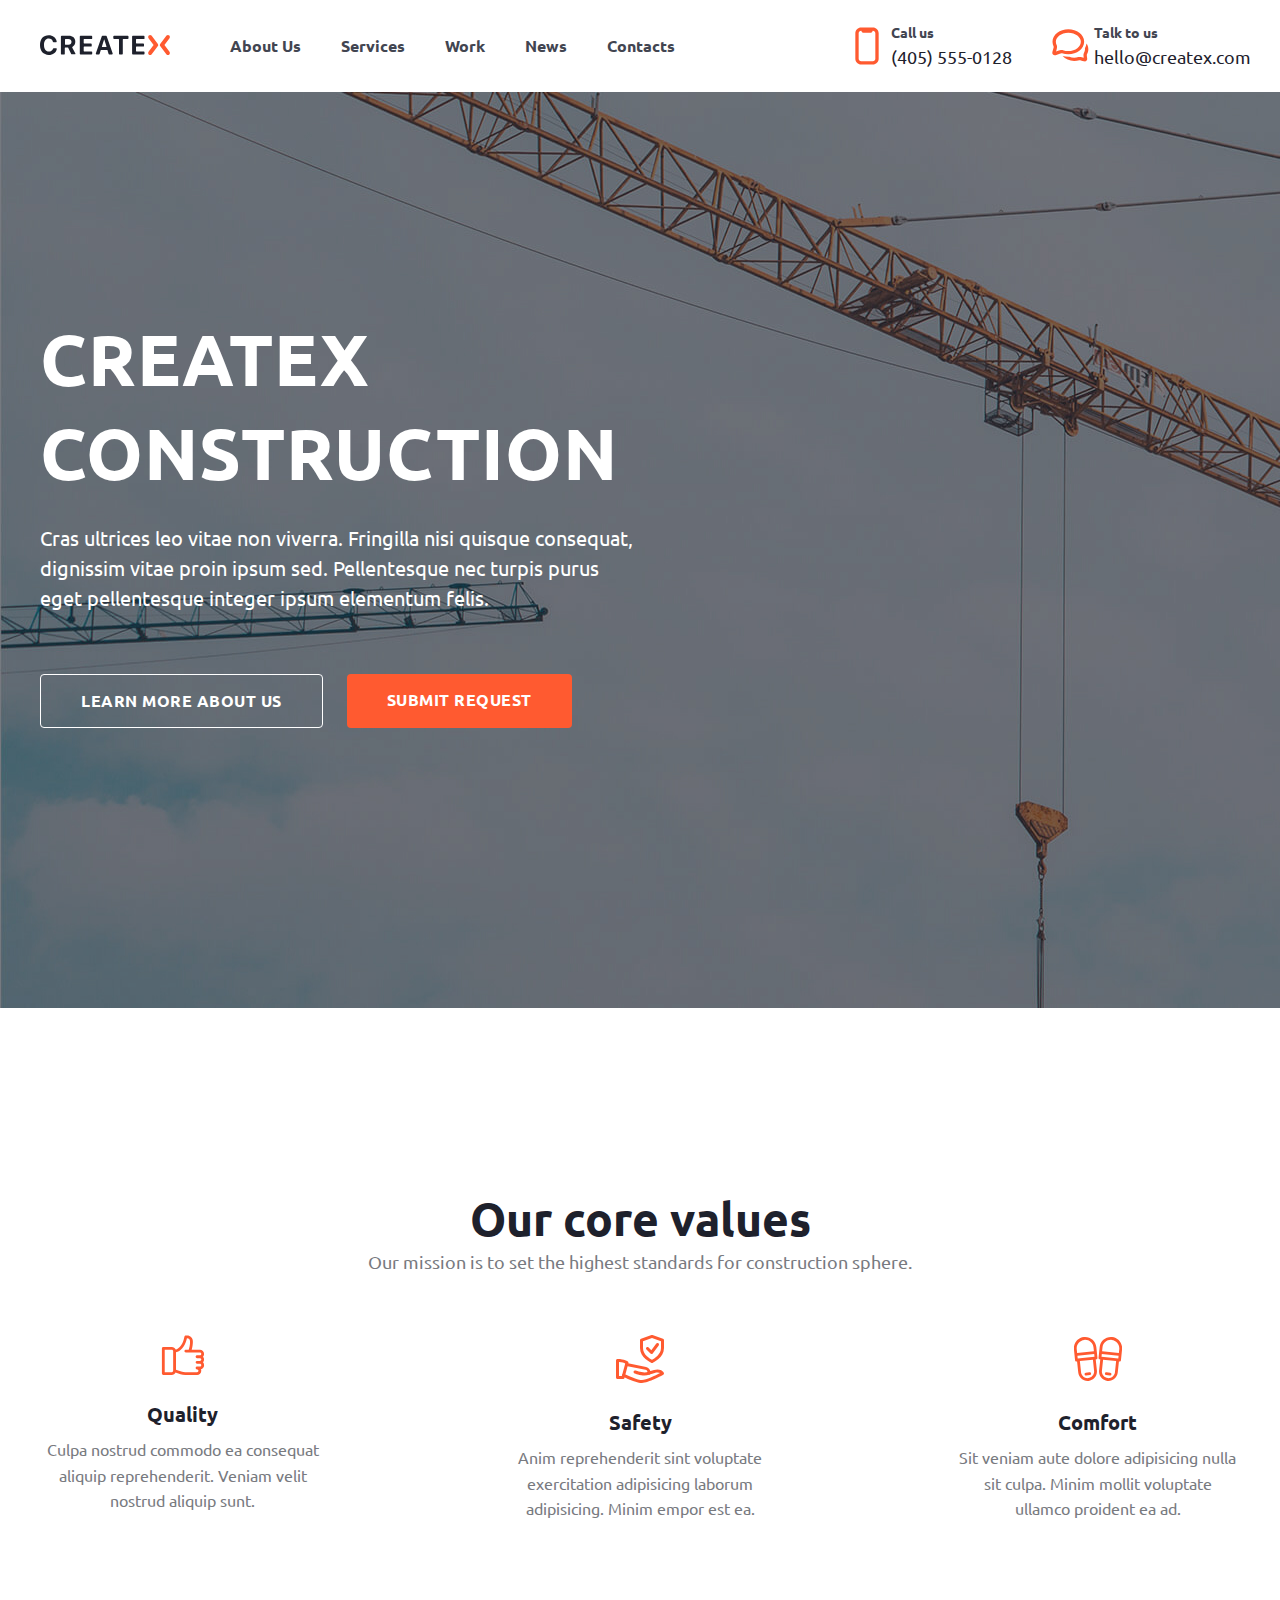
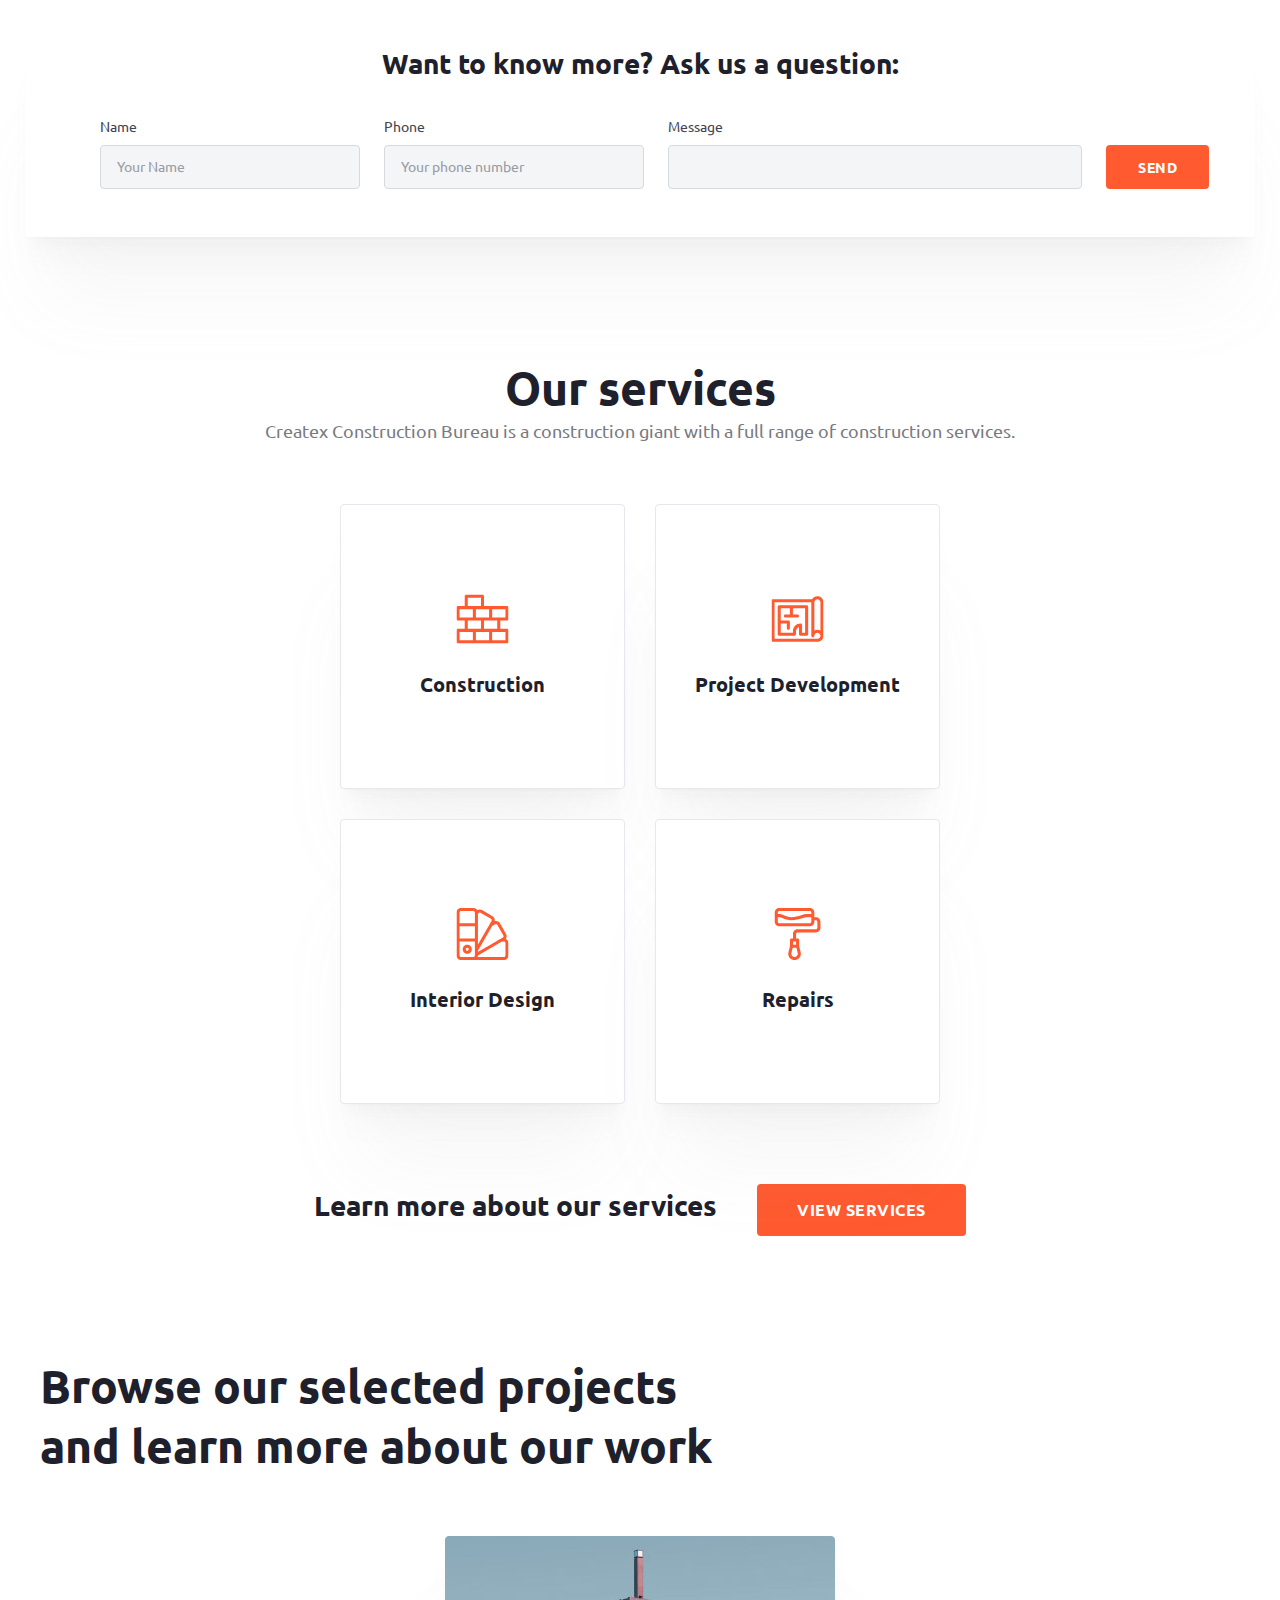
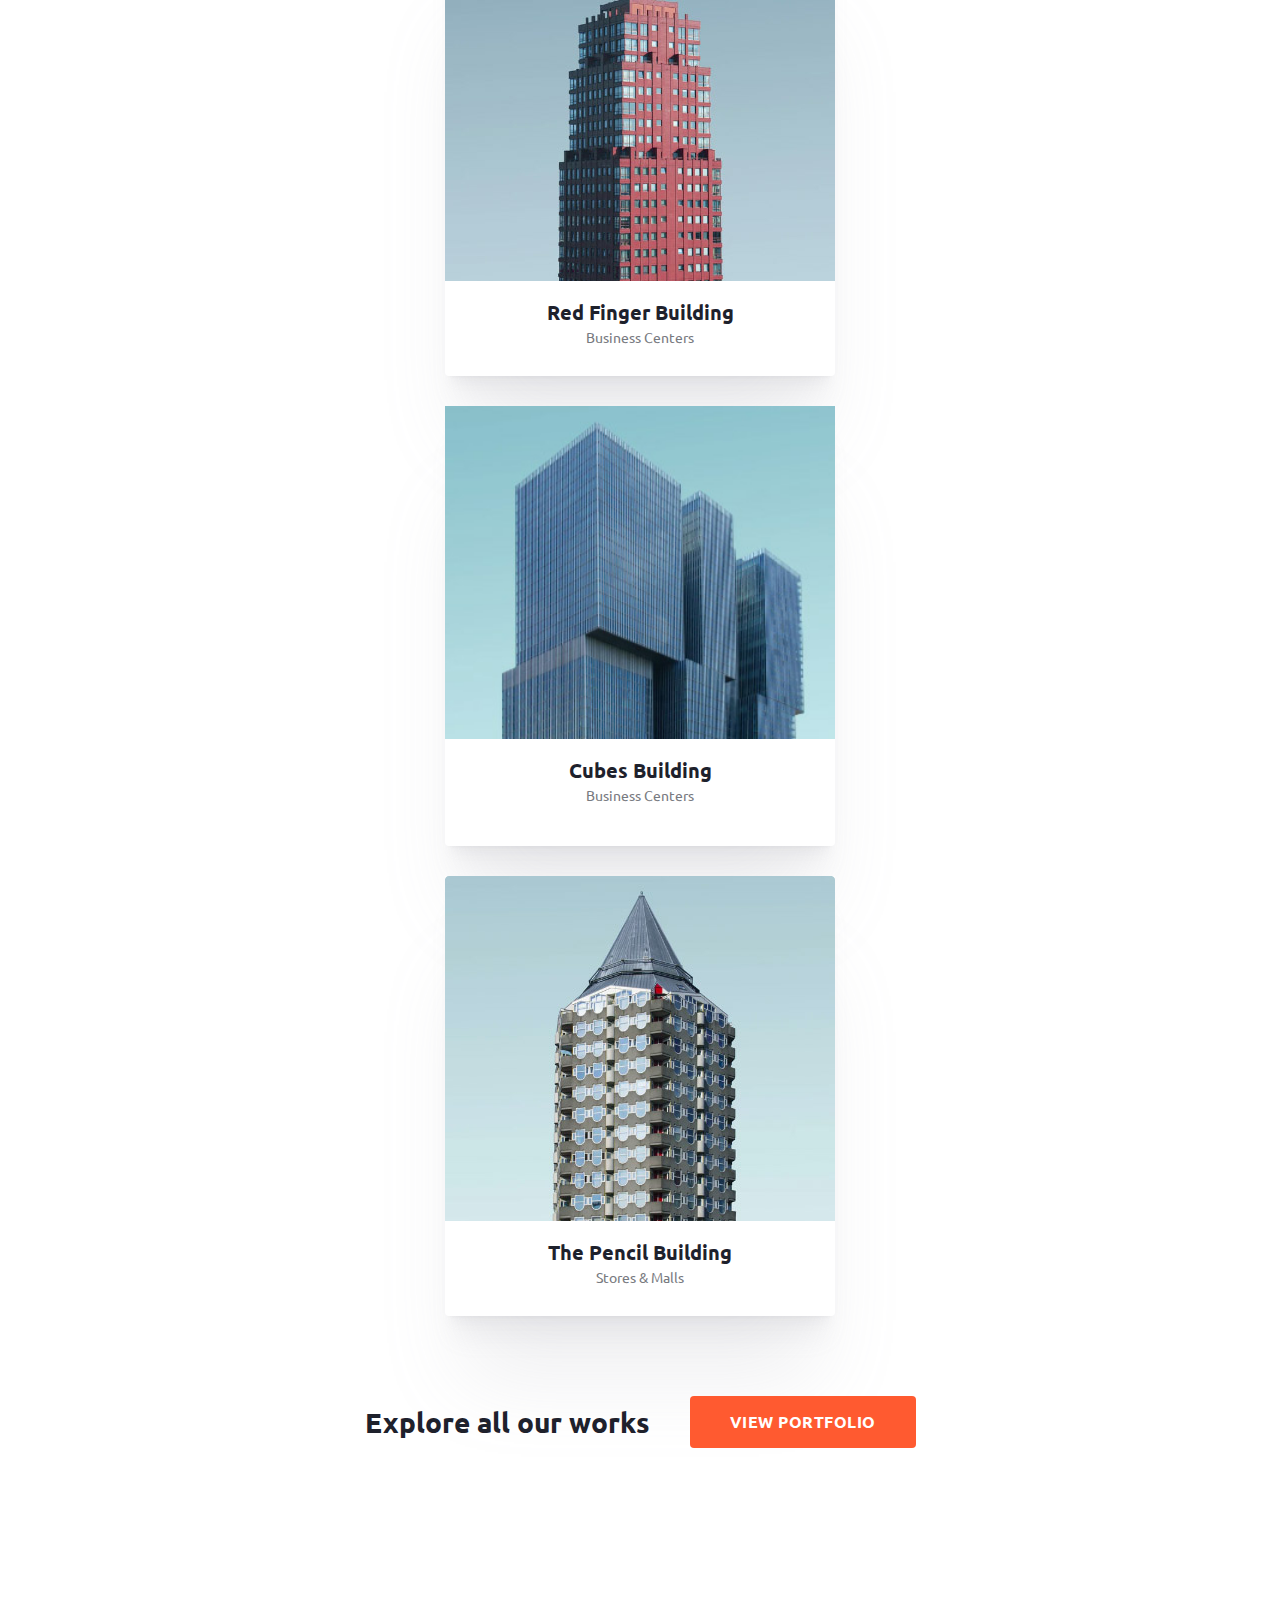
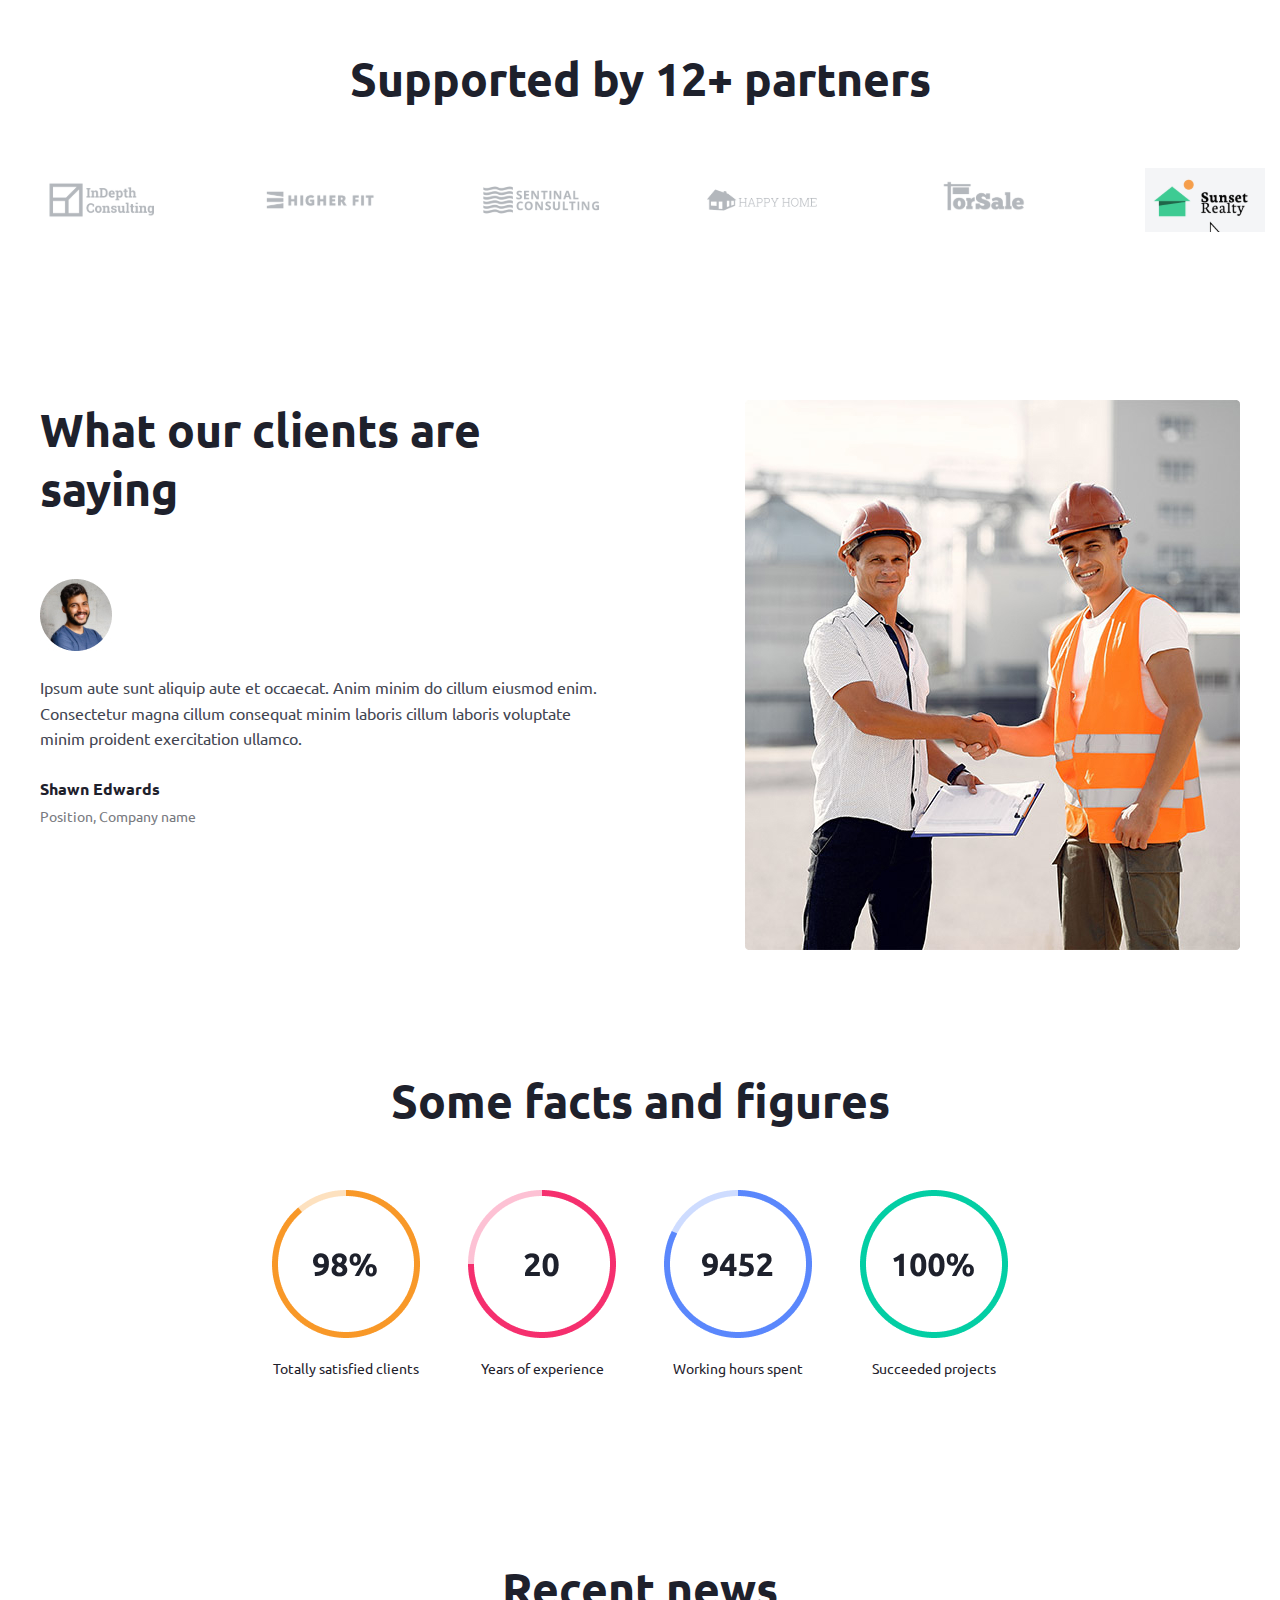
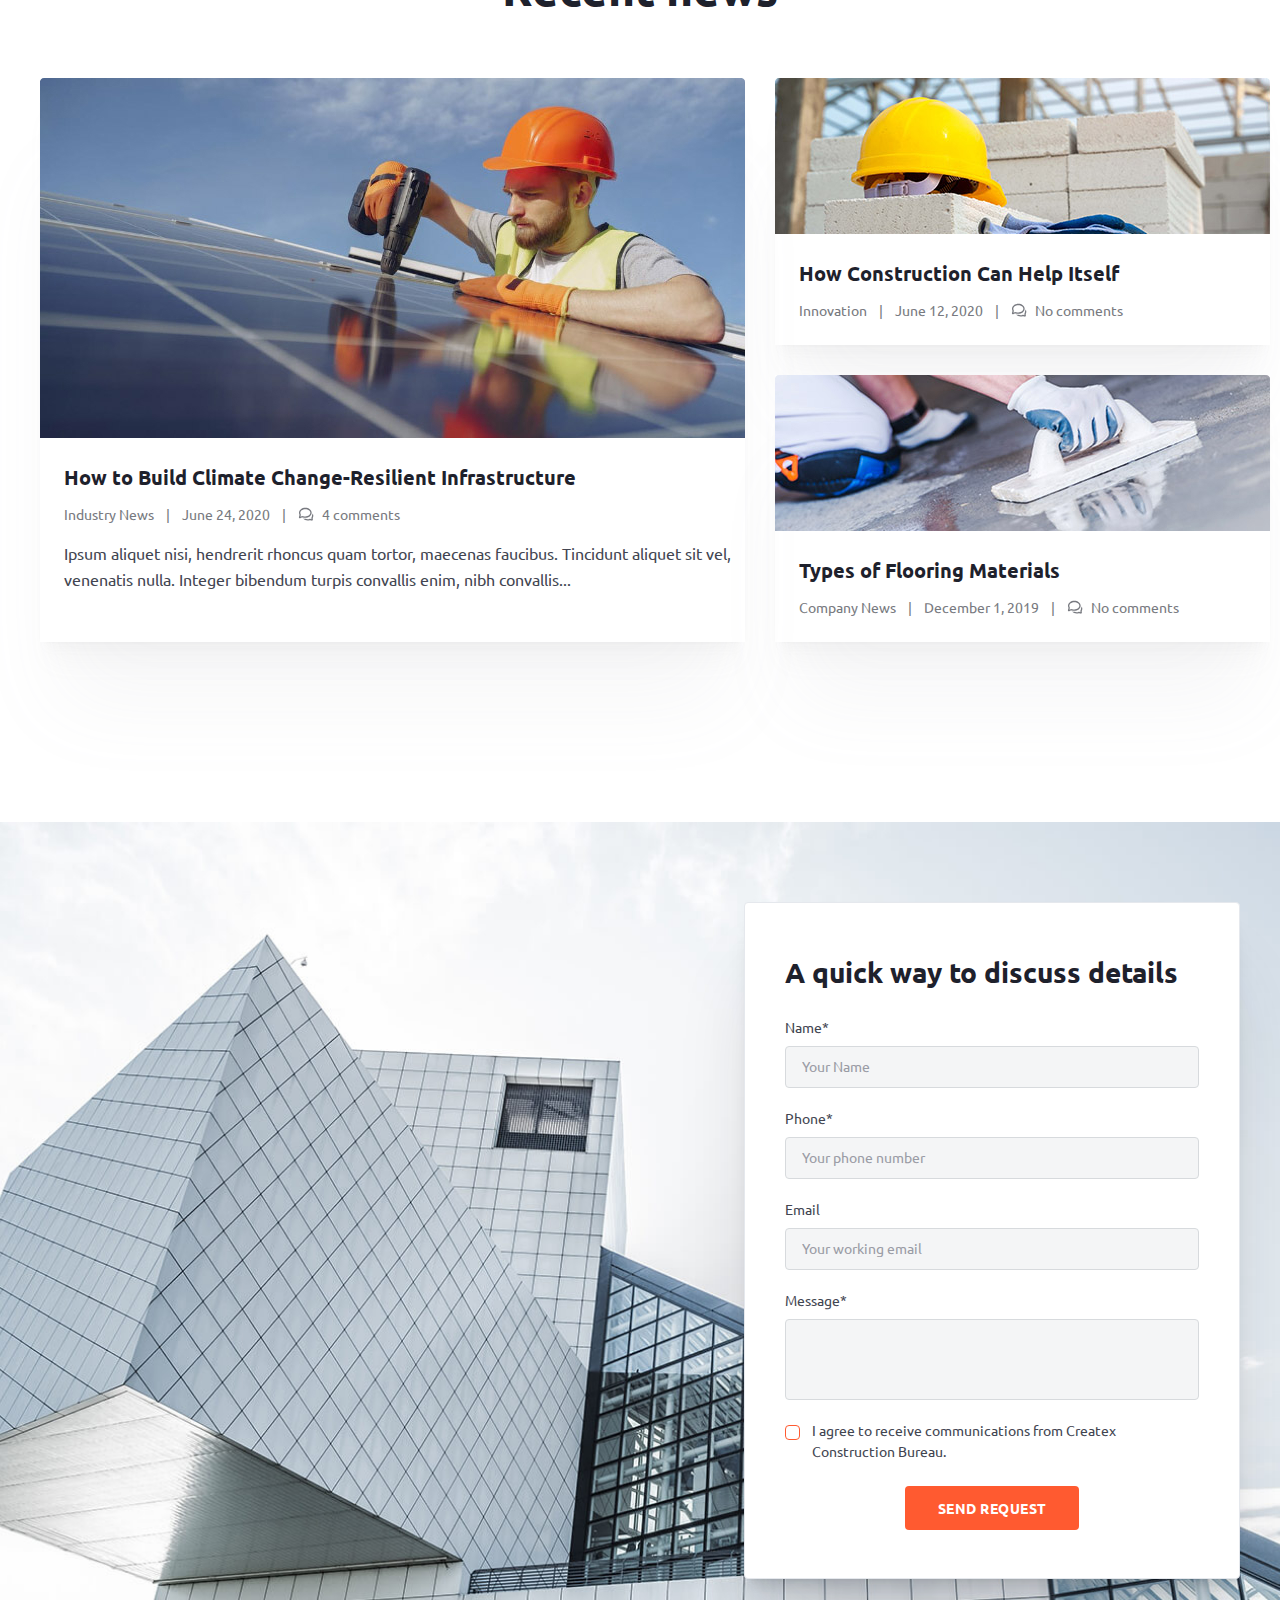
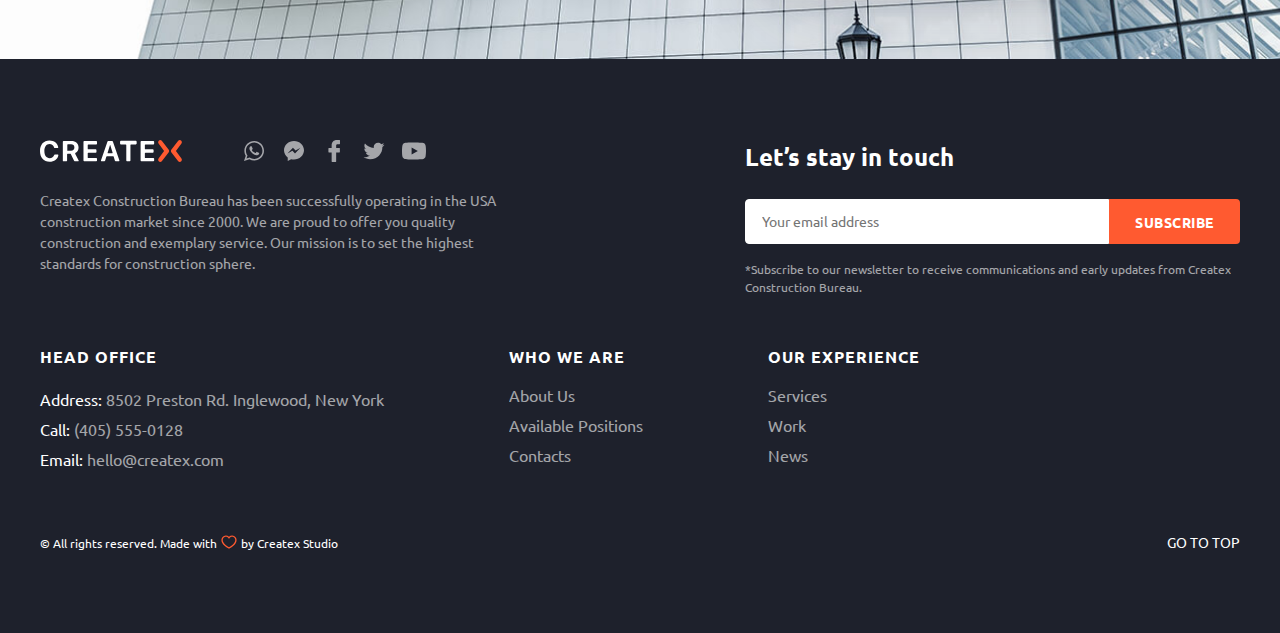
<file: index.html>
<!DOCTYPE html>
<html lang="en">

<head>
   <meta charset="UTF-8">
   <meta name="viewport" content="width=device-width, initial-scale=1.0">
   <title>Document</title>
   <link rel="stylesheet" href="css/style.css" />
</head>

<body>
   <div class="wrapper">
      <header class="header">
         <div class="header__container _container">
            <a href="" class="header__logo">
               <svg xmlns="http://www.w3.org/2000/svg" width="130" height="22" viewBox="0 0 130 22" fill="none">
                  <g clip-path="url(#clip0_83943_1858)">
                     <path
                        d="M0 11.0998C0 4.9998 3.3 1.2998 8.7 1.2998C12.8 1.2998 16.1 3.7998 16.7 7.4998C16.8 7.8998 16.5 8.1998 16.1 8.1998H13.5C13.2 8.1998 13 7.9998 12.9 7.6998C12.4 5.7998 10.8 4.5998 8.7 4.5998C5.8 4.5998 4 7.0998 4 11.0998C4 15.0998 5.8 17.5998 8.8 17.5998C10.9 17.5998 12.4 16.4998 13 14.6998C13.1 14.3998 13.3 14.1998 13.6 14.1998H16.2C16.6 14.1998 16.9 14.5998 16.8 14.8998C16.2 18.4998 13 20.8998 8.8 20.8998C3.3 20.8998 0 17.0998 0 11.0998Z"
                        fill="#1E212C" />
                     <path
                        d="M24.2997 20.4001H21.3997C21.0997 20.4001 20.8997 20.2001 20.8997 19.9001V2.60006C20.8997 2.20006 21.2997 1.80006 21.6997 1.80006H28.6997C32.7997 1.80006 35.2997 4.10006 35.2997 7.70006C35.2997 9.80006 34.2997 11.7001 32.5997 12.7001C32.1997 12.9001 32.0997 13.4001 32.2997 13.7001L35.3997 19.6001C35.5997 19.9001 35.2997 20.3001 34.9997 20.3001H31.6997C31.4997 20.3001 31.2997 20.2001 31.1997 20.0001L28.2997 14.0001C28.1997 13.7001 27.8997 13.6001 27.5997 13.6001H25.2997C24.9997 13.6001 24.7997 13.8001 24.7997 14.1001V20.0001C24.8997 20.2001 24.5997 20.4001 24.2997 20.4001ZM24.8997 10.2001C24.8997 10.5001 25.0997 10.7001 25.3997 10.7001H28.3997C30.3997 10.7001 31.4997 9.60006 31.4997 7.80006C31.4997 6.00006 30.2997 4.90006 28.3997 4.90006H25.4997C25.1997 4.90006 24.9997 5.10006 24.9997 5.40006V10.2001H24.8997Z"
                        fill="#1E212C" />
                     <path
                        d="M51.4998 20.4001H40.4998C40.0998 20.4001 39.7998 20.1001 39.7998 19.7001V2.50006C39.7998 2.10006 40.0998 1.80006 40.4998 1.80006H51.4998C51.8998 1.80006 52.1998 2.10006 52.1998 2.50006V4.40006C52.1998 4.80006 51.8998 5.10006 51.4998 5.10006H44.1998C43.8998 5.10006 43.6998 5.30006 43.6998 5.60006V9.00006C43.6998 9.30006 43.8998 9.50006 44.1998 9.50006H50.9998C51.3998 9.50006 51.6998 9.80006 51.6998 10.2001V11.9001C51.6998 12.3001 51.3998 12.6001 50.9998 12.6001H44.1998C43.8998 12.6001 43.6998 12.8001 43.6998 13.1001V16.9001C43.6998 17.2001 43.8998 17.4001 44.1998 17.4001H51.4998C51.8998 17.4001 52.1998 17.7001 52.1998 18.1001V20.0001C52.1998 20.1001 51.8998 20.4001 51.4998 20.4001Z"
                        fill="#1E212C" />
                     <path
                        d="M66.9999 15.9001H61.2999C60.9999 15.9001 60.7999 16.1001 60.6999 16.3001L59.5999 20.0001C59.4999 20.3001 59.2999 20.4001 58.9999 20.4001H56.3999C55.9999 20.4001 55.6999 20.0001 55.7999 19.6001L61.7999 2.20006C61.8999 2.00006 62.0999 1.80006 62.3999 1.80006H66.0999C66.3999 1.80006 66.5999 2.00006 66.6999 2.20006L72.6999 19.6001C72.7999 20.0001 72.4999 20.4001 72.0999 20.4001H69.1999C68.8999 20.4001 68.6999 20.2001 68.5999 20.0001L67.4999 16.3001C67.4999 16.1001 67.1999 15.9001 66.9999 15.9001ZM62.0999 13.0001H66.1999C66.3999 13.0001 66.4999 12.8001 66.4999 12.6001L64.2999 5.60006H64.0999L61.8999 12.6001C61.7999 12.8001 61.8999 13.0001 62.0999 13.0001Z"
                        fill="#1E212C" />
                     <path
                        d="M79.0001 19.7005V5.50045C79.0001 5.20045 78.8001 5.00045 78.5001 5.00045H74.1001C73.7001 5.00045 73.3001 4.70045 73.3001 4.20045V2.50045C73.3001 2.10045 73.6001 1.70045 74.1001 1.70045H87.7001C88.1001 1.70045 88.5001 2.00045 88.5001 2.50045V4.20045C88.5001 4.60045 88.2001 5.00045 87.7001 5.00045H83.3001C83.0001 5.00045 82.8001 5.20045 82.8001 5.50045V19.8004C82.8001 20.2004 82.5001 20.5005 82.1001 20.5005H79.6001C79.3001 20.4004 79.0001 20.1005 79.0001 19.7005Z"
                        fill="#1E212C" />
                     <path
                        d="M103.8 20.4001H92.7999C92.3999 20.4001 92.0999 20.1001 92.0999 19.7001V2.50006C92.0999 2.10006 92.3999 1.80006 92.7999 1.80006H103.8C104.2 1.80006 104.5 2.10006 104.5 2.50006V4.40006C104.5 4.80006 104.2 5.10006 103.8 5.10006H96.4999C96.1999 5.10006 95.9999 5.30006 95.9999 5.60006V9.00006C95.9999 9.30006 96.1999 9.50006 96.4999 9.50006H103.3C103.7 9.50006 104 9.80006 104 10.2001V11.9001C104 12.3001 103.7 12.6001 103.3 12.6001H96.4999C96.1999 12.6001 95.9999 12.8001 95.9999 13.1001V16.9001C95.9999 17.2001 96.1999 17.4001 96.4999 17.4001H103.8C104.2 17.4001 104.5 17.7001 104.5 18.1001V20.0001C104.5 20.1001 104.2 20.4001 103.8 20.4001Z"
                        fill="#1E212C" />
                     <path
                        d="M117.701 9.7L111.501 1.6C111.101 1.2 110.601 1 110.101 1C109.601 1 109.101 1.2 108.701 1.6C108.001 2.4 108.001 3.6 108.701 4.4L113.601 11L108.701 17.6C108.001 18.4 108.001 19.6 108.701 20.4C109.101 20.8 109.601 21 110.101 21C110.601 21 111.101 20.8 111.501 20.4L117.701 12.3C118.401 11.7 118.401 10.5 117.701 9.7Z"
                        fill="#FF5A30" />
                     <path
                        d="M120.344 9.7L126.544 1.6C126.944 1.2 127.444 1 127.944 1C128.444 1 128.944 1.2 129.344 1.6C130.044 2.4 130.044 3.6 129.344 4.4L124.444 11L129.344 17.6C130.044 18.4 130.044 19.6 129.344 20.4C128.944 20.8 128.444 21 127.944 21C127.444 21 126.944 20.8 126.544 20.4L120.344 12.3C119.644 11.7 119.644 10.5 120.344 9.7Z"
                        fill="#FF5A30" />
                  </g>
                  <defs>
                     <clipPath id="clip0_83943_1858">
                        <rect width="130" height="22" fill="white" />
                     </clipPath>
                  </defs>
               </svg>
            </a>
            <div class="header__menu menu">
               <ul class="menu__title">
                  <li class="menu__options_width">
                     <a href="" class="menu__option">About Us</a>
                  </li>
                  <li class="menu__options">
                     <a href="" class="menu__option">Services</a>
                  </li>
                  <li class="menu__options">
                     <a href="" class="menu__option">Work</a>
                  </li>
                  <li class="menu__options">
                     <a href="" class="menu__option">News</a>
                  </li>
                  <li class="menu__options">
                     <a href="" class="menu__option">Contacts</a>
                  </li>
               </ul>
            </div>
            <div class="header__connection connection">
               <div class="connection__call-email">
                  <svg xmlns="http://www.w3.org/2000/svg" width="40" height="40" viewBox="0 0 40 40" fill="none">
                     <path fill-rule="evenodd" clip-rule="evenodd"
                        d="M14.1673 4.86947C12.7866 4.86947 11.6673 5.98875 11.6673 7.36947V32.6299C11.6673 34.0106 12.7866 35.1299 14.1673 35.1299H25.834C27.2147 35.1299 28.334 34.0106 28.334 32.6299V7.36947C28.334 5.98875 27.2147 4.86947 25.834 4.86947H25.695L25.2891 5.84355C25.0303 6.46458 24.4234 6.86909 23.7507 6.86909H16.2507C15.5779 6.86909 14.971 6.46458 14.7122 5.84355L14.3063 4.86947H14.1673ZM8.33398 7.36947C8.33398 4.1478 10.9457 1.53613 14.1673 1.53613H25.834C29.0556 1.53613 31.6673 4.1478 31.6673 7.36947V32.6299C31.6673 35.8515 29.0556 38.4632 25.834 38.4632H14.1673C10.9457 38.4632 8.33398 35.8515 8.33398 32.6299V7.36947Z"
                        fill="#FF5A30" />
                  </svg>
                  <div class="connection__items">
                     <div class="connection__text">Call us</div>
                     <a href="tel:4055550128" class="connection__phone">
                        (405) 555-0128
                     </a>
                  </div>
               </div>
               <div class="connection__call-email">
                  <svg xmlns="http://www.w3.org/2000/svg" width="40" height="40" viewBox="0 0 40 40" fill="none">
                     <path fill-rule="evenodd" clip-rule="evenodd"
                        d="M36.5397 17.6113C36.3023 19.2559 35.7397 20.8189 34.906 22.2563C34.9685 22.6121 35.0005 22.9719 35.0005 23.3331C35.0005 24.5878 34.637 25.7886 33.9636 26.8796C33.6274 27.4242 33.5409 28.0623 33.5076 28.4839C33.4695 28.9671 33.4823 29.4958 33.5168 30.0037C33.5555 30.5735 33.6256 31.1717 33.7058 31.736C33.0553 31.5463 32.3502 31.3558 31.6773 31.204C31.1176 31.0777 30.5449 30.9701 30.0262 30.9165C29.5737 30.8698 28.9198 30.8336 28.3351 31.0226C27.0566 31.4359 25.6498 31.6665 24.1672 31.6665C22.404 31.6665 20.7847 31.3535 19.3653 30.8098C19.0239 30.8253 18.68 30.8331 18.3338 30.8331C16.3261 30.8331 14.3938 30.5691 12.5859 30.0811C15.2142 33.1209 19.547 34.9998 24.1672 34.9998C25.9721 34.9998 27.7044 34.7227 29.3009 34.2135C29.3036 34.2136 29.3087 34.2135 29.3163 34.2133C29.3573 34.2125 29.4711 34.2103 29.6837 34.2322C30.018 34.2667 30.4479 34.3438 30.9438 34.4556C31.931 34.6783 33.0404 35.007 33.9051 35.2814C35.7387 35.8635 37.5153 34.2634 37.1876 32.4027C37.0465 31.6019 36.9 30.6245 36.8425 29.7778C36.8136 29.3521 36.8104 29.0026 36.8306 28.7462C36.839 28.6399 36.8498 28.5733 36.8566 28.5379C37.7943 26.9846 38.3339 25.216 38.3339 23.3331C38.3339 21.2105 37.6746 19.2723 36.5397 17.6113Z"
                        fill="#FF5A30" />
                     <path fill-rule="evenodd" clip-rule="evenodd"
                        d="M9.32773 9.49661C7.08113 11.2146 5.83266 13.4698 5.83266 15.833C5.83266 17.0114 6.13943 18.1463 6.71496 19.2017C6.93417 19.6037 6.99636 20.0183 7.0186 20.299C7.04285 20.6051 7.03076 20.9197 7.00414 21.2139C6.95085 21.8028 6.82372 22.4701 6.67124 23.1274C6.49287 23.8962 6.26431 24.7162 6.03239 25.486C6.91281 25.166 7.87508 24.8381 8.78733 24.5719C9.52461 24.3568 10.2692 24.1702 10.9318 24.0654C11.5027 23.9751 12.3311 23.8864 13.0443 24.1332C14.6448 24.6869 16.4353 24.9997 18.3327 24.9997C21.9113 24.9997 25.0895 23.8886 27.3376 22.1694C29.5842 20.4514 30.8327 18.1962 30.8327 15.833C30.8327 13.4698 29.5842 11.2146 27.3376 9.49661C25.0895 7.77745 21.9113 6.66634 18.3327 6.66634C14.754 6.66634 11.5759 7.77745 9.32773 9.49661ZM7.30289 6.84875C10.1821 4.64702 14.0872 3.33301 18.3327 3.33301C22.5781 3.33301 26.4832 4.64702 29.3624 6.84875C32.2431 9.05167 34.166 12.2131 34.166 15.833C34.166 19.4529 32.2431 22.6143 29.3624 24.8173C26.4832 27.019 22.5781 28.333 18.3327 28.333C16.0942 28.333 13.9561 27.9681 12.0148 27.3041C12.0128 27.3095 11.8554 27.2941 11.4524 27.3578C10.988 27.4313 10.3952 27.5751 9.72089 27.7719C8.37845 28.1635 6.87087 28.7176 5.72255 29.1645C3.73317 29.9387 1.70658 28.0281 2.37685 25.9929C2.7321 24.9142 3.15108 23.5511 3.42414 22.3741C3.5617 21.7812 3.65096 21.2827 3.68437 20.9135C3.69596 20.7853 3.69896 20.6919 3.69829 20.6288C2.93115 19.1629 2.49932 17.5417 2.49932 15.833C2.49932 12.2131 4.42216 9.05167 7.30289 6.84875ZM3.6928 20.5379C3.69296 20.5377 3.69377 20.5422 3.69475 20.5518C3.69313 20.5429 3.69264 20.5381 3.6928 20.5379Z"
                        fill="#FF5A30" />
                  </svg>
                  <div class="connection__items">
                     <div class="connection__text">Talk to us</div>
                     <a href="mailto:hello@createx.com" class="connection__post">
                        hello@createx.com
                     </a>
                  </div>
               </div>
            </div>
            <div class="header__burger">
               <span></span>
            </div>
            <div class="header-mobile">
               <div class="header-mobile__wrapper">
                  <div class="header__menu menu">
                     <ul class="menu__title">
                        <li class="menu__options_width">
                           <a href="" class="menu__option">About Us</a>
                        </li>
                        <li class="menu__options">
                           <a href="" class="menu__option">Services</a>
                        </li>
                        <li class="menu__options">
                           <a href="" class="menu__option">Work</a>
                        </li>
                        <li class="menu__options">
                           <a href="" class="menu__option">News</a>
                        </li>
                        <li class="menu__options">
                           <a href="" class="menu__option">Contacts</a>
                        </li>
                     </ul>
                  </div>
               </div>
            </div>
         </div>
      </header>
      <main class="page">
         <div class="page__main-block_home">
            <div class="main-block__container _container">
               <div class="main-block__body_top">
                  <h2 class="main-block__title_color-title">CREATEX <br>CONSTRUCTION</h2>
                  <div class="main-block__sub-title_color-sub-title">Cras ultrices leo vitae non viverra. Fringilla nisi
                     quisque consequat, dignissim vitae proin ipsum sed. Pellentesque nec turpis purus eget pellentesque
                     integer ipsum elementum felis.</div>
                  <div class="main-block__buttons">
                     <a href="" class="main-block__learn">Learn more about us</a>
                     <a href="" class="main-block__submit">SUBMIT REQUEST</a>
                  </div>
               </div>
            </div>
         </div>
         <div class="page__presentation presentation">
            <div class="presentation__container _container">
               <div class="presentation__header header-block">
                  <h2 class="header-block__title">We are Createx Construction Bureau </h2>
                  <div class="header-block__sub-title">We are rightfully considered to be the best construction company
                     in the USA.</div>
               </div>
               <div class="presentation__video">
                  <img src="img/homepage/video/1.jpg" alt="video" class="presentation__video-test">
               </div>
            </div>
         </div>
         <div class="page__values values">
            <div class="values__container _container">
               <div class="values__header header-block">
                  <h2 class="header-block__title">Our core values</h2>
                  <div class="header-block__sub-title">Our mission is to set the highest standards for construction
                     sphere.</div>
               </div>
               <div class="presentation__columns">
                  <div class="presentation__column">
                     <div class="presentation__items items">
                        <div class="items__plus">
                           <svg xmlns="http://www.w3.org/2000/svg" width="44" height="40" viewBox="0 0 44 40"
                              fill="none">
                              <path
                                 d="M42.0166 21.7188C42.6859 20.9716 43.0938 19.9853 43.0938 18.9062C43.0938 16.5803 41.2009 14.6875 38.875 14.6875H30.6869C31.4978 12.2266 31.8438 8.96125 31.8438 7.56156V6.15625C31.8438 3.055 29.32 0.53125 26.2188 0.53125H24.8125C24.1675 0.53125 23.605 0.97 23.4484 1.59625L22.6825 4.66094C21.6091 8.95281 18.2013 13.6881 14.6744 14.5487C14.0566 12.985 12.5312 11.875 10.75 11.875H2.3125C1.53625 11.875 0.90625 12.505 0.90625 13.2812V38.5938C0.90625 39.37 1.53625 40 2.3125 40H10.75C12.4272 40 13.8784 39.0166 14.5581 37.5953L19.39 39.2059C20.9697 39.7328 22.6159 40 24.2819 40H36.0625C38.3884 40 40.2812 38.1072 40.2812 35.7812C40.2812 35.2328 40.1763 34.7078 39.985 34.2269C41.7738 33.7384 43.0938 32.0987 43.0938 30.1562C43.0938 29.0772 42.6859 28.0909 42.0166 27.3438C42.6859 26.5966 43.0938 25.6103 43.0938 24.5312C43.0938 23.4522 42.6859 22.4659 42.0166 21.7188ZM12.1562 35.7812C12.1562 36.5566 11.5253 37.1875 10.75 37.1875H3.71875V14.6875H10.75C11.5253 14.6875 12.1562 15.3184 12.1562 16.0938V35.7812ZM36.0625 23.125H38.875C39.6503 23.125 40.2812 23.7559 40.2812 24.5312C40.2812 25.3066 39.6503 25.9375 38.875 25.9375H36.0625C35.2863 25.9375 34.6562 26.5675 34.6562 27.3438C34.6562 28.12 35.2863 28.75 36.0625 28.75H38.875C39.6503 28.75 40.2812 29.3809 40.2812 30.1562C40.2812 30.9316 39.6503 31.5625 38.875 31.5625H36.0625C35.2863 31.5625 34.6562 32.1925 34.6562 32.9688C34.6562 33.745 35.2863 34.375 36.0625 34.375C36.8378 34.375 37.4688 35.0059 37.4688 35.7812C37.4688 36.5566 36.8378 37.1875 36.0625 37.1875H24.2819C22.9187 37.1875 21.5716 36.9691 20.2787 36.5378L14.9688 34.7678V17.3669C17.1747 16.9478 19.3337 15.5509 21.2828 13.2644C23.1859 11.0313 24.7291 8.07063 25.4106 5.34344L25.9103 3.34375H26.2188C27.7694 3.34375 29.0312 4.60563 29.0312 6.15625V7.56156C29.0312 9.44969 28.4406 13.0712 27.685 14.6875H24.8125C24.0362 14.6875 23.4062 15.3175 23.4062 16.0938C23.4062 16.87 24.0362 17.5 24.8125 17.5H38.875C39.6503 17.5 40.2812 18.1309 40.2812 18.9062C40.2812 19.6816 39.6503 20.3125 38.875 20.3125H36.0625C35.2863 20.3125 34.6562 20.9425 34.6562 21.7188C34.6562 22.495 35.2863 23.125 36.0625 23.125Z"
                                 fill="#FF5A30" />
                           </svg>
                        </div>
                        <div class="items__dignity">Quality</div>
                        <div class="items__info">Culpa nostrud commodo ea consequat aliquip reprehenderit. Veniam velit
                           nostrud aliquip sunt.</div>
                     </div>
                     <div class="presentation__items items">
                        <div class="items__plus">
                           <svg xmlns="http://www.w3.org/2000/svg" width="48" height="48" viewBox="0 0 48 48"
                              fill="none">
                              <g clip-path="url(#clip0_84553_1605)">
                                 <path
                                    d="M7 44H1.5C0.672 44 0 43.328 0 42.5V25.5C0 24.672 0.672 24 1.5 24C8.512 24 11.776 26.434 11.91 26.538C12.394 26.908 12.608 27.534 12.448 28.122L8.448 42.894C8.272 43.546 7.678 44 7 44ZM3 41H5.852L9.248 28.458C8.202 27.964 6.158 27.228 3 27.044V41Z"
                                    fill="#FF5A30" />
                                 <path
                                    d="M26.0002 48C21.4822 48 13.1542 44.542 6.96221 41.638C6.21221 41.286 5.89021 40.392 6.24221 39.642C6.59221 38.892 7.48821 38.566 8.23621 38.92C16.4762 42.786 22.9522 45 26.0002 45C30.0562 45 39.2642 40.618 44.0902 38.09C43.5342 37.772 42.7062 37.5 41.5002 37.5C39.7402 37.5 37.5702 38.22 35.4722 38.916C34.7902 39.142 34.1102 39.368 33.4362 39.574C31.9522 40.032 30.2002 40.5 28.4982 40.5C24.2842 40.5 18.7202 38.496 18.4862 38.41C17.7062 38.126 17.3042 37.266 17.5882 36.488C17.8722 35.708 18.7342 35.31 19.5102 35.59C19.5622 35.61 24.8142 37.5 28.4982 37.5C29.8102 37.5 31.3562 37.076 32.5562 36.706C33.2082 36.506 33.8662 36.288 34.5242 36.07C36.8482 35.298 39.2502 34.5 41.4962 34.5C46.4542 34.5 47.8322 37.802 47.8882 37.944C48.1702 38.646 47.8822 39.448 47.2202 39.814C46.6202 40.148 32.3142 48 26.0002 48Z"
                                    fill="#FF5A30" />
                                 <path
                                    d="M32.9998 39.6795C32.1718 39.6795 31.4998 39.0075 31.4998 38.1795V37.2795C31.4998 36.0975 30.6578 35.0655 29.4998 34.8295L10.2378 30.8895C9.42776 30.7235 8.90376 29.9315 9.06976 29.1195C9.23576 28.3075 10.0298 27.7895 10.8398 27.9515L30.1018 31.8915C32.6498 32.4115 34.4998 34.6795 34.4998 37.2815V38.1815C34.4998 39.0075 33.8278 39.6795 32.9998 39.6795Z"
                                    fill="#FF5A30" />
                                 <path
                                    d="M36 27.9991C35.8 27.9991 35.602 27.959 35.414 27.879C34.948 27.681 24 22.915 24 13.107V5.07105C24 4.42905 24.408 3.85905 25.018 3.65105L35.518 0.0790469C35.83 -0.0289531 36.17 -0.0289531 36.482 0.0790469L46.982 3.65105C47.592 3.85705 48 4.42705 48 5.07105V13.107C48 22.915 37.052 27.6831 36.586 27.8811C36.398 27.959 36.2 27.9991 36 27.9991ZM27 6.14505V13.107C27 19.803 33.91 23.789 35.998 24.8391C38.082 23.783 45 19.7771 45 13.107V6.14505L36 3.08305L27 6.14505Z"
                                    fill="#FF5A30" />
                                 <path
                                    d="M35.4995 19.0003C35.1035 19.0003 34.7195 18.8423 34.4395 18.5603L30.4395 14.5603C29.8535 13.9743 29.8535 13.0243 30.4395 12.4383C31.0255 11.8523 31.9755 11.8523 32.5615 12.4383L35.3395 15.2163L40.2995 8.60027C40.7915 7.93828 41.7335 7.80227 42.3995 8.30027C43.0615 8.79827 43.1955 9.73827 42.6975 10.4003L36.6975 18.4003C36.4375 18.7483 36.0395 18.9663 35.6035 18.9963C35.5695 19.0003 35.5355 19.0003 35.4995 19.0003Z"
                                    fill="#FF5A30" />
                              </g>
                              <defs>
                                 <clipPath id="clip0_84553_1605">
                                    <rect width="48" height="48" fill="white" />
                                 </clipPath>
                              </defs>
                           </svg>
                        </div>
                        <div class="items__dignity">Safety</div>
                        <div class="items__info">Anim reprehenderit sint voluptate exercitation adipisicing laborum
                           adipisicing. Minim empor est ea.</div>
                     </div>
                     <div class="presentation__items items">
                        <div class="items__plus">
                           <svg xmlns="http://www.w3.org/2000/svg" width="48" height="48" viewBox="0 0 48 48"
                              fill="none">
                              <path
                                 d="M38.0536 2.09001C31.8843 1.44159 26.3377 5.93317 25.6893 12.1024L24.5623 22.8246C24.4812 23.597 25.0415 24.289 25.8139 24.3702L26.2801 24.4192L25.1041 35.6075C24.5638 40.7486 28.3068 45.3708 33.4478 45.9111C38.5889 46.4515 43.2111 42.7085 43.7514 37.5674L44.9274 26.3791L45.3935 26.4281C46.1659 26.5092 46.8579 25.9489 46.9391 25.1765L48.066 14.4543C48.7144 8.28506 44.2229 2.73842 38.0536 2.09001ZM37.7596 4.8871C42.3866 5.37341 45.7553 9.53339 45.2689 14.1603L44.877 17.8898L28.0944 16.1259L28.4864 12.3964C28.9727 7.76947 33.1327 4.40079 37.7596 4.8871ZM27.5064 21.7201L27.8004 18.923L44.583 20.6869L44.289 23.484L27.5064 21.7201ZM40.9543 37.2735C40.5761 40.8722 37.3405 43.4923 33.7418 43.114C30.1431 42.7358 27.523 39.5003 27.9012 35.9015L29.0772 24.7131L42.1303 26.0851L40.9543 37.2735Z"
                                 fill="#FF5A30" />
                              <path
                                 d="M32.171 40.1218L35.9004 40.5138C36.6728 40.595 37.3648 40.0346 37.446 39.2622C37.5271 38.4899 36.9668 37.7979 36.1944 37.7167L32.465 37.3247C31.6926 37.2435 31.0006 37.8039 30.9194 38.5763C30.8382 39.3487 31.3986 40.0406 32.171 40.1218Z"
                                 fill="#FF5A30" />
                              <path
                                 d="M9.94716 2.08968C3.77789 2.7381 -0.713682 8.28473 -0.0652657 14.454L1.06168 25.1762C1.14286 25.9486 1.83485 26.5089 2.60722 26.4277L3.0734 26.3787L4.24935 37.5671C4.7897 42.7082 9.41189 46.4511 14.5529 45.9108C19.694 45.3705 23.437 40.7483 22.8966 35.6072L21.7207 24.4188L22.1869 24.3698C22.9592 24.2887 23.5196 23.5967 23.4384 22.8243L22.3115 12.1021C21.6631 5.93284 16.1164 1.44126 9.94716 2.08968ZM3.71178 23.4837L3.4178 20.6866L20.2004 18.9226L20.4943 21.7197L3.71178 23.4837ZM20.0995 35.9012C20.4778 39.4999 17.8577 42.7355 14.259 43.1137C10.6602 43.492 7.42468 40.8719 7.04644 37.2731L5.8705 26.0848L18.9236 24.7128L20.0995 35.9012ZM19.9064 16.1255L3.12381 17.8895L2.73183 14.16C2.24552 9.53306 5.6142 5.37308 10.2411 4.88677C14.8681 4.40046 19.0281 7.76914 19.5144 12.3961L19.9064 16.1255Z"
                                 fill="#FF5A30" />
                              <path
                                 d="M12.0998 40.5134L15.8292 40.1214C16.6016 40.0402 17.1619 39.3482 17.0808 38.5759C16.9996 37.8035 16.3076 37.2431 15.5352 37.3243L11.8058 37.7163C11.0334 37.7975 10.473 38.4895 10.5542 39.2618C10.6354 40.0342 11.3274 40.5946 12.0998 40.5134Z"
                                 fill="#FF5A30" />
                           </svg>
                        </div>
                        <div class="items__dignity">Comfort</div>
                        <div class="items__info">Sit veniam aute dolore adipisicing nulla sit culpa. Minim mollit
                           voluptate ullamco proident ea ad.</div>
                     </div>
                  </div>
               </div>
            </div>
         </div>
         <div class="page__know-more know-more">
            <div class="know-more__container _container">
               <div class="know-more__title">Want to know more? Ask us a question:</div>
               <ul class="know-more__form">
                  <li class="know-more__data">
                     <legend>Name</legend>
                     <input type="text" placeholder="Your Name" class="know-more__input">
                  </li>
                  <li class="know-more__data">
                     <legend>Phone</legend>
                     <input type="text" placeholder="Your phone number" class="know-more__input">
                  </li>
                  <li class="know-more__letter">
                     <legend>Message</legend>
                     <textarea placeholder="Your message" class="know-more__window" rows="" cols="">
							</textarea>
                  </li>
                  <li class="know-more__link">
                     <a href="" class="know-more__button">Send</a>
                  </li>
               </ul>
            </div>
         </div>
         <div class="page__our-services our-services">
            <div class="our-services__container _container">
               <div class="our-services__header header-block">
                  <h2 class="header-block__title">Our services</h2>
                  <div class="header-block__sub-title">Createx Construction Bureau is a construction giant with a full
                     range of construction services.</div>
               </div>
               <div class="our-services__squares">
                  <div class="our-services__block">
                     <div class="our-services__square">
                        <div class="our-services__demonstration demonstration">
                           <svg xmlns="http://www.w3.org/2000/svg" width="53" height="52" viewBox="0 0 53 52"
                              fill="none">
                              <g clip-path="url(#clip0_85140_2081)">
                                 <path
                                    d="M50.9766 27.5234C51.8179 27.5234 52.5 26.8413 52.5 26V14.625C52.5 13.7837 51.8179 13.1016 50.9766 13.1016C49.9146 13.1016 29.168 13.1016 28.0234 13.1016V3.25C28.0234 2.40866 27.3413 1.72656 26.5 1.72656H10.25C9.40866 1.72656 8.72656 2.40866 8.72656 3.25V13.1016H2.02344C1.18209 13.1016 0.5 13.7837 0.5 14.625V26C0.5 26.8413 1.18209 27.5234 2.02344 27.5234H8.72656V35.8516H2.02344C1.18209 35.8516 0.5 36.5337 0.5 37.375V48.75C0.5 49.5913 1.18209 50.2734 2.02344 50.2734H50.9766C51.8179 50.2734 52.5 49.5913 52.5 48.75V37.375C52.5 36.5337 51.8179 35.8516 50.9766 35.8516H44.2734V27.5234H50.9766ZM49.4531 24.4766C47.8232 24.4766 37.7597 24.4766 36.1484 24.4766V16.1484H49.4531V24.4766ZM33.1016 24.4766C31.5059 24.4766 21.5046 24.4766 19.8984 24.4766V16.1484H33.1016V24.4766ZM11.7734 4.77344H24.9766V13.1016C23.3809 13.1016 13.3796 13.1016 11.7734 13.1016V4.77344ZM3.54688 24.4766V16.1484H16.8516V24.4766C15.2396 24.4766 5.17645 24.4766 3.54688 24.4766ZM11.7734 27.5234H24.9766V35.8516C23.3809 35.8516 13.3796 35.8516 11.7734 35.8516V27.5234ZM3.54688 38.8984H16.8516V47.2266H3.54688V38.8984ZM19.8984 38.8984H33.1016V47.2266H19.8984V38.8984ZM49.4531 38.8984V47.2266H36.1484V38.8984H49.4531ZM41.2266 35.8516C39.6309 35.8516 29.6296 35.8516 28.0234 35.8516V27.5234H41.2266V35.8516Z"
                                    fill="#FF5A30" />
                              </g>
                              <defs>
                                 <clipPath id="clip0_85140_2081">
                                    <rect width="52" height="52" fill="white" transform="translate(0.5)" />
                                 </clipPath>
                              </defs>
                           </svg>
                           <div class="demonstration__text">Construction</div>
                        </div>
                     </div>
                     <div class="our-services__square">
                        <div class="our-services__demonstration demonstration">
                           <svg xmlns="http://www.w3.org/2000/svg" width="53" height="52" viewBox="0 0 53 52"
                              fill="none">
                              <g clip-path="url(#clip0_85140_1789)">
                                 <path
                                    d="M46.4062 3.14844C44.1552 3.14844 42.1854 4.37521 41.1303 6.19531H2.02344C1.18209 6.19531 0.5 6.87741 0.5 7.71875V47.3281C0.5 48.1695 1.18209 48.8516 2.02344 48.8516H46.4062C49.7663 48.8516 52.5 46.1179 52.5 42.7578V9.24219C52.5 5.88209 49.7663 3.14844 46.4062 3.14844ZM46.4062 45.8047C45.8103 45.8047 4.1011 45.8047 3.54688 45.8047V9.24219H40.3125V42.7578C40.3125 43.5992 40.9946 44.2812 41.8359 44.2812C42.6773 44.2812 43.3594 43.5992 43.3594 42.7578C43.3594 41.0778 44.7262 39.7109 46.4062 39.7109C48.0863 39.7109 49.4531 41.0778 49.4531 42.7578C49.4531 44.4379 48.0863 45.8047 46.4062 45.8047ZM49.4531 37.4818C48.5563 36.9619 47.5153 36.6641 46.4062 36.6641C45.2972 36.6641 44.2562 36.9619 43.3594 37.4818V9.24219C43.3594 7.56214 44.7262 6.19531 46.4062 6.19531C48.0863 6.19531 49.4531 7.56214 49.4531 9.24219V37.4818Z"
                                    fill="#FF5A30" />
                                 <path
                                    d="M35.6406 12.2891H8.21875C7.37741 12.2891 6.69531 12.9712 6.69531 13.8125V41.2344C6.69531 42.0757 7.37741 42.7578 8.21875 42.7578H23.4531C23.8572 42.7578 24.2446 42.5972 24.5303 42.3115C24.8161 42.0259 24.9766 41.6384 24.9766 41.2344V38.1875C24.9766 36.2013 26.2501 34.507 28.0234 33.8782V41.2344C28.0234 42.0757 28.7055 42.7578 29.5469 42.7578H35.6406C36.482 42.7578 37.1641 42.0757 37.1641 41.2344V13.8125C37.1641 12.9712 36.482 12.2891 35.6406 12.2891ZM34.1172 39.7109H31.0703V32.0938C31.0703 31.2524 30.3882 30.5703 29.5469 30.5703C25.3468 30.5703 21.9297 33.9874 21.9297 38.1875V39.7109H9.74219V30.5703H15.8359V35.1406C15.8359 35.982 16.518 36.6641 17.3594 36.6641C18.2007 36.6641 18.8828 35.982 18.8828 35.1406V29.0469C18.8828 28.2055 18.2007 27.5234 17.3594 27.5234H9.74219V15.3359H18.8828V21.4297H14.3125C13.4712 21.4297 12.7891 22.1118 12.7891 22.9531C12.7891 23.7945 13.4712 24.4766 14.3125 24.4766H20.4062H26.5C27.3413 24.4766 28.0234 23.7945 28.0234 22.9531C28.0234 22.1118 27.3413 21.4297 26.5 21.4297H21.9297V15.3359H34.1172V39.7109Z"
                                    fill="#FF5A30" />
                              </g>
                              <defs>
                                 <clipPath id="clip0_85140_1789">
                                    <rect width="52" height="52" fill="white" transform="translate(0.5)" />
                                 </clipPath>
                              </defs>
                           </svg>
                           <div class="demonstration__text">Project Development</div>
                        </div>
                     </div>
                  </div>
                  <div class="our-services__block">
                     <div class="our-services__square">
                        <div class="our-services__demonstration demonstration">
                           <svg xmlns="http://www.w3.org/2000/svg" width="53" height="52" viewBox="0 0 53 52"
                              fill="none">
                              <g clip-path="url(#clip0_85140_1698)">
                                 <path
                                    d="M11.2656 36.6641C8.74555 36.6641 6.69531 38.7143 6.69531 41.2344C6.69531 43.7544 8.74555 45.8047 11.2656 45.8047C13.7857 45.8047 15.8359 43.7544 15.8359 41.2344C15.8359 38.7143 13.7857 36.6641 11.2656 36.6641ZM11.2656 42.7578C10.4256 42.7578 9.74219 42.0744 9.74219 41.2344C9.74219 40.3944 10.4256 39.7109 11.2656 39.7109C12.1056 39.7109 12.7891 40.3944 12.7891 41.2344C12.7891 42.0744 12.1056 42.7578 11.2656 42.7578Z"
                                    fill="#FF5A30" />
                                 <path
                                    d="M49.7504 30.9497C50.7897 29.5433 50.9811 27.582 50.0361 25.9454L43.9455 15.2945C42.8919 13.4696 40.6701 12.6369 38.6882 13.1667C39.1102 11.2698 38.2823 9.23477 36.5124 8.21295L25.9584 2.11961C24.4511 1.24922 22.6489 1.33839 21.2628 2.19568C20.4596 0.880141 19.0104 0 17.3594 0H5.07031C2.55024 0 0.5 2.05024 0.5 4.57031C0.5 5.62707 0.5 46.2132 0.5 47.4297C0.5 49.9498 2.55024 52 5.07031 52C6.25382 52 42.1374 52 47.9297 52C50.4498 52 52.5 49.9498 52.5 47.4297V35.1406C52.5 33.2675 51.3669 31.6547 49.7504 30.9497ZM18.8828 47.4297C18.8828 48.2697 18.1994 48.9531 17.3594 48.9531H5.07031C4.23029 48.9531 3.54688 48.2697 3.54688 47.4297C3.54688 46.7337 3.54688 34.2857 3.54688 33.6172H18.8828V47.4297ZM18.8828 30.5703H3.54688V18.2812H18.8828V30.5703ZM18.8828 15.2344H3.54688V4.57031C3.54688 3.73029 4.23029 3.04688 5.07031 3.04688H17.3594C18.1994 3.04688 18.8828 3.73029 18.8828 4.57031V15.2344ZM21.9297 6.04988L22.3533 5.31609C22.7736 4.58839 23.7073 4.33814 24.4349 4.75831L34.989 10.8516C35.7167 11.2718 35.9668 12.2056 35.5456 12.9353L33.7853 15.9951C33.7412 16.0602 33.7016 16.1278 33.6683 16.1984L21.9297 36.6026V6.04988ZM21.9297 42.7126L36.171 17.9581L39.1156 16.258C39.8621 15.8271 40.8859 16.0888 41.3037 16.8125L47.3944 27.4633C47.8156 28.1929 47.57 29.1283 46.8328 29.5539C45.7449 30.1837 23.0011 43.3507 21.9297 43.971V42.7126ZM49.4531 47.4297C49.4531 48.2697 48.7697 48.9531 47.9297 48.9531H21.6677C21.8301 48.4951 21.9212 48.0039 21.9282 47.4926L45.8954 33.6172H47.9297C48.7697 33.6172 49.4531 34.3006 49.4531 35.1406V47.4297Z"
                                    fill="#FF5A30" />
                              </g>
                              <defs>
                                 <clipPath id="clip0_85140_1698">
                                    <rect width="52" height="52" fill="white" transform="translate(0.5)" />
                                 </clipPath>
                              </defs>
                           </svg>
                           <div class="demonstration__text">Interior Design</div>
                        </div>
                     </div>
                     <div class="our-services__square">
                        <div class="our-services__demonstration demonstration">
                           <svg xmlns="http://www.w3.org/2000/svg" width="53" height="52" viewBox="0 0 53 52"
                              fill="none">
                              <path
                                 d="M43.3594 4.57031C43.3594 2.05029 41.3091 0 38.7891 0H8.32031C5.80029 0 3.75 2.05029 3.75 4.57031V13.7109C3.75 16.231 5.80029 18.2812 8.32031 18.2812H38.7891C41.3091 18.2812 43.3594 16.231 43.3594 13.7109V12.1875H44.8828C45.7227 12.1875 46.4062 12.8711 46.4062 13.7109V19.8047C46.4062 20.6446 45.7227 21.3281 44.8828 21.3281H26.6016C24.0815 21.3281 22.0312 23.3784 22.0312 25.8984V30.4688H20.5078C19.6664 30.4688 18.9844 31.1507 18.9844 31.9922V38.003L17.4609 44.1952C16.4703 48.1573 19.464 52 23.5547 52C27.6473 52 30.6379 48.1533 29.65 44.2007L28.125 38.003V31.9922C28.125 31.1507 27.443 30.4688 26.6016 30.4688H25.0781V25.8984C25.0781 25.0586 25.7617 24.375 26.6016 24.375H44.8828C47.4028 24.375 49.4531 22.3247 49.4531 19.8047V13.7109C49.4531 11.1909 47.4028 9.14062 44.8828 9.14062H43.3594V4.57031ZM25.0781 33.5156V36.6641H22.0312V33.5156H25.0781ZM23.5547 48.9531C21.456 48.9531 19.9044 46.9834 20.4182 44.9287L21.702 39.7109H25.4074L26.6924 44.9343C27.2026 46.9746 25.6609 48.9531 23.5547 48.9531ZM8.32031 3.04688H38.7891C39.6289 3.04688 40.3125 3.73044 40.3125 4.57031V6.09375H35.7422C34.2616 6.09375 32.3684 6.64838 30.1761 7.29028C27.2149 8.15753 23.859 9.14062 20.5078 9.14062C17.2412 9.14062 14.9381 8.18649 12.9061 7.34503C11.3525 6.70154 9.88541 6.09375 8.32031 6.09375H6.79688V4.57031C6.79688 3.73044 7.48044 3.04688 8.32031 3.04688ZM40.3125 13.7109C40.3125 14.5508 39.6289 15.2344 38.7891 15.2344H8.32031C7.48044 15.2344 6.79688 14.5508 6.79688 13.7109V9.14062H8.32031C9.27921 9.14062 10.3654 9.59052 11.7401 10.1598C13.9209 11.0632 16.6349 12.1875 20.5078 12.1875C24.2962 12.1875 28.031 11.0933 31.0326 10.2146C32.9179 9.66232 34.6988 9.14062 35.7422 9.14062H40.3125V13.7109Z"
                                 fill="#FF5A30" />
                           </svg>
                           <div class="demonstration__text">Repairs</div>
                        </div>
                     </div>
                  </div>
               </div>
               <div class="our-services__footer footer-block">
                  <div class="footer-block__title">Learn more about our services</div>
                  <div class="footer-block__button">
                     <a href="" class="footer-block__link">View services</a>
                  </div>
               </div>
            </div>
         </div>
         <div class="page__selected-projects selected-projects">
            <div class="selected-projects__container _container">
               <div class="selected-projects__header">
                  <h2 class="selected-projects__title">Browse our selected projects and learn more about our work</h2>
               </div>
               <div class="selected-projects__columns">
                  <div class="selected-projects__block">
                     <div class="selected-projects__towers towers">
                        <div class="towers__image">
                           <img src="img/homepage/portfolio-card/1.jpg" alt="tower">
                        </div>
                        <div class="towers__description">
                           <div class="towers__title">Red Finger Building</div>
                           <div class="towers__subtitle">Business Centers</div>
                        </div>
                        <div class="towers__button">
                           <a href="" class="towers__link"></a>
                        </div>
                     </div>
                  </div>
                  <div class="selected-projects__block">
                     <div class="selected-projects__towers towers">
                        <div class="towers__image">
                           <img src="img/homepage/portfolio-card/2.jpg" alt="tower">
                        </div>
                        <div class="towers__description">
                           <div class="towers__title">Cubes Building</div>
                           <div class="towers__subtitle">Business Centers</div>
                        </div>
                        <div class="towers__button">
                           <a href="" class="towers__link"></a>
                        </div>
                     </div>
                  </div>
                  <div class="selected-projects__block">
                     <div class="selected-projects__towers towers">
                        <div class="towers__image">
                           <img src="img/homepage/portfolio-card/3.jpg" alt="tower">
                        </div>
                        <div class="towers__description">
                           <div class="towers__title">The Pencil Building</div>
                           <div class="towers__subtitle">Stores & Malls</div>
                        </div>
                        <div class="towers__button">
                           <a href="" class="towers__link"></a>
                        </div>
                     </div>
                  </div>
               </div>
               <div class="selected-projects__footer footer-block">
                  <div class="footer-block__title">Explore all our works</div>
                  <div class="footer-block__button">
                     <a href="" class="footer-block__link">View portfolio</a>
                  </div>
               </div>
            </div>
         </div>
         <div class="page__supported supported">
            <div class="supported__container _container">
               <div class="supported__header header-block">
                  <h2 class="header-block__title">Supported by 12+ partners</h2>
               </div>
               <ul class="supported__partners">
                  <li class="supported__block">
                     <a href="" class="supported__partner">
                        <img src="img/homepage/partners/1.svg" alt="">
                     </a>
                     <a href="" class="supported__partner">
                        <img src="img/homepage/partners/2.svg" alt="">
                     </a>
                  </li>
                  <li class="supported__block">
                     <a href="" class="supported__partner">
                        <img src="img/homepage/partners/3.svg" alt="">
                     </a>
                     <a href="" class="supported__partner">
                        <img src="img/homepage/partners/4.svg" alt="">
                     </a>
                  </li>
                  <li class="supported__block">
                     <a href="" class="supported__partner">
                        <img src="img/homepage/partners/5.svg" alt="">
                     </a>
                     <a href="" class="supported__partner">
                        <img src="img/homepage/partners/6.svg" alt="">
                     </a>
                  </li>
               </ul>
            </div>
         </div>
         <div class="page__reviews reviews">
            <div class="reviews__container _container">
               <div class="reviews__comments comments">
                  <div class="comments__title">What our clients are saying</div>
                  <div class="comments__form-comments">
                     <div class="comments__profile-img">
                        <img src="img/homepage/reviews/1.jpg" alt="foto">
                     </div>
                     <div class="comments__comment">Ipsum aute sunt aliquip aute et occaecat. Anim minim do cillum
                        eiusmod enim. Consectetur magna cillum consequat minim laboris cillum laboris voluptate minim
                        proident exercitation ullamco. </div>
                     <ul class="comments__people people">
                        <li class="people__name">Shawn Edwards</li>
                        <li class="people__teg">Position, Company name</li>
                     </ul>
                  </div>
               </div>
               <div class="reviews__images">
                  <img class="reviews__image" src="img/homepage/reviews/2.jpg" alt="foto">
               </div>
            </div>
         </div>
         <div class="page__facts facts">
            <div class="facts__container _container">
               <div class="facts__header header-block">
                  <h2 class="header-block__title">Some facts and figures</h2>
               </div>
               <div class="facts__circles">
                  <div class="facts__body">
                     <ul class="facts__circle">
                        <li class="facts__circle-img">
                           <img src="img/homepage/circle/1.png" alt="circle">
                           <div class="facts__text">Totally satisfied clients</div>
                        </li>
                        <li class="facts__circle-img">
                           <img src="img/homepage/circle/2.png" alt="circle">
                           <div class="facts__text">Years of experience</div>
                        </li>
                     </ul>
                     <ul class="facts__circle">
                        <li class="facts__circle-img">
                           <img src="img/homepage/circle/3.png" alt="circle">
                           <div class="facts__text">Working hours spent</div>
                        </li>
                        <li class="facts__circle-img">
                           <img src="img/homepage/circle/4.png" alt="circle">
                           <div class="facts__text">Succeeded projects</div>
                        </li>
                     </ul>
                  </div>
               </div>
            </div>
         </div>
         <div class="page__recent-news recent-news">
            <div class="recent-news__container _container">
               <h3 class="recent-news__title">Recent news</h3>
               <div class="recent-news__body">
                  <div class="recent-news__main-news news-main">
                     <img src="img/homepage/news/1.jpg" alt="">
                     <div class="news-main__items">
                        <a href="" class="news-main__title">How to Build Climate Change-Resilient Infrastructure</a>
                        <ul class="news-main__info info">
                           <li class="info__data">
                              <a href="" class="info__footer">Industry News</a>
                           </li>
                           <li class="info__data">
                              <a href="" class="info__footer">June 24, 2020</a>
                           </li>
                           <li class="info__data">
                              <svg xmlns="http://www.w3.org/2000/svg" width="16" height="17" viewBox="0 0 16 17"
                                 fill="none">
                                 <path fill-rule="evenodd" clip-rule="evenodd"
                                    d="M14.6153 7.54557C14.5204 8.20339 14.2954 8.82861 13.9619 9.40355C13.9869 9.5459 13.9997 9.68979 13.9997 9.83429C13.9997 10.3362 13.8543 10.8165 13.5849 11.2529C13.4504 11.4707 13.4158 11.726 13.4025 11.8946C13.3873 12.0879 13.3924 12.2994 13.4062 12.5025C13.4217 12.7304 13.4497 12.9697 13.4818 13.1954C13.2216 13.1196 12.9395 13.0434 12.6704 12.9826C12.4465 12.9321 12.2174 12.8891 12.0099 12.8676C11.8289 12.849 11.5674 12.8345 11.3335 12.9101C10.8221 13.0754 10.2594 13.1676 9.66636 13.1676C8.96109 13.1676 8.31335 13.0424 7.74559 12.825C7.60903 12.8312 7.47147 12.8343 7.33301 12.8343C6.52993 12.8343 5.75701 12.7287 5.03385 12.5335C6.08516 13.7494 7.81828 14.501 9.66636 14.501C10.3883 14.501 11.0812 14.3901 11.7198 14.1864C11.7209 14.1865 11.723 14.1864 11.726 14.1864C11.7424 14.186 11.7879 14.1851 11.8729 14.1939C12.0067 14.2077 12.1786 14.2385 12.377 14.2833C12.7719 14.3724 13.2157 14.5038 13.5615 14.6136C14.2949 14.8464 15.0056 14.2064 14.8745 13.4621C14.8181 13.1418 14.7595 12.7508 14.7365 12.4122C14.7249 12.2419 14.7236 12.1021 14.7317 11.9995C14.7351 11.957 14.7394 11.9304 14.7421 11.9162C15.1172 11.2949 15.333 10.5874 15.333 9.83429C15.333 8.98526 15.0693 8.20995 14.6153 7.54557Z"
                                    fill="#787A80" />
                                 <path fill-rule="evenodd" clip-rule="evenodd"
                                    d="M3.73109 4.29943C2.83245 4.98662 2.33306 5.88871 2.33306 6.83398C2.33306 7.30534 2.45577 7.75932 2.68599 8.18147C2.77367 8.34226 2.79854 8.50812 2.80744 8.6204C2.81714 8.74283 2.8123 8.86867 2.80166 8.98633C2.78034 9.22191 2.72949 9.48884 2.66849 9.75174C2.59715 10.0593 2.50572 10.3872 2.41296 10.6952C2.76512 10.5672 3.15003 10.436 3.51493 10.3296C3.80985 10.2435 4.10767 10.1689 4.37274 10.1269C4.60108 10.0908 4.93243 10.0554 5.2177 10.1541C5.85792 10.3756 6.57411 10.5007 7.33306 10.5007C8.76451 10.5007 10.0358 10.0562 10.935 9.36854C11.8337 8.68135 12.3331 7.77926 12.3331 6.83398C12.3331 5.88871 11.8337 4.98662 10.935 4.29943C10.0358 3.61176 8.76451 3.16732 7.33306 3.16732C5.90162 3.16732 4.63034 3.61176 3.73109 4.29943ZM2.92116 3.24028C4.07283 2.35959 5.63489 1.83398 7.33306 1.83398C9.03123 1.83398 10.5933 2.35959 11.745 3.24028C12.8973 4.12145 13.6664 5.38602 13.6664 6.83398C13.6664 8.28194 12.8973 9.54652 11.745 10.4277C10.5933 11.3084 9.03123 11.834 7.33306 11.834C6.43769 11.834 5.58244 11.688 4.80591 11.4224C4.80513 11.4246 4.74215 11.4184 4.58098 11.4439C4.39521 11.4733 4.15809 11.5308 3.88836 11.6095C3.35138 11.7662 2.74835 11.9878 2.28902 12.1666C1.49327 12.4763 0.682633 11.712 0.95074 10.8979C1.09284 10.4665 1.26043 9.92121 1.36966 9.45041C1.42468 9.21324 1.46039 9.01384 1.47375 8.86618C1.47839 8.81492 1.47958 8.77756 1.47932 8.7523C1.17246 8.16592 0.99973 7.51748 0.99973 6.83398C0.99973 5.38602 1.76887 4.12145 2.92116 3.24028Z"
                                    fill="#787A80" />
                              </svg>
                              <a href="" class="info__footer-comments">4 comments</a>
                           </li>
                        </ul>
                        <div class="news-main__text">Ipsum aliquet nisi, hendrerit rhoncus quam tortor, maecenas
                           faucibus. Tincidunt aliquet sit vel, venenatis nulla. Integer bibendum turpis convallis enim,
                           nibh convallis...</div>
                     </div>
                  </div>
                  <div class="recent-news__sub-main">
                     <div class="recent-news__main-news news-main">
                        <img src="img/homepage/news/2.jpg" alt="">
                        <div class="news-main__items">
                           <a href="" class="news-main__title">How Construction Can Help Itself</a>
                           <ul class="news-main__info info">
                              <li class="info__data">
                                 <a href="" class="info__footer">Innovation</a>
                              </li>
                              <li class="info__data">
                                 <a href="" class="info__footer">June 12, 2020</a>
                              </li>
                              <li class="info__data">
                                 <svg xmlns="http://www.w3.org/2000/svg" width="16" height="17" viewBox="0 0 16 17"
                                    fill="none">
                                    <path fill-rule="evenodd" clip-rule="evenodd"
                                       d="M14.6153 7.54557C14.5204 8.20339 14.2954 8.82861 13.9619 9.40355C13.9869 9.5459 13.9997 9.68979 13.9997 9.83429C13.9997 10.3362 13.8543 10.8165 13.5849 11.2529C13.4504 11.4707 13.4158 11.726 13.4025 11.8946C13.3873 12.0879 13.3924 12.2994 13.4062 12.5025C13.4217 12.7304 13.4497 12.9697 13.4818 13.1954C13.2216 13.1196 12.9395 13.0434 12.6704 12.9826C12.4465 12.9321 12.2174 12.8891 12.0099 12.8676C11.8289 12.849 11.5674 12.8345 11.3335 12.9101C10.8221 13.0754 10.2594 13.1676 9.66636 13.1676C8.96109 13.1676 8.31335 13.0424 7.74559 12.825C7.60903 12.8312 7.47147 12.8343 7.33301 12.8343C6.52993 12.8343 5.75701 12.7287 5.03385 12.5335C6.08516 13.7494 7.81828 14.501 9.66636 14.501C10.3883 14.501 11.0812 14.3901 11.7198 14.1864C11.7209 14.1865 11.723 14.1864 11.726 14.1864C11.7424 14.186 11.7879 14.1851 11.8729 14.1939C12.0067 14.2077 12.1786 14.2385 12.377 14.2833C12.7719 14.3724 13.2157 14.5038 13.5615 14.6136C14.2949 14.8464 15.0056 14.2064 14.8745 13.4621C14.8181 13.1418 14.7595 12.7508 14.7365 12.4122C14.7249 12.2419 14.7236 12.1021 14.7317 11.9995C14.7351 11.957 14.7394 11.9304 14.7421 11.9162C15.1172 11.2949 15.333 10.5874 15.333 9.83429C15.333 8.98526 15.0693 8.20995 14.6153 7.54557Z"
                                       fill="#787A80" />
                                    <path fill-rule="evenodd" clip-rule="evenodd"
                                       d="M3.73109 4.29943C2.83245 4.98662 2.33306 5.88871 2.33306 6.83398C2.33306 7.30534 2.45577 7.75932 2.68599 8.18147C2.77367 8.34226 2.79854 8.50812 2.80744 8.6204C2.81714 8.74283 2.8123 8.86867 2.80166 8.98633C2.78034 9.22191 2.72949 9.48884 2.66849 9.75174C2.59715 10.0593 2.50572 10.3872 2.41296 10.6952C2.76512 10.5672 3.15003 10.436 3.51493 10.3296C3.80985 10.2435 4.10767 10.1689 4.37274 10.1269C4.60108 10.0908 4.93243 10.0554 5.2177 10.1541C5.85792 10.3756 6.57411 10.5007 7.33306 10.5007C8.76451 10.5007 10.0358 10.0562 10.935 9.36854C11.8337 8.68135 12.3331 7.77926 12.3331 6.83398C12.3331 5.88871 11.8337 4.98662 10.935 4.29943C10.0358 3.61176 8.76451 3.16732 7.33306 3.16732C5.90162 3.16732 4.63034 3.61176 3.73109 4.29943ZM2.92116 3.24028C4.07283 2.35959 5.63489 1.83398 7.33306 1.83398C9.03123 1.83398 10.5933 2.35959 11.745 3.24028C12.8973 4.12145 13.6664 5.38602 13.6664 6.83398C13.6664 8.28194 12.8973 9.54652 11.745 10.4277C10.5933 11.3084 9.03123 11.834 7.33306 11.834C6.43769 11.834 5.58244 11.688 4.80591 11.4224C4.80513 11.4246 4.74215 11.4184 4.58098 11.4439C4.39521 11.4733 4.15809 11.5308 3.88836 11.6095C3.35138 11.7662 2.74835 11.9878 2.28902 12.1666C1.49327 12.4763 0.682633 11.712 0.95074 10.8979C1.09284 10.4665 1.26043 9.92121 1.36966 9.45041C1.42468 9.21324 1.46039 9.01384 1.47375 8.86618C1.47839 8.81492 1.47958 8.77756 1.47932 8.7523C1.17246 8.16592 0.99973 7.51748 0.99973 6.83398C0.99973 5.38602 1.76887 4.12145 2.92116 3.24028Z"
                                       fill="#787A80" />
                                 </svg>
                                 <a href="" class="info__footer-comments">No comments</a>
                              </li>
                           </ul>
                        </div>
                     </div>
                     <div class="recent-news__main-news news-main">
                        <img src="img/homepage/news/3.jpg" alt="">
                        <div class="news-main__items">
                           <a href="" class="news-main__title">Types of Flooring Materials</a>
                           <ul class="news-main__info info">
                              <li class="info__data">
                                 <a href="" class="info__footer">Company News</a>
                              </li>
                              <li class="info__data">
                                 <a href="" class="info__footer">December 1, 2019</a>
                              </li>
                              <li class="info__data">
                                 <svg xmlns="http://www.w3.org/2000/svg" width="16" height="17" viewBox="0 0 16 17"
                                    fill="none">
                                    <path fill-rule="evenodd" clip-rule="evenodd"
                                       d="M14.6153 7.54557C14.5204 8.20339 14.2954 8.82861 13.9619 9.40355C13.9869 9.5459 13.9997 9.68979 13.9997 9.83429C13.9997 10.3362 13.8543 10.8165 13.5849 11.2529C13.4504 11.4707 13.4158 11.726 13.4025 11.8946C13.3873 12.0879 13.3924 12.2994 13.4062 12.5025C13.4217 12.7304 13.4497 12.9697 13.4818 13.1954C13.2216 13.1196 12.9395 13.0434 12.6704 12.9826C12.4465 12.9321 12.2174 12.8891 12.0099 12.8676C11.8289 12.849 11.5674 12.8345 11.3335 12.9101C10.8221 13.0754 10.2594 13.1676 9.66636 13.1676C8.96109 13.1676 8.31335 13.0424 7.74559 12.825C7.60903 12.8312 7.47147 12.8343 7.33301 12.8343C6.52993 12.8343 5.75701 12.7287 5.03385 12.5335C6.08516 13.7494 7.81828 14.501 9.66636 14.501C10.3883 14.501 11.0812 14.3901 11.7198 14.1864C11.7209 14.1865 11.723 14.1864 11.726 14.1864C11.7424 14.186 11.7879 14.1851 11.8729 14.1939C12.0067 14.2077 12.1786 14.2385 12.377 14.2833C12.7719 14.3724 13.2157 14.5038 13.5615 14.6136C14.2949 14.8464 15.0056 14.2064 14.8745 13.4621C14.8181 13.1418 14.7595 12.7508 14.7365 12.4122C14.7249 12.2419 14.7236 12.1021 14.7317 11.9995C14.7351 11.957 14.7394 11.9304 14.7421 11.9162C15.1172 11.2949 15.333 10.5874 15.333 9.83429C15.333 8.98526 15.0693 8.20995 14.6153 7.54557Z"
                                       fill="#787A80" />
                                    <path fill-rule="evenodd" clip-rule="evenodd"
                                       d="M3.73109 4.29943C2.83245 4.98662 2.33306 5.88871 2.33306 6.83398C2.33306 7.30534 2.45577 7.75932 2.68599 8.18147C2.77367 8.34226 2.79854 8.50812 2.80744 8.6204C2.81714 8.74283 2.8123 8.86867 2.80166 8.98633C2.78034 9.22191 2.72949 9.48884 2.66849 9.75174C2.59715 10.0593 2.50572 10.3872 2.41296 10.6952C2.76512 10.5672 3.15003 10.436 3.51493 10.3296C3.80985 10.2435 4.10767 10.1689 4.37274 10.1269C4.60108 10.0908 4.93243 10.0554 5.2177 10.1541C5.85792 10.3756 6.57411 10.5007 7.33306 10.5007C8.76451 10.5007 10.0358 10.0562 10.935 9.36854C11.8337 8.68135 12.3331 7.77926 12.3331 6.83398C12.3331 5.88871 11.8337 4.98662 10.935 4.29943C10.0358 3.61176 8.76451 3.16732 7.33306 3.16732C5.90162 3.16732 4.63034 3.61176 3.73109 4.29943ZM2.92116 3.24028C4.07283 2.35959 5.63489 1.83398 7.33306 1.83398C9.03123 1.83398 10.5933 2.35959 11.745 3.24028C12.8973 4.12145 13.6664 5.38602 13.6664 6.83398C13.6664 8.28194 12.8973 9.54652 11.745 10.4277C10.5933 11.3084 9.03123 11.834 7.33306 11.834C6.43769 11.834 5.58244 11.688 4.80591 11.4224C4.80513 11.4246 4.74215 11.4184 4.58098 11.4439C4.39521 11.4733 4.15809 11.5308 3.88836 11.6095C3.35138 11.7662 2.74835 11.9878 2.28902 12.1666C1.49327 12.4763 0.682633 11.712 0.95074 10.8979C1.09284 10.4665 1.26043 9.92121 1.36966 9.45041C1.42468 9.21324 1.46039 9.01384 1.47375 8.86618C1.47839 8.81492 1.47958 8.77756 1.47932 8.7523C1.17246 8.16592 0.99973 7.51748 0.99973 6.83398C0.99973 5.38602 1.76887 4.12145 2.92116 3.24028Z"
                                       fill="#787A80" />
                                 </svg>
                                 <a href="" class="info__footer-comments">No comments</a>
                              </li>
                           </ul>
                        </div>
                     </div>
                  </div>
               </div>
            </div>
         </div>
         <div class="page__your-question your-question">
            <div class="your-question__container _container">
               <div class="your-question__body">
                  <div class="your-question__form form">
                     <div class="form__title">A quick way to discuss details</div>
                     <ul class="form__discuss discuss">
                        <li class="discuss__data">
                           <legend>Name*</legend>
                           <input type="text" placeholder="Your Name" class="discuss__input">
                        </li>
                        <li class="discuss__data">
                           <legend>Phone*</legend>
                           <input type="text" placeholder="Your phone number" class="discuss__input">
                        </li>
                        <li class="discuss__data">
                           <legend>Email</legend>
                           <input type="text" placeholder="Your working email" class="discuss__input">
                        </li>
                        <li class="discuss__data">
                           <legend>Message*</legend>
                           <textarea placeholder="Your message" class="discuss__window">
									</textarea>
                        </li>
                        <input id="checkbox1" type="checkbox" name="namecheckbox" class="discuss__real-box">
                        <label for="checkbox1" class="discuss__box">
                           <div class="discuss__custom-box">
                              <svg xmlns="http://www.w3.org/2000/svg" width="16" height="16" viewBox="0 0 16 16"
                                 fill="none">
                                 <rect x="0.5" y="0.5" width="15" height="15" rx="2.5" fill="#FF5A30"
                                    stroke="#FF5A30" />
                                 <path fill-rule="evenodd" clip-rule="evenodd"
                                    d="M12.8277 4.19526C13.0574 4.45561 13.0574 4.87772 12.8277 5.13807L6.94536 11.8047C6.71564 12.0651 6.34319 12.0651 6.11347 11.8047L3.17229 8.4714C2.94257 8.21105 2.94257 7.78894 3.17229 7.5286C3.40201 7.26825 3.77446 7.26825 4.00418 7.5286L6.52941 10.3905L11.9958 4.19526C12.2255 3.93491 12.598 3.93491 12.8277 4.19526Z"
                                    fill="white" />
                              </svg>
                           </div>
                           <div class="discuss__text">I agree to receive communications from Createx Construction
                              Bureau.</div>
                        </label>
                     </ul>
                     <div class="form__click">
                        <a href="" class="form__button">send request</a>
                     </div>
                  </div>
               </div>
            </div>
         </div>
      </main>
      <footer class="footer">
         <div class="footer__main _container">
            <div class="footer__first-level">
               <div class="footer__first-body">
                  <div class="footer__title">
                     <a class="footer__logo">
                        <svg xmlns="http://www.w3.org/2000/svg" width="142" height="24" viewBox="0 0 142 24"
                           fill="none">
                           <g clip-path="url(#clip0_84240_266)">
                              <path
                                 d="M0 12.1089C0 5.45433 3.60461 1.41797 9.50308 1.41797C13.9815 1.41797 17.5862 4.14524 18.2415 8.18161C18.3508 8.61797 18.0231 8.94524 17.5862 8.94524H14.7462C14.4185 8.94524 14.2 8.72706 14.0908 8.39979C13.5446 6.32706 11.7969 5.01797 9.50308 5.01797C6.33538 5.01797 4.36923 7.74524 4.36923 12.1089C4.36923 16.4725 6.33538 19.1998 9.61231 19.1998C11.9062 19.1998 13.5446 17.9998 14.2 16.0362C14.3092 15.7089 14.5277 15.4907 14.8554 15.4907H17.6954C18.1323 15.4907 18.46 15.9271 18.3508 16.2543C17.6954 20.1816 14.2 22.7998 9.61231 22.7998C3.60462 22.7998 0 18.6543 0 12.1089Z"
                                 fill="white" />
                              <path
                                 d="M26.5428 22.2546H23.3751C23.0474 22.2546 22.8289 22.0364 22.8289 21.7092V2.83643C22.8289 2.40007 23.2659 1.9637 23.7028 1.9637H31.3489C35.8274 1.9637 38.5582 4.47279 38.5582 8.40007C38.5582 10.691 37.4659 12.7637 35.6089 13.8546C35.172 14.0728 35.0628 14.6182 35.2812 14.9455L38.6674 21.3819C38.8859 21.7092 38.5582 22.1455 38.2305 22.1455H34.6259C34.4074 22.1455 34.1889 22.0364 34.0797 21.8182L30.912 15.2728C30.8028 14.9455 30.4751 14.8364 30.1474 14.8364H27.6351C27.3074 14.8364 27.0889 15.0546 27.0889 15.3819V21.8182C27.1982 22.0364 26.8705 22.2546 26.5428 22.2546ZM27.1982 11.1273C27.1982 11.4546 27.4166 11.6728 27.7443 11.6728H31.0212C33.2059 11.6728 34.4074 10.4728 34.4074 8.50916C34.4074 6.54552 33.0966 5.34552 31.0212 5.34552H27.8535C27.5259 5.34552 27.3074 5.5637 27.3074 5.89098V11.1273H27.1982Z"
                                 fill="white" />
                              <path
                                 d="M56.2537 22.2546H44.2383C43.8014 22.2546 43.4737 21.9273 43.4737 21.491V2.72734C43.4737 2.29098 43.8014 1.9637 44.2383 1.9637H56.2537C56.6906 1.9637 57.0183 2.29098 57.0183 2.72734V4.80007C57.0183 5.23643 56.6906 5.5637 56.2537 5.5637H48.2798C47.9521 5.5637 47.7337 5.78188 47.7337 6.10916V9.81825C47.7337 10.1455 47.9521 10.3637 48.2798 10.3637H55.7075C56.1445 10.3637 56.4721 10.691 56.4721 11.1273V12.9819C56.4721 13.4182 56.1445 13.7455 55.7075 13.7455H48.2798C47.9521 13.7455 47.7337 13.9637 47.7337 14.291V18.4364C47.7337 18.7637 47.9521 18.9819 48.2798 18.9819H56.2537C56.6906 18.9819 57.0183 19.3092 57.0183 19.7455V21.8182C57.0183 21.9273 56.6906 22.2546 56.2537 22.2546Z"
                                 fill="white" />
                              <path
                                 d="M73.1846 17.3455H66.9584C66.6307 17.3455 66.4123 17.5637 66.303 17.7819L65.1015 21.8182C64.9923 22.1455 64.7738 22.2546 64.4461 22.2546H61.6061C61.1692 22.2546 60.8415 21.8182 60.9507 21.3819L67.5046 2.40007C67.6138 2.18189 67.8323 1.9637 68.16 1.9637H72.2015C72.5292 1.9637 72.7476 2.18189 72.8569 2.40007L79.4107 21.3819C79.5199 21.8182 79.1923 22.2546 78.7553 22.2546H75.5876C75.2599 22.2546 75.0415 22.0364 74.9323 21.8182L73.7307 17.7819C73.7307 17.5637 73.403 17.3455 73.1846 17.3455ZM67.8323 14.1819H72.3107C72.5292 14.1819 72.6384 13.9637 72.6384 13.7455L70.2353 6.10916H70.0169L67.6138 13.7455C67.5046 13.9637 67.6138 14.1819 67.8323 14.1819Z"
                                 fill="white" />
                              <path
                                 d="M86.2925 21.4914V6.00049C86.2925 5.67322 86.074 5.45504 85.7463 5.45504H80.9402C80.5033 5.45504 80.0663 5.12777 80.0663 4.58231V2.72777C80.0663 2.2914 80.394 1.85504 80.9402 1.85504H95.7955C96.2324 1.85504 96.6694 2.18231 96.6694 2.72777V4.58231C96.6694 5.01867 96.3417 5.45504 95.7955 5.45504H90.9894C90.6617 5.45504 90.4432 5.67322 90.4432 6.00049V21.6005C90.4432 22.0369 90.1155 22.3641 89.6786 22.3641H86.9479C86.6202 22.255 86.2925 21.9278 86.2925 21.4914Z"
                                 fill="white" />
                              <path
                                 d="M113.381 22.2546H101.366C100.929 22.2546 100.601 21.9273 100.601 21.491V2.72734C100.601 2.29098 100.929 1.9637 101.366 1.9637H113.381C113.818 1.9637 114.146 2.29098 114.146 2.72734V4.80007C114.146 5.23643 113.818 5.5637 113.381 5.5637H105.408C105.08 5.5637 104.861 5.78188 104.861 6.10916V9.81825C104.861 10.1455 105.08 10.3637 105.408 10.3637H112.835C113.272 10.3637 113.6 10.691 113.6 11.1273V12.9819C113.6 13.4182 113.272 13.7455 112.835 13.7455H105.408C105.08 13.7455 104.861 13.9637 104.861 14.291V18.4364C104.861 18.7637 105.08 18.9819 105.408 18.9819H113.381C113.818 18.9819 114.146 19.3092 114.146 19.7455V21.8182C114.146 21.9273 113.818 22.2546 113.381 22.2546Z"
                                 fill="white" />
                              <path
                                 d="M128.564 10.5827L121.792 1.74634C121.355 1.30998 120.809 1.0918 120.263 1.0918C119.717 1.0918 119.171 1.30998 118.734 1.74634C117.969 2.61907 117.969 3.92816 118.734 4.80089L124.086 12.0009L118.734 19.2009C117.969 20.0736 117.969 21.3827 118.734 22.2554C119.171 22.6918 119.717 22.91 120.263 22.91C120.809 22.91 121.355 22.6918 121.792 22.2554L128.564 13.4191C129.329 12.7645 129.329 11.4554 128.564 10.5827Z"
                                 fill="#FF5A30" />
                              <path
                                 d="M131.451 10.5827L138.223 1.74634C138.66 1.30998 139.207 1.0918 139.753 1.0918C140.299 1.0918 140.845 1.30998 141.282 1.74634C142.047 2.61907 142.047 3.92816 141.282 4.80089L135.93 12.0009L141.282 19.2009C142.047 20.0736 142.047 21.3827 141.282 22.2554C140.845 22.6918 140.299 22.91 139.753 22.91C139.207 22.91 138.66 22.6918 138.223 22.2554L131.451 13.4191C130.686 12.7645 130.686 11.4554 131.451 10.5827Z"
                                 fill="#FF5A30" />
                           </g>
                           <defs>
                              <clipPath id="clip0_84240_266">
                                 <rect width="142" height="24" fill="white" />
                              </clipPath>
                           </defs>
                        </svg>
                     </a>
                     <div class="footer__icons icons-footer">
                        <a href="" class="icons-footer__messanger">
                           <svg xmlns="http://www.w3.org/2000/svg" width="24" height="24" viewBox="0 0 24 24"
                              fill="none">
                              <g opacity="0.6">
                                 <path
                                    d="M22 11.7424C22 17.1231 17.6047 21.4849 12.1818 21.4849C10.4602 21.4849 8.84289 21.0449 7.43578 20.2727L2 22L3.77222 16.7729C2.87822 15.3049 2.36333 13.5831 2.36333 11.7424C2.36333 6.36178 6.75911 2 12.1818 2C17.6051 2 22 6.36178 22 11.7424ZM12.1818 3.55156C7.62978 3.55156 3.92711 7.226 3.92711 11.7424C3.92711 13.5347 4.51133 15.1944 5.49956 16.5447L4.46822 19.5867L7.64044 18.5784C8.94378 19.4342 10.5051 19.9333 12.182 19.9333C16.7333 19.9333 20.4367 16.2593 20.4367 11.7429C20.4367 7.22644 16.7336 3.55156 12.1818 3.55156ZM17.1398 13.9862C17.0791 13.8869 16.9189 13.8269 16.6784 13.7076C16.4376 13.5882 15.254 13.0102 15.034 12.9309C14.8133 12.8513 14.6524 12.8113 14.4922 13.0502C14.332 13.2893 13.8707 13.8269 13.73 13.9862C13.5896 14.146 13.4493 14.166 13.2084 14.0464C12.968 13.9271 12.1927 13.6747 11.2733 12.8613C10.558 12.2284 10.0749 11.4471 9.93444 11.2078C9.79422 10.9689 9.91978 10.8398 10.04 10.7209C10.1484 10.6138 10.2809 10.442 10.4011 10.3027C10.5218 10.1631 10.5618 10.0638 10.6416 9.90422C10.7222 9.74489 10.682 9.60556 10.6216 9.48578C10.5616 9.36644 10.0798 8.19133 9.87933 7.71311C9.67889 7.23533 9.47867 7.31489 9.338 7.31489C9.19778 7.31489 9.03711 7.29489 8.87667 7.29489C8.71622 7.29489 8.45533 7.35467 8.23467 7.59356C8.01422 7.83267 7.39267 8.41044 7.39267 9.58533C7.39267 10.7604 8.25467 11.8958 8.37533 12.0549C8.49556 12.214 10.0398 14.7038 12.4864 15.66C14.9333 16.6158 14.9333 16.2969 15.3747 16.2569C15.8156 16.2171 16.7982 15.6793 16.9996 15.122C17.1996 14.5638 17.1996 14.0858 17.1398 13.9862Z"
                                    fill="white" />
                              </g>
                           </svg>
                        </a>
                        <a href="" class="icons-footer__messanger">
                           <svg xmlns="http://www.w3.org/2000/svg" width="24" height="24" viewBox="0 0 24 24"
                              fill="none">
                              <g opacity="0.6">
                                 <path
                                    d="M12 2C6.4775 2 2 6.145 2 11.2587C2 14.1725 3.45375 16.7712 5.72625 18.4688V22L9.13125 20.1313C10.04 20.3825 11.0025 20.5187 12 20.5187C17.5225 20.5187 22 16.3737 22 11.26C22 6.14625 17.5225 2 12 2ZM12.9937 14.4688L10.4475 11.7525L5.47875 14.4688L10.945 8.66625L13.5538 11.3825L18.46 8.66625L12.9937 14.4688Z"
                                    fill="white" />
                              </g>
                           </svg>
                        </a>
                        <a href="" class="icons-footer__messanger">
                           <svg xmlns="http://www.w3.org/2000/svg" width="24" height="24" viewBox="0 0 24 24"
                              fill="none">
                              <g opacity="0.6">
                                 <path
                                    d="M17.5628 1.00458L14.7856 1C11.6654 1 9.64903 3.12509 9.64903 6.41423V8.91055H6.85662C6.61532 8.91055 6.41992 9.1115 6.41992 9.35937V12.9763C6.41992 13.2241 6.61554 13.4249 6.85662 13.4249H9.64903V22.5514C9.64903 22.7993 9.84443 23 10.0857 23H13.729C13.9703 23 14.1657 22.799 14.1657 22.5514V13.4249H17.4307C17.672 13.4249 17.8674 13.2241 17.8674 12.9763L17.8688 9.35937C17.8688 9.24036 17.8226 9.12638 17.7409 9.04215C17.6591 8.95793 17.5477 8.91055 17.4318 8.91055H14.1657V6.79439C14.1657 5.77728 14.4017 5.26094 15.6915 5.26094L17.5624 5.26025C17.8035 5.26025 17.9989 5.0593 17.9989 4.81166V1.45317C17.9989 1.20576 17.8037 1.00504 17.5628 1.00458Z"
                                    fill="white" />
                              </g>
                           </svg>
                        </a>
                        <a href="" class="icons-footer__messanger">
                           <svg xmlns="http://www.w3.org/2000/svg" width="24" height="24" viewBox="0 0 24 24"
                              fill="none">
                              <g opacity="0.6">
                                 <path
                                    d="M22.5 5.77233C21.7271 6.10027 20.8978 6.32267 20.0264 6.42196C20.9161 5.91181 21.5972 5.10263 21.92 4.1414C21.0854 4.61383 20.1642 4.95688 19.1826 5.14285C18.3966 4.33994 17.2785 3.83984 16.0384 3.83984C13.6593 3.83984 11.7303 5.68691 11.7303 7.9637C11.7303 8.2866 11.7683 8.60199 11.8418 8.90357C8.26201 8.73141 5.08768 7.08917 2.96314 4.59372C2.59176 5.20189 2.38049 5.91053 2.38049 6.66697C2.38049 8.09814 3.14161 9.36093 4.2964 10.0997C3.5904 10.0771 2.92639 9.89116 2.34508 9.58205V9.63357C2.34508 11.6314 3.83056 13.2988 5.80024 13.6783C5.43936 13.7713 5.05882 13.8228 4.66514 13.8228C4.38696 13.8228 4.11794 13.7964 3.85417 13.7461C4.40267 15.3859 5.99315 16.5783 7.87756 16.611C6.40388 17.7167 4.54573 18.3739 2.52749 18.3739C2.17976 18.3739 1.83724 18.3537 1.5 18.3173C3.40671 19.4896 5.67036 20.1732 8.10327 20.1732C16.028 20.1732 20.3597 13.8881 20.3597 8.43741L20.3453 7.90341C21.1917 7.32537 21.9239 6.59912 22.5 5.77233Z"
                                    fill="white" />
                              </g>
                           </svg>
                        </a>
                        <a href="" class="icons-footer__messanger">
                           <svg xmlns="http://www.w3.org/2000/svg" width="24" height="24" viewBox="0 0 24 24"
                              fill="none">
                              <g opacity="0.6">
                                 <path fill-rule="evenodd" clip-rule="evenodd"
                                    d="M21.3903 4.11358C22.4182 4.39044 23.2288 5.20086 23.5055 6.22899C24.0197 8.10691 23.9999 12.0213 23.9999 12.0213C23.9999 12.0213 23.9999 15.9158 23.5057 17.7939C23.2288 18.8218 22.4184 19.6324 21.3903 19.9091C19.5122 20.4035 12 20.4035 12 20.4035C12 20.4035 4.50731 20.4035 2.60961 19.8895C1.58148 19.6127 0.771054 18.802 0.4942 17.7741C0 15.9158 0 12.0015 0 12.0015C0 12.0015 0 8.10691 0.4942 6.22899C0.770871 5.20104 1.60125 4.37066 2.60943 4.09399C4.48753 3.59961 11.9998 3.59961 11.9998 3.59961C11.9998 3.59961 19.5122 3.59961 21.3903 4.11358ZM15.8549 12.0016L9.60788 15.5996V8.40355L15.8549 12.0016Z"
                                    fill="white" />
                              </g>
                           </svg>
                        </a>
                     </div>
                  </div>
                  <div class="footer__text">Createx Construction Bureau has been successfully operating in the USA
                     construction market since 2000. We are proud to offer you quality construction and exemplary
                     service. Our mission is to set the highest standards for construction sphere.</div>
               </div>
               <div class="footer__subscribe subscribe">
                  <h3 class="subscribe__title">Let’s stay in touch</h3>
                  <form action="#" class="subscribe__form">
                     <input type="email" placeholder="Your email address" class="subscribe__input">
                     <button type="submit" class="subscribe__button">subscribe</button>
                  </form>
                  <div class="subscribe__text">*Subscribe to our newsletter to receive communications and early updates
                     from Createx Construction Bureau.</div>
               </div>
            </div>
            <div class="footer__columns">
               <div class="footer__items">
                  <div class="footer__data">
                     <h3 class="footer__lable">HEAD OFFICE</h3>
                     <div class="footer__address">
                        <div class="footer__inscription">Address:</div>
                        <a href="" class="footer__point">8502 Preston Rd. Inglewood, New York</a>
                     </div>
                     <div class="footer__call">
                        <div class="footer__inscription">Call:</div>
                        <a href="tel:4055550128" class="footer__number">(405) 555-0128</a>
                     </div>
                     <div class="footer__email">
                        <div class="footer__inscription">Email:</div>
                        <a href="mailto:hello@createx.com" class="footer__post">hello@createx.com</a>
                     </div>
                  </div>
                  <div class="footer__navigator">
                     <h3 class="footer__lable">WHO WE ARE</h3>
                     <div class="footer__list list-footer">
                        <ul class="list-footer__list">
                           <li class="list-footer__item">
                              <a href="" class="list-footer__link">
                                 About Us
                              </a>
                           </li>
                           <li class="list-footer__item">
                              <a href="" class="list-footer__link">
                                 Available Positions
                              </a>
                           </li>
                           <li class="list-footer__item">
                              <a href="" class="list-footer__link">
                                 Contacts
                              </a>
                           </li>
                        </ul>
                     </div>
                  </div>
                  <div class="footer__navigator">
                     <h3 class="footer__lable">OUR EXPERIENCE</h3>
                     <div class="footer__list list-footer">
                        <ul class="list-footer__list">
                           <li class="list-footer__item">
                              <a href="" class="list-footer__link">
                                 Services
                              </a>
                           </li>
                           <li class="list-footer__item">
                              <a href="" class="list-footer__link">
                                 Work
                              </a>
                           </li>
                           <li class="list-footer__item">
                              <a href="" class="list-footer__link">
                                 News
                              </a>
                           </li>
                        </ul>
                     </div>
                  </div>
               </div>
            </div>
            <div class="footer__last">
               <div class="footer__ps ps">
                  <div class="ps__start">© All rights reserved. Made with</div>
                  <svg xmlns="http://www.w3.org/2000/svg" width="16" height="16" viewBox="0 0 16 16" fill="none">
                     <path fill-rule="evenodd" clip-rule="evenodd"
                        d="M7.99925 13.2715C4.93321 11.5252 3.22318 9.78955 2.39626 8.28361C1.54992 6.74228 1.62377 5.4441 2.0934 4.52273C3.05872 2.62892 5.80378 2.02333 7.4763 4.13865L7.99921 4.80001L8.52217 4.13868C10.195 2.02327 12.9402 2.62896 13.9055 4.52273C14.3751 5.44408 14.4489 6.74226 13.6025 8.28359C12.7756 9.78954 11.0654 11.5252 7.99925 13.2715ZM7.99928 2.73726C5.64647 0.501518 2.17555 1.42555 0.905488 3.91723C0.20846 5.2847 0.198939 7.05212 1.22753 8.92536C2.247 10.782 4.2796 12.7417 7.67675 14.6194L7.99924 14.7976L8.32173 14.6194C11.719 12.7417 13.7517 10.782 14.7712 8.92537C15.7999 7.05214 15.7904 5.28472 15.0934 3.91723C13.8233 1.4255 10.3523 0.501552 7.99928 2.73726Z"
                        fill="#FF5A30" />
                  </svg>
                  <div class="ps__end">by Createx Studio </div>
               </div>
               <div class="footer__burger">
                  GO TO TOP
               </div>
            </div>
         </div>
      </footer>
   </div>
   <script src="js/app.js"></script>
</body>

</html>
</file>
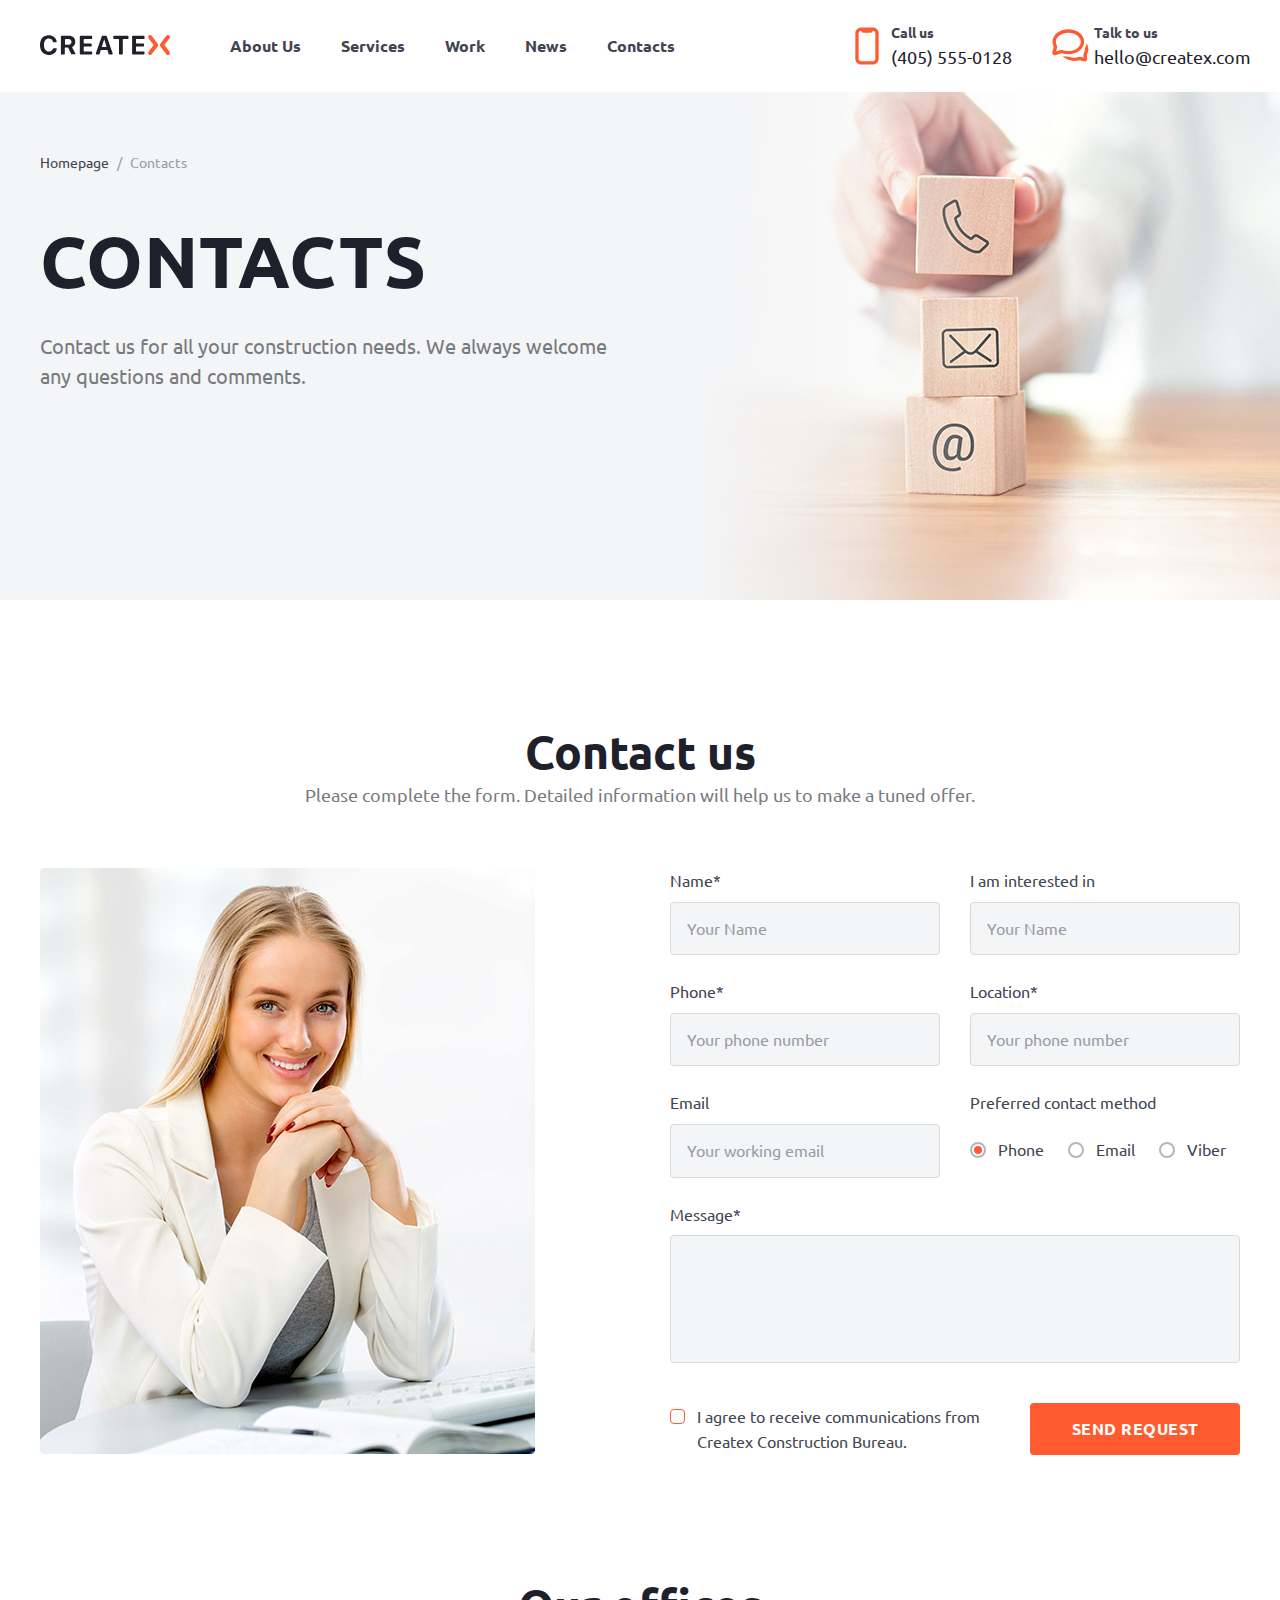
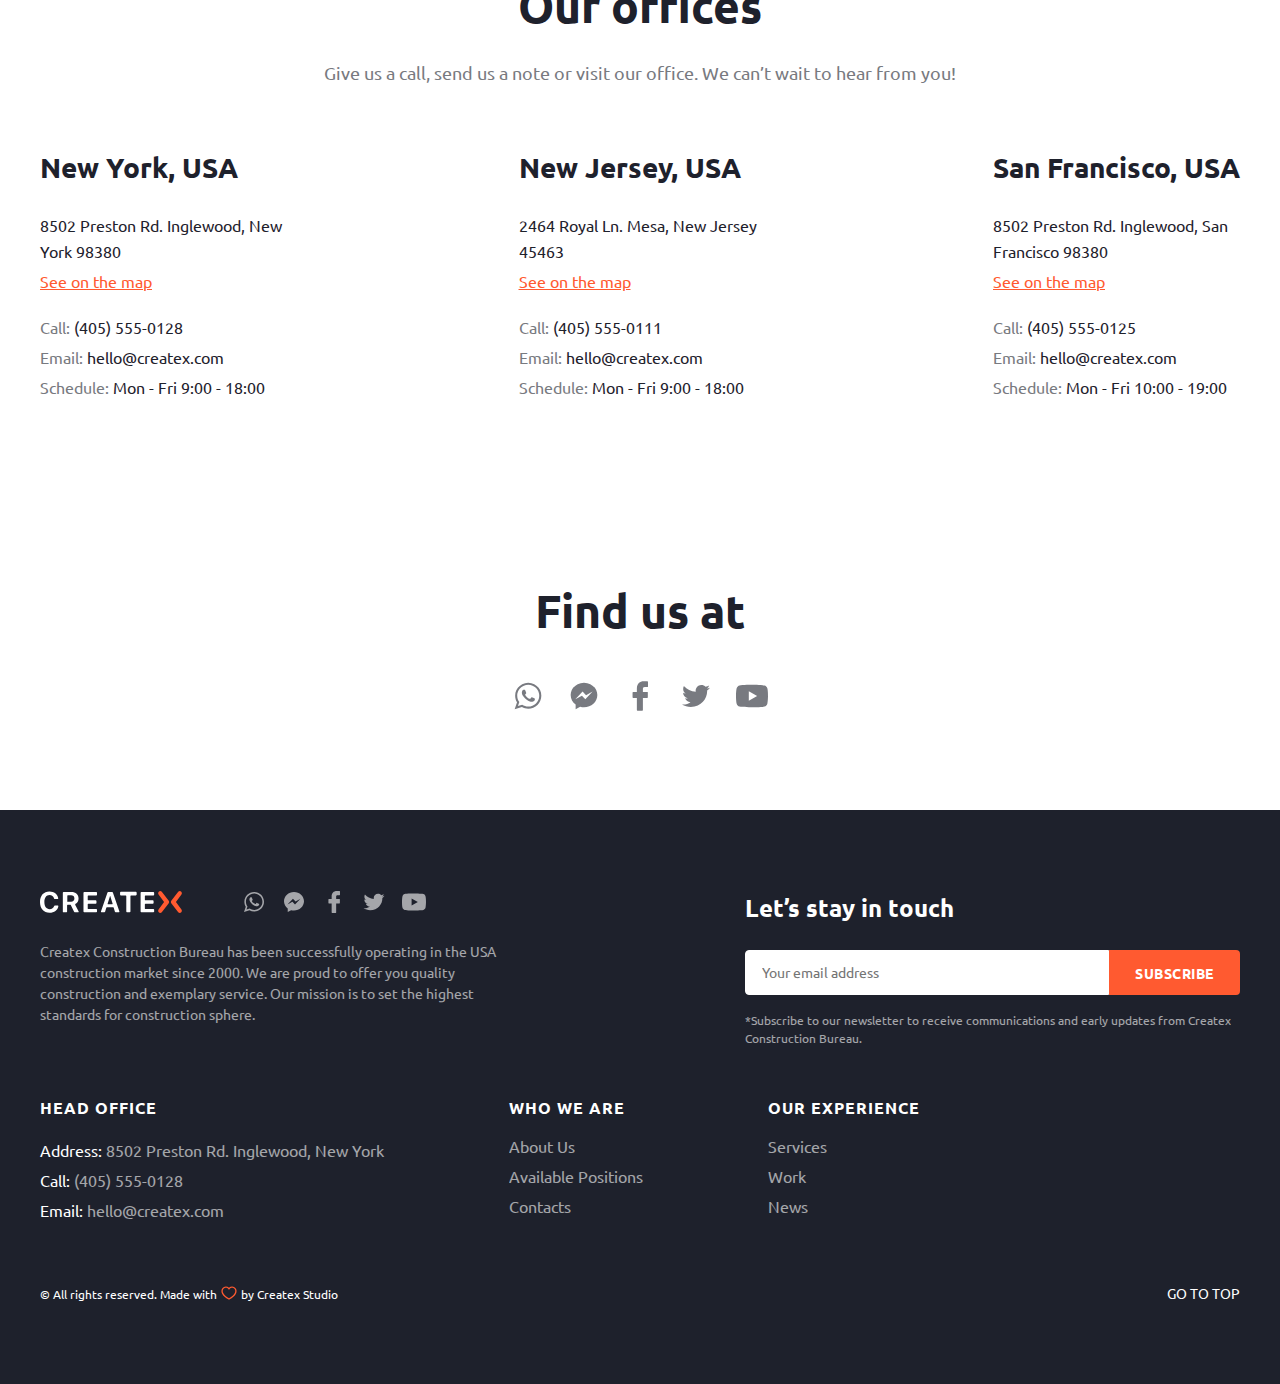
<file: contacts.html>
<!--Сообщаем браузера, как стоит обрабатывать эту страницу -->
<!DOCTYPE html>
<!--Указываем язык содержимого-->
<html lang="ru">
<!--Заголовок страницы, контейнера для других важных данных-->

<head>
   <!--Заголовок страницы в браузере-->
   <title>Contacts</title>
   <link rel="stylesheet" href="css/style.css" />
   <!--Кодировка страницы-->
   <meta http-equiv="Content-type" content="text/html;charset=UTF-8" />
   <meta name="viewport" content="width=device-width, initial-scale=1.0">
</head>

<body>
   <div class="wrapper">
      <header class="header">
         <div class="header__container _container">
            <a href="" class="header__logo">
               <svg xmlns="http://www.w3.org/2000/svg" width="130" height="22" viewBox="0 0 130 22" fill="none">
                  <g clip-path="url(#clip0_83943_1858)">
                     <path
                        d="M0 11.0998C0 4.9998 3.3 1.2998 8.7 1.2998C12.8 1.2998 16.1 3.7998 16.7 7.4998C16.8 7.8998 16.5 8.1998 16.1 8.1998H13.5C13.2 8.1998 13 7.9998 12.9 7.6998C12.4 5.7998 10.8 4.5998 8.7 4.5998C5.8 4.5998 4 7.0998 4 11.0998C4 15.0998 5.8 17.5998 8.8 17.5998C10.9 17.5998 12.4 16.4998 13 14.6998C13.1 14.3998 13.3 14.1998 13.6 14.1998H16.2C16.6 14.1998 16.9 14.5998 16.8 14.8998C16.2 18.4998 13 20.8998 8.8 20.8998C3.3 20.8998 0 17.0998 0 11.0998Z"
                        fill="#1E212C" />
                     <path
                        d="M24.2997 20.4001H21.3997C21.0997 20.4001 20.8997 20.2001 20.8997 19.9001V2.60006C20.8997 2.20006 21.2997 1.80006 21.6997 1.80006H28.6997C32.7997 1.80006 35.2997 4.10006 35.2997 7.70006C35.2997 9.80006 34.2997 11.7001 32.5997 12.7001C32.1997 12.9001 32.0997 13.4001 32.2997 13.7001L35.3997 19.6001C35.5997 19.9001 35.2997 20.3001 34.9997 20.3001H31.6997C31.4997 20.3001 31.2997 20.2001 31.1997 20.0001L28.2997 14.0001C28.1997 13.7001 27.8997 13.6001 27.5997 13.6001H25.2997C24.9997 13.6001 24.7997 13.8001 24.7997 14.1001V20.0001C24.8997 20.2001 24.5997 20.4001 24.2997 20.4001ZM24.8997 10.2001C24.8997 10.5001 25.0997 10.7001 25.3997 10.7001H28.3997C30.3997 10.7001 31.4997 9.60006 31.4997 7.80006C31.4997 6.00006 30.2997 4.90006 28.3997 4.90006H25.4997C25.1997 4.90006 24.9997 5.10006 24.9997 5.40006V10.2001H24.8997Z"
                        fill="#1E212C" />
                     <path
                        d="M51.4998 20.4001H40.4998C40.0998 20.4001 39.7998 20.1001 39.7998 19.7001V2.50006C39.7998 2.10006 40.0998 1.80006 40.4998 1.80006H51.4998C51.8998 1.80006 52.1998 2.10006 52.1998 2.50006V4.40006C52.1998 4.80006 51.8998 5.10006 51.4998 5.10006H44.1998C43.8998 5.10006 43.6998 5.30006 43.6998 5.60006V9.00006C43.6998 9.30006 43.8998 9.50006 44.1998 9.50006H50.9998C51.3998 9.50006 51.6998 9.80006 51.6998 10.2001V11.9001C51.6998 12.3001 51.3998 12.6001 50.9998 12.6001H44.1998C43.8998 12.6001 43.6998 12.8001 43.6998 13.1001V16.9001C43.6998 17.2001 43.8998 17.4001 44.1998 17.4001H51.4998C51.8998 17.4001 52.1998 17.7001 52.1998 18.1001V20.0001C52.1998 20.1001 51.8998 20.4001 51.4998 20.4001Z"
                        fill="#1E212C" />
                     <path
                        d="M66.9999 15.9001H61.2999C60.9999 15.9001 60.7999 16.1001 60.6999 16.3001L59.5999 20.0001C59.4999 20.3001 59.2999 20.4001 58.9999 20.4001H56.3999C55.9999 20.4001 55.6999 20.0001 55.7999 19.6001L61.7999 2.20006C61.8999 2.00006 62.0999 1.80006 62.3999 1.80006H66.0999C66.3999 1.80006 66.5999 2.00006 66.6999 2.20006L72.6999 19.6001C72.7999 20.0001 72.4999 20.4001 72.0999 20.4001H69.1999C68.8999 20.4001 68.6999 20.2001 68.5999 20.0001L67.4999 16.3001C67.4999 16.1001 67.1999 15.9001 66.9999 15.9001ZM62.0999 13.0001H66.1999C66.3999 13.0001 66.4999 12.8001 66.4999 12.6001L64.2999 5.60006H64.0999L61.8999 12.6001C61.7999 12.8001 61.8999 13.0001 62.0999 13.0001Z"
                        fill="#1E212C" />
                     <path
                        d="M79.0001 19.7005V5.50045C79.0001 5.20045 78.8001 5.00045 78.5001 5.00045H74.1001C73.7001 5.00045 73.3001 4.70045 73.3001 4.20045V2.50045C73.3001 2.10045 73.6001 1.70045 74.1001 1.70045H87.7001C88.1001 1.70045 88.5001 2.00045 88.5001 2.50045V4.20045C88.5001 4.60045 88.2001 5.00045 87.7001 5.00045H83.3001C83.0001 5.00045 82.8001 5.20045 82.8001 5.50045V19.8004C82.8001 20.2004 82.5001 20.5005 82.1001 20.5005H79.6001C79.3001 20.4004 79.0001 20.1005 79.0001 19.7005Z"
                        fill="#1E212C" />
                     <path
                        d="M103.8 20.4001H92.7999C92.3999 20.4001 92.0999 20.1001 92.0999 19.7001V2.50006C92.0999 2.10006 92.3999 1.80006 92.7999 1.80006H103.8C104.2 1.80006 104.5 2.10006 104.5 2.50006V4.40006C104.5 4.80006 104.2 5.10006 103.8 5.10006H96.4999C96.1999 5.10006 95.9999 5.30006 95.9999 5.60006V9.00006C95.9999 9.30006 96.1999 9.50006 96.4999 9.50006H103.3C103.7 9.50006 104 9.80006 104 10.2001V11.9001C104 12.3001 103.7 12.6001 103.3 12.6001H96.4999C96.1999 12.6001 95.9999 12.8001 95.9999 13.1001V16.9001C95.9999 17.2001 96.1999 17.4001 96.4999 17.4001H103.8C104.2 17.4001 104.5 17.7001 104.5 18.1001V20.0001C104.5 20.1001 104.2 20.4001 103.8 20.4001Z"
                        fill="#1E212C" />
                     <path
                        d="M117.701 9.7L111.501 1.6C111.101 1.2 110.601 1 110.101 1C109.601 1 109.101 1.2 108.701 1.6C108.001 2.4 108.001 3.6 108.701 4.4L113.601 11L108.701 17.6C108.001 18.4 108.001 19.6 108.701 20.4C109.101 20.8 109.601 21 110.101 21C110.601 21 111.101 20.8 111.501 20.4L117.701 12.3C118.401 11.7 118.401 10.5 117.701 9.7Z"
                        fill="#FF5A30" />
                     <path
                        d="M120.344 9.7L126.544 1.6C126.944 1.2 127.444 1 127.944 1C128.444 1 128.944 1.2 129.344 1.6C130.044 2.4 130.044 3.6 129.344 4.4L124.444 11L129.344 17.6C130.044 18.4 130.044 19.6 129.344 20.4C128.944 20.8 128.444 21 127.944 21C127.444 21 126.944 20.8 126.544 20.4L120.344 12.3C119.644 11.7 119.644 10.5 120.344 9.7Z"
                        fill="#FF5A30" />
                  </g>
                  <defs>
                     <clipPath id="clip0_83943_1858">
                        <rect width="130" height="22" fill="white" />
                     </clipPath>
                  </defs>
               </svg>
            </a>
            <div class="header__menu menu">
               <ul class="menu__title">
                  <li class="menu__options_width">
                     <a href="" class="menu__option">About Us</a>
                  </li>
                  <li class="menu__options">
                     <a href="" class="menu__option">Services</a>
                  </li>
                  <li class="menu__options">
                     <a href="" class="menu__option">Work</a>
                  </li>
                  <li class="menu__options">
                     <a href="" class="menu__option">News</a>
                  </li>
                  <li class="menu__options">
                     <a href="" class="menu__option">Contacts</a>
                  </li>
               </ul>
            </div>
            <div class="header__connection connection">
               <div class="connection__call-email">
                  <svg xmlns="http://www.w3.org/2000/svg" width="40" height="40" viewBox="0 0 40 40" fill="none">
                     <path fill-rule="evenodd" clip-rule="evenodd"
                        d="M14.1673 4.86947C12.7866 4.86947 11.6673 5.98875 11.6673 7.36947V32.6299C11.6673 34.0106 12.7866 35.1299 14.1673 35.1299H25.834C27.2147 35.1299 28.334 34.0106 28.334 32.6299V7.36947C28.334 5.98875 27.2147 4.86947 25.834 4.86947H25.695L25.2891 5.84355C25.0303 6.46458 24.4234 6.86909 23.7507 6.86909H16.2507C15.5779 6.86909 14.971 6.46458 14.7122 5.84355L14.3063 4.86947H14.1673ZM8.33398 7.36947C8.33398 4.1478 10.9457 1.53613 14.1673 1.53613H25.834C29.0556 1.53613 31.6673 4.1478 31.6673 7.36947V32.6299C31.6673 35.8515 29.0556 38.4632 25.834 38.4632H14.1673C10.9457 38.4632 8.33398 35.8515 8.33398 32.6299V7.36947Z"
                        fill="#FF5A30" />
                  </svg>
                  <div class="connection__items">
                     <div class="connection__text">Call us</div>
                     <a href="tel:4055550128" class="connection__phone">
                        (405) 555-0128
                     </a>
                  </div>
               </div>
               <div class="connection__call-email">
                  <svg xmlns="http://www.w3.org/2000/svg" width="40" height="40" viewBox="0 0 40 40" fill="none">
                     <path fill-rule="evenodd" clip-rule="evenodd"
                        d="M36.5397 17.6113C36.3023 19.2559 35.7397 20.8189 34.906 22.2563C34.9685 22.6121 35.0005 22.9719 35.0005 23.3331C35.0005 24.5878 34.637 25.7886 33.9636 26.8796C33.6274 27.4242 33.5409 28.0623 33.5076 28.4839C33.4695 28.9671 33.4823 29.4958 33.5168 30.0037C33.5555 30.5735 33.6256 31.1717 33.7058 31.736C33.0553 31.5463 32.3502 31.3558 31.6773 31.204C31.1176 31.0777 30.5449 30.9701 30.0262 30.9165C29.5737 30.8698 28.9198 30.8336 28.3351 31.0226C27.0566 31.4359 25.6498 31.6665 24.1672 31.6665C22.404 31.6665 20.7847 31.3535 19.3653 30.8098C19.0239 30.8253 18.68 30.8331 18.3338 30.8331C16.3261 30.8331 14.3938 30.5691 12.5859 30.0811C15.2142 33.1209 19.547 34.9998 24.1672 34.9998C25.9721 34.9998 27.7044 34.7227 29.3009 34.2135C29.3036 34.2136 29.3087 34.2135 29.3163 34.2133C29.3573 34.2125 29.4711 34.2103 29.6837 34.2322C30.018 34.2667 30.4479 34.3438 30.9438 34.4556C31.931 34.6783 33.0404 35.007 33.9051 35.2814C35.7387 35.8635 37.5153 34.2634 37.1876 32.4027C37.0465 31.6019 36.9 30.6245 36.8425 29.7778C36.8136 29.3521 36.8104 29.0026 36.8306 28.7462C36.839 28.6399 36.8498 28.5733 36.8566 28.5379C37.7943 26.9846 38.3339 25.216 38.3339 23.3331C38.3339 21.2105 37.6746 19.2723 36.5397 17.6113Z"
                        fill="#FF5A30" />
                     <path fill-rule="evenodd" clip-rule="evenodd"
                        d="M9.32773 9.49661C7.08113 11.2146 5.83266 13.4698 5.83266 15.833C5.83266 17.0114 6.13943 18.1463 6.71496 19.2017C6.93417 19.6037 6.99636 20.0183 7.0186 20.299C7.04285 20.6051 7.03076 20.9197 7.00414 21.2139C6.95085 21.8028 6.82372 22.4701 6.67124 23.1274C6.49287 23.8962 6.26431 24.7162 6.03239 25.486C6.91281 25.166 7.87508 24.8381 8.78733 24.5719C9.52461 24.3568 10.2692 24.1702 10.9318 24.0654C11.5027 23.9751 12.3311 23.8864 13.0443 24.1332C14.6448 24.6869 16.4353 24.9997 18.3327 24.9997C21.9113 24.9997 25.0895 23.8886 27.3376 22.1694C29.5842 20.4514 30.8327 18.1962 30.8327 15.833C30.8327 13.4698 29.5842 11.2146 27.3376 9.49661C25.0895 7.77745 21.9113 6.66634 18.3327 6.66634C14.754 6.66634 11.5759 7.77745 9.32773 9.49661ZM7.30289 6.84875C10.1821 4.64702 14.0872 3.33301 18.3327 3.33301C22.5781 3.33301 26.4832 4.64702 29.3624 6.84875C32.2431 9.05167 34.166 12.2131 34.166 15.833C34.166 19.4529 32.2431 22.6143 29.3624 24.8173C26.4832 27.019 22.5781 28.333 18.3327 28.333C16.0942 28.333 13.9561 27.9681 12.0148 27.3041C12.0128 27.3095 11.8554 27.2941 11.4524 27.3578C10.988 27.4313 10.3952 27.5751 9.72089 27.7719C8.37845 28.1635 6.87087 28.7176 5.72255 29.1645C3.73317 29.9387 1.70658 28.0281 2.37685 25.9929C2.7321 24.9142 3.15108 23.5511 3.42414 22.3741C3.5617 21.7812 3.65096 21.2827 3.68437 20.9135C3.69596 20.7853 3.69896 20.6919 3.69829 20.6288C2.93115 19.1629 2.49932 17.5417 2.49932 15.833C2.49932 12.2131 4.42216 9.05167 7.30289 6.84875ZM3.6928 20.5379C3.69296 20.5377 3.69377 20.5422 3.69475 20.5518C3.69313 20.5429 3.69264 20.5381 3.6928 20.5379Z"
                        fill="#FF5A30" />
                  </svg>
                  <div class="connection__items">
                     <div class="connection__text">Talk to us</div>
                     <a href="mailto:hello@createx.com" class="connection__post">
                        hello@createx.com
                     </a>
                  </div>
               </div>
            </div>
            <div class="header__burger">
               <span></span>
            </div>
            <div class="header-mobile">
               <div class="header-mobile__wrapper">
                  <div class="header__menu menu">
                     <ul class="menu__title">
                        <li class="menu__options_width">
                           <a href="" class="menu__option">About Us</a>
                        </li>
                        <li class="menu__options">
                           <a href="" class="menu__option">Services</a>
                        </li>
                        <li class="menu__options">
                           <a href="" class="menu__option">Work</a>
                        </li>
                        <li class="menu__options">
                           <a href="" class="menu__option">News</a>
                        </li>
                        <li class="menu__options">
                           <a href="" class="menu__option">Contacts</a>
                        </li>
                     </ul>
                  </div>
               </div>
            </div>
         </div>
      </header>
      <main class="page">
         <div class="page__main-block main-block">
            <div class="main-block__container _container">
               <div class="main-block__body">
                  <ul class="main-block__switch switch">
                     <li class="switch__item">
                        <a href="" class="switch__homepage">Homepage</a>
                     </li>
                     <li class="switch__item">
                        <a href="" class="switch__link">Contacts</a>
                     </li>
                  </ul>
                  <h2 class="main-block__title">CONTACTS</h2>
                  <div class="main-block__sub-title">Contact us for all your construction needs. We always welcome <br>
                     any questions and comments.</div>
               </div>
               <div class="main-block__image _ibg">
                  <img src="img/main-block/1.jpg" alt="call">
               </div>
            </div>
         </div>
         <div class="page__contactus contactus">
            <div class="contactus__container _container">
               <div class="contactus__header header-block">
                  <h2 class="header-block__title">Contact us</h2>
                  <div class="header-block__sub-title">Please complete the form. Detailed information will help us to
                     make a tuned offer.</div>
               </div>
               <div class="contactus__body">
                  <div class="contactus__images">
                     <img src="img/contactus/image.jpg" alt="contactus" class="contactus__image">
                  </div>
                  <div class="contactus__form form">
                     <div class="form__personal-data">
                        <div class="form__communication communication">
                           <div class="communication__data">
                              <legend>Name*</legend>
                              <input type="text" placeholder="Your Name" class="communication__input">
                           </div>
                           <div class="communication__data">
                              <legend>Phone*</legend>
                              <input type="text" placeholder="Your phone number" class="communication__input">
                           </div>
                           <div class="communication__data">
                              <legend>Email</legend>
                              <input type="text" placeholder="Your working email" class="communication__input">
                           </div>
                        </div>
                        <div class="form__communication communication">
                           <div class="communication__data">
                              <legend>I am interested in</legend>
                              <input type="text" placeholder="Your Name" class="communication__input">
                           </div>
                           <div class="communication__data">
                              <legend>Location*</legend>
                              <input type="text" placeholder="Your phone number" class="communication__input">
                           </div>
                           <div class="communication__data">
                              <legend>Preferred contact method</legend>
                              <div class="communication__radiobuttons radiobuttons">
                                 <label class="radiobuttons__item">
                                    <input type="radio" checked value="1" name="nameradio"
                                       class="radiobuttons__real-radio">
                                    <span class="radiobuttons__custom-radio"></span>
                                    <legend>Phone</legend>
                                 </label>
                                 <label class="radiobuttons__item">
                                    <input type="radio" value="2" name="nameradio" class="radiobuttons__real-radio">
                                    <span class="radiobuttons__custom-radio"></span>
                                    <legend>Email</legend>
                                 </label>
                                 <label class="radiobuttons__item">
                                    <input type="radio" value="3" name="nameradio" class="radiobuttons__real-radio">
                                    <span class="radiobuttons__custom-radio"></span>
                                    <legend>Viber</legend>
                                 </label>
                              </div>
                           </div>
                        </div>
                     </div>
                     <div class="form__textarea textarea">
                        <legend>Message*</legend>
                        <textarea placeholder="Your message" class="textarea__window">
								</textarea>
                     </div>
                     <div class="form__footer">
                        <input id="form-send" type="checkbox" name="namecheckbox" class="form__real-box">
                        <label for="form-send" class="form__send send">
                           <div class="send__custom-box">
                              <svg xmlns="http://www.w3.org/2000/svg" width="16" height="16" viewBox="0 0 16 16"
                                 fill="none">
                                 <rect x="0.5" y="0.5" width="15" height="15" rx="2.5" fill="#FF5A30"
                                    stroke="#FF5A30" />
                                 <path fill-rule="evenodd" clip-rule="evenodd"
                                    d="M12.8277 4.19526C13.0574 4.45561 13.0574 4.87772 12.8277 5.13807L6.94536 11.8047C6.71564 12.0651 6.34319 12.0651 6.11347 11.8047L3.17229 8.4714C2.94257 8.21105 2.94257 7.78894 3.17229 7.5286C3.40201 7.26825 3.77446 7.26825 4.00418 7.5286L6.52941 10.3905L11.9958 4.19526C12.2255 3.93491 12.598 3.93491 12.8277 4.19526Z"
                                    fill="white" />
                              </svg>
                           </div>
                           <div class="send__text">I agree to receive communications from Createx Construction Bureau.
                           </div>
                        </label>
                        <div class="form__buttons">
                           <a href="" class="form__knod">send request</a>
                        </div>
                     </div>
                  </div>
               </div>
            </div>
         </div>
         <div class="page__our-offices our-offices">
            <div class="our-offices__container _container">
               <div class="our-offices__header header-block">
                  <h2 class="header-block__title">Our offices</h2>
                  <div class="header-block__sub-title">Give us a call, send us a note or visit our office. We can’t wait
                     to hear from you!</div>
               </div>
               <div class="our-offices__body">
                  <div class="our-offices__columns">
                     <div class="our-offices__items items">
                        <h3 class="items__title">New York, USA</h3>
                        <div class="items__item">
                           <div class="items__adderss">8502 Preston Rd. Inglewood, New <br> York 98380</div>
                           <a href="" class="items__link-map">See on the map</a>
                        </div>
                        <div class="items__contacts">
                           <div class="items__call">
                              <div class="items__inscription">Call:</div>
                              <a href="tel:4055550128" class="items__number">(405) 555-0128</a>
                           </div>
                           <div class="items__email">
                              <div class="items__inscription">Email:</div>
                              <a href="mailto:hello@createx.com" class="items__post">hello@createx.com</a>
                           </div>
                           <div class="items__schedule">
                              <div class="items__inscription">Schedule:</div>
                              <div class="items__time">Mon - Fri 9:00 - 18:00</div>
                           </div>
                        </div>
                     </div>
                     <div class="our-offices__items items">
                        <h3 class="items__title">New Jersey, USA</h3>
                        <div class="items__item">
                           <div class="items__adderss">2464 Royal Ln. Mesa, New Jersey <br> 45463</div>
                           <a href="" class="items__link-map">See on the map</a>
                        </div>
                        <div class="items__contacts">
                           <div class="items__call">
                              <div class="items__inscription">Call:</div>
                              <a href="tel:4055550111" class="items__number">(405) 555-0111</a>
                           </div>
                           <div class="items__email">
                              <div class="items__inscription">Email:</div>
                              <a href="mailto:hello@createx.com" class="items__post">hello@createx.com</a>
                           </div>
                           <div class="items__schedule">
                              <div class="items__inscription">Schedule:</div>
                              <div class="items__time">Mon - Fri 9:00 - 18:00</div>
                           </div>
                        </div>
                     </div>
                     <div class="our-offices__items items">
                        <h3 class="items__title">San Francisco, USA</h3>
                        <div class="items__item">
                           <div class="items__adderss">8502 Preston Rd. Inglewood, San <br> Francisco 98380</div>
                           <a href="" class="items__link-map">See on the map</a>
                        </div>
                        <div class="items__contacts">
                           <div class="items__call">
                              <div class="items__inscription">Call:</div>
                              <a href="tel:4055550125" class="items__number">(405) 555-0125</a>
                           </div>
                           <div class="items__email">
                              <div class="items__inscription">Email:</div>
                              <a href="mailto:hello@createx.com" class="items__post">hello@createx.com</a>
                           </div>
                           <div class="items__schedule">
                              <div class="items__inscription">Schedule:</div>
                              <div class="items__time">Mon - Fri 10:00 - 19:00</div>
                           </div>
                        </div>
                     </div>
                  </div>
               </div>
               <div class="our-offices__findusat">
                  <div class="findusat__header header-block">
                     <h2 class="header-block__title">Find us at</h2>
                  </div>
                  <div class="our-offices__icon icon">
                     <a href="" class="icon__messanger">
                        <svg xmlns="http://www.w3.org/2000/svg" width="32" height="32" viewBox="0 0 32 32" fill="none">
                           <path
                              d="M29.3327 15.6559C29.3327 22.8302 23.4722 28.6459 16.2417 28.6459C13.9463 28.6459 11.7899 28.0592 9.91372 27.0296L2.66602 29.3327L5.02898 22.3632C3.83698 20.4059 3.15046 18.1102 3.15046 15.6559C3.15046 8.48172 9.0115 2.66602 16.2417 2.66602C23.4728 2.66602 29.3327 8.48172 29.3327 15.6559ZM16.2417 4.73476C10.1724 4.73476 5.2355 9.63402 5.2355 15.6559C5.2355 18.0456 6.01446 20.2586 7.33209 22.0589L5.95698 26.1149L10.1866 24.7706C11.9244 25.9116 14.0062 26.5771 16.242 26.5771C22.3105 26.5771 27.2482 21.6785 27.2482 15.6565C27.2482 9.63461 22.3108 4.73476 16.2417 4.73476ZM22.8524 18.6476C22.7715 18.5152 22.5579 18.4352 22.2373 18.2761C21.9161 18.117 20.338 17.3463 20.0447 17.2405C19.7505 17.1345 19.5359 17.0811 19.3223 17.3996C19.1087 17.7185 18.4936 18.4352 18.306 18.6476C18.1188 18.8607 17.9318 18.8873 17.6106 18.7279C17.29 18.5688 16.2562 18.2322 15.0305 17.1478C14.0767 16.3039 13.4325 15.2622 13.2453 14.9431C13.0583 14.6245 13.2257 14.4524 13.386 14.2939C13.5306 14.1511 13.7072 13.922 13.8675 13.7362C14.0284 13.5502 14.0817 13.4177 14.1881 13.205C14.2956 12.9925 14.242 12.8068 14.1614 12.6471C14.0814 12.4879 13.4391 10.9211 13.1718 10.2835C12.9045 9.64646 12.6376 9.75253 12.45 9.75253C12.2631 9.75253 12.0488 9.72587 11.8349 9.72587C11.621 9.72587 11.2731 9.80557 10.9789 10.1241C10.685 10.4429 9.85624 11.2133 9.85624 12.7798C9.85624 14.3466 11.0056 15.8604 11.1665 16.0725C11.3268 16.2847 13.3857 19.6044 16.6479 20.8793C19.9105 22.1537 19.9105 21.7285 20.4989 21.6752C21.0868 21.6222 22.397 20.9051 22.6654 20.162C22.9321 19.4177 22.9321 18.7804 22.8524 18.6476Z"
                              fill="#787A80" />
                        </svg>
                     </a>
                     <a href="" class="icon__messanger">
                        <svg xmlns="http://www.w3.org/2000/svg" width="32" height="32" viewBox="0 0 32 32" fill="none">
                           <path
                              d="M15.9993 2.66602C8.63602 2.66602 2.66602 8.19268 2.66602 15.011C2.66602 18.896 4.60435 22.361 7.63435 24.6243V29.3327L12.1743 26.841C13.386 27.176 14.6693 27.3577 15.9993 27.3577C23.3627 27.3577 29.3327 21.831 29.3327 15.0127C29.3327 8.19435 23.3627 2.66602 15.9993 2.66602ZM17.3243 19.291L13.9293 15.6693L7.30435 19.291L14.5927 11.5543L18.071 15.176L24.6127 11.5543L17.3243 19.291Z"
                              fill="#787A80" />
                        </svg>
                     </a>
                     <a href="" class="icon__messanger">
                        <svg xmlns="http://www.w3.org/2000/svg" width="32" height="32" viewBox="0 0 32 32" fill="none">
                           <path
                              d="M23.4178 1.34009L19.7148 1.33398C15.5545 1.33398 12.866 4.16744 12.866 8.55296V11.8814H9.14281C8.82108 11.8814 8.56055 12.1493 8.56055 12.4798V17.3023C8.56055 17.6328 8.82138 17.9004 9.14281 17.9004H12.866V30.0692C12.866 30.3997 13.1266 30.6673 13.4483 30.6673H18.306C18.6278 30.6673 18.8883 30.3994 18.8883 30.0692V17.9004H23.2416C23.5633 17.9004 23.8239 17.6328 23.8239 17.3023L23.8257 12.4798C23.8257 12.3211 23.7642 12.1692 23.6551 12.0569C23.5461 11.9446 23.3976 11.8814 23.2431 11.8814H18.8883V9.05983C18.8883 7.70368 19.2029 7.01523 20.9227 7.01523L23.4172 7.01432C23.7386 7.01432 23.9991 6.74638 23.9991 6.41619V1.93821C23.9991 1.60833 23.7389 1.3407 23.4178 1.34009Z"
                              fill="#787A80" />
                        </svg>
                     </a>
                     <a href="" class="icon__messanger">
                        <svg xmlns="http://www.w3.org/2000/svg" width="32" height="32" viewBox="0 0 32 32" fill="none">
                           <path
                              d="M30 7.69579C28.9694 8.13304 27.8637 8.42958 26.7019 8.56197C27.8881 7.88176 28.7962 6.80286 29.2266 5.52121C28.1138 6.15113 26.8855 6.60852 25.5768 6.85648C24.5287 5.78594 23.038 5.11914 21.3845 5.11914C18.2124 5.11914 15.6404 7.58189 15.6404 10.6176C15.6404 11.0482 15.6911 11.4687 15.7891 11.8708C11.016 11.6412 6.78357 9.45157 3.95085 6.12431C3.45568 6.9352 3.17399 7.88005 3.17399 8.88864C3.17399 10.7969 4.18881 12.4806 5.72854 13.4657C4.78719 13.4355 3.90185 13.1876 3.12677 12.7754V12.8441C3.12677 15.5079 5.10741 17.7311 7.73365 18.237C7.25248 18.361 6.74509 18.4297 6.22018 18.4297C5.84927 18.4297 5.49058 18.3945 5.13889 18.3275C5.87023 20.5138 7.99087 22.1037 10.5034 22.1473C8.53851 23.6216 6.06097 24.4978 3.36999 24.4978C2.90634 24.4978 2.44965 24.471 2 24.4224C4.54229 25.9855 7.56048 26.8969 10.8044 26.8969C21.3706 26.8969 27.1463 18.5168 27.1463 11.2492L27.1271 10.5372C28.2556 9.76651 29.2319 8.79818 30 7.69579Z"
                              fill="#787A80" />
                        </svg>
                     </a>
                     <a href="" class="icon__messanger">
                        <svg xmlns="http://www.w3.org/2000/svg" width="32" height="32" viewBox="0 0 32 32" fill="none">
                           <path fill-rule="evenodd" clip-rule="evenodd"
                              d="M28.5204 5.48608C29.891 5.85522 30.9718 6.93578 31.3407 8.30662C32.0262 10.8105 31.9999 16.0297 31.9999 16.0297C31.9999 16.0297 31.9999 21.2223 31.3409 23.7265C30.9718 25.0971 29.8912 26.1779 28.5204 26.5468C26.0162 27.2059 15.9999 27.2059 15.9999 27.2059C15.9999 27.2059 6.00974 27.2059 3.47948 26.5206C2.10863 26.1515 1.02807 25.0707 0.658933 23.7001C0 21.2223 0 16.0034 0 16.0034C0 16.0034 0 10.8105 0.658933 8.30662C1.02783 6.93602 2.135 5.82885 3.47923 5.45996C5.98337 4.80078 15.9997 4.80078 15.9997 4.80078C15.9997 4.80078 26.0162 4.80078 28.5204 5.48608ZM21.1397 16.0033L12.8104 20.8007V11.206L21.1397 16.0033Z"
                              fill="#787A80" />
                        </svg>
                     </a>
                  </div>
               </div>
            </div>
         </div>
      </main>
      <footer class="footer">
         <div class="footer__main _container">
            <div class="footer__first-level">
               <div class="footer__first-body">
                  <div class="footer__title">
                     <a class="footer__logo">
                        <svg xmlns="http://www.w3.org/2000/svg" width="142" height="24" viewBox="0 0 142 24"
                           fill="none">
                           <g clip-path="url(#clip0_84240_266)">
                              <path
                                 d="M0 12.1089C0 5.45433 3.60461 1.41797 9.50308 1.41797C13.9815 1.41797 17.5862 4.14524 18.2415 8.18161C18.3508 8.61797 18.0231 8.94524 17.5862 8.94524H14.7462C14.4185 8.94524 14.2 8.72706 14.0908 8.39979C13.5446 6.32706 11.7969 5.01797 9.50308 5.01797C6.33538 5.01797 4.36923 7.74524 4.36923 12.1089C4.36923 16.4725 6.33538 19.1998 9.61231 19.1998C11.9062 19.1998 13.5446 17.9998 14.2 16.0362C14.3092 15.7089 14.5277 15.4907 14.8554 15.4907H17.6954C18.1323 15.4907 18.46 15.9271 18.3508 16.2543C17.6954 20.1816 14.2 22.7998 9.61231 22.7998C3.60462 22.7998 0 18.6543 0 12.1089Z"
                                 fill="white" />
                              <path
                                 d="M26.5428 22.2546H23.3751C23.0474 22.2546 22.8289 22.0364 22.8289 21.7092V2.83643C22.8289 2.40007 23.2659 1.9637 23.7028 1.9637H31.3489C35.8274 1.9637 38.5582 4.47279 38.5582 8.40007C38.5582 10.691 37.4659 12.7637 35.6089 13.8546C35.172 14.0728 35.0628 14.6182 35.2812 14.9455L38.6674 21.3819C38.8859 21.7092 38.5582 22.1455 38.2305 22.1455H34.6259C34.4074 22.1455 34.1889 22.0364 34.0797 21.8182L30.912 15.2728C30.8028 14.9455 30.4751 14.8364 30.1474 14.8364H27.6351C27.3074 14.8364 27.0889 15.0546 27.0889 15.3819V21.8182C27.1982 22.0364 26.8705 22.2546 26.5428 22.2546ZM27.1982 11.1273C27.1982 11.4546 27.4166 11.6728 27.7443 11.6728H31.0212C33.2059 11.6728 34.4074 10.4728 34.4074 8.50916C34.4074 6.54552 33.0966 5.34552 31.0212 5.34552H27.8535C27.5259 5.34552 27.3074 5.5637 27.3074 5.89098V11.1273H27.1982Z"
                                 fill="white" />
                              <path
                                 d="M56.2537 22.2546H44.2383C43.8014 22.2546 43.4737 21.9273 43.4737 21.491V2.72734C43.4737 2.29098 43.8014 1.9637 44.2383 1.9637H56.2537C56.6906 1.9637 57.0183 2.29098 57.0183 2.72734V4.80007C57.0183 5.23643 56.6906 5.5637 56.2537 5.5637H48.2798C47.9521 5.5637 47.7337 5.78188 47.7337 6.10916V9.81825C47.7337 10.1455 47.9521 10.3637 48.2798 10.3637H55.7075C56.1445 10.3637 56.4721 10.691 56.4721 11.1273V12.9819C56.4721 13.4182 56.1445 13.7455 55.7075 13.7455H48.2798C47.9521 13.7455 47.7337 13.9637 47.7337 14.291V18.4364C47.7337 18.7637 47.9521 18.9819 48.2798 18.9819H56.2537C56.6906 18.9819 57.0183 19.3092 57.0183 19.7455V21.8182C57.0183 21.9273 56.6906 22.2546 56.2537 22.2546Z"
                                 fill="white" />
                              <path
                                 d="M73.1846 17.3455H66.9584C66.6307 17.3455 66.4123 17.5637 66.303 17.7819L65.1015 21.8182C64.9923 22.1455 64.7738 22.2546 64.4461 22.2546H61.6061C61.1692 22.2546 60.8415 21.8182 60.9507 21.3819L67.5046 2.40007C67.6138 2.18189 67.8323 1.9637 68.16 1.9637H72.2015C72.5292 1.9637 72.7476 2.18189 72.8569 2.40007L79.4107 21.3819C79.5199 21.8182 79.1923 22.2546 78.7553 22.2546H75.5876C75.2599 22.2546 75.0415 22.0364 74.9323 21.8182L73.7307 17.7819C73.7307 17.5637 73.403 17.3455 73.1846 17.3455ZM67.8323 14.1819H72.3107C72.5292 14.1819 72.6384 13.9637 72.6384 13.7455L70.2353 6.10916H70.0169L67.6138 13.7455C67.5046 13.9637 67.6138 14.1819 67.8323 14.1819Z"
                                 fill="white" />
                              <path
                                 d="M86.2925 21.4914V6.00049C86.2925 5.67322 86.074 5.45504 85.7463 5.45504H80.9402C80.5033 5.45504 80.0663 5.12777 80.0663 4.58231V2.72777C80.0663 2.2914 80.394 1.85504 80.9402 1.85504H95.7955C96.2324 1.85504 96.6694 2.18231 96.6694 2.72777V4.58231C96.6694 5.01867 96.3417 5.45504 95.7955 5.45504H90.9894C90.6617 5.45504 90.4432 5.67322 90.4432 6.00049V21.6005C90.4432 22.0369 90.1155 22.3641 89.6786 22.3641H86.9479C86.6202 22.255 86.2925 21.9278 86.2925 21.4914Z"
                                 fill="white" />
                              <path
                                 d="M113.381 22.2546H101.366C100.929 22.2546 100.601 21.9273 100.601 21.491V2.72734C100.601 2.29098 100.929 1.9637 101.366 1.9637H113.381C113.818 1.9637 114.146 2.29098 114.146 2.72734V4.80007C114.146 5.23643 113.818 5.5637 113.381 5.5637H105.408C105.08 5.5637 104.861 5.78188 104.861 6.10916V9.81825C104.861 10.1455 105.08 10.3637 105.408 10.3637H112.835C113.272 10.3637 113.6 10.691 113.6 11.1273V12.9819C113.6 13.4182 113.272 13.7455 112.835 13.7455H105.408C105.08 13.7455 104.861 13.9637 104.861 14.291V18.4364C104.861 18.7637 105.08 18.9819 105.408 18.9819H113.381C113.818 18.9819 114.146 19.3092 114.146 19.7455V21.8182C114.146 21.9273 113.818 22.2546 113.381 22.2546Z"
                                 fill="white" />
                              <path
                                 d="M128.564 10.5827L121.792 1.74634C121.355 1.30998 120.809 1.0918 120.263 1.0918C119.717 1.0918 119.171 1.30998 118.734 1.74634C117.969 2.61907 117.969 3.92816 118.734 4.80089L124.086 12.0009L118.734 19.2009C117.969 20.0736 117.969 21.3827 118.734 22.2554C119.171 22.6918 119.717 22.91 120.263 22.91C120.809 22.91 121.355 22.6918 121.792 22.2554L128.564 13.4191C129.329 12.7645 129.329 11.4554 128.564 10.5827Z"
                                 fill="#FF5A30" />
                              <path
                                 d="M131.451 10.5827L138.223 1.74634C138.66 1.30998 139.207 1.0918 139.753 1.0918C140.299 1.0918 140.845 1.30998 141.282 1.74634C142.047 2.61907 142.047 3.92816 141.282 4.80089L135.93 12.0009L141.282 19.2009C142.047 20.0736 142.047 21.3827 141.282 22.2554C140.845 22.6918 140.299 22.91 139.753 22.91C139.207 22.91 138.66 22.6918 138.223 22.2554L131.451 13.4191C130.686 12.7645 130.686 11.4554 131.451 10.5827Z"
                                 fill="#FF5A30" />
                           </g>
                           <defs>
                              <clipPath id="clip0_84240_266">
                                 <rect width="142" height="24" fill="white" />
                              </clipPath>
                           </defs>
                        </svg>
                     </a>
                     <div class="footer__icons icons-footer">
                        <a href="" class="icons-footer__messanger">
                           <svg xmlns="http://www.w3.org/2000/svg" width="24" height="24" viewBox="0 0 24 24"
                              fill="none">
                              <g opacity="0.6">
                                 <path
                                    d="M22 11.7424C22 17.1231 17.6047 21.4849 12.1818 21.4849C10.4602 21.4849 8.84289 21.0449 7.43578 20.2727L2 22L3.77222 16.7729C2.87822 15.3049 2.36333 13.5831 2.36333 11.7424C2.36333 6.36178 6.75911 2 12.1818 2C17.6051 2 22 6.36178 22 11.7424ZM12.1818 3.55156C7.62978 3.55156 3.92711 7.226 3.92711 11.7424C3.92711 13.5347 4.51133 15.1944 5.49956 16.5447L4.46822 19.5867L7.64044 18.5784C8.94378 19.4342 10.5051 19.9333 12.182 19.9333C16.7333 19.9333 20.4367 16.2593 20.4367 11.7429C20.4367 7.22644 16.7336 3.55156 12.1818 3.55156ZM17.1398 13.9862C17.0791 13.8869 16.9189 13.8269 16.6784 13.7076C16.4376 13.5882 15.254 13.0102 15.034 12.9309C14.8133 12.8513 14.6524 12.8113 14.4922 13.0502C14.332 13.2893 13.8707 13.8269 13.73 13.9862C13.5896 14.146 13.4493 14.166 13.2084 14.0464C12.968 13.9271 12.1927 13.6747 11.2733 12.8613C10.558 12.2284 10.0749 11.4471 9.93444 11.2078C9.79422 10.9689 9.91978 10.8398 10.04 10.7209C10.1484 10.6138 10.2809 10.442 10.4011 10.3027C10.5218 10.1631 10.5618 10.0638 10.6416 9.90422C10.7222 9.74489 10.682 9.60556 10.6216 9.48578C10.5616 9.36644 10.0798 8.19133 9.87933 7.71311C9.67889 7.23533 9.47867 7.31489 9.338 7.31489C9.19778 7.31489 9.03711 7.29489 8.87667 7.29489C8.71622 7.29489 8.45533 7.35467 8.23467 7.59356C8.01422 7.83267 7.39267 8.41044 7.39267 9.58533C7.39267 10.7604 8.25467 11.8958 8.37533 12.0549C8.49556 12.214 10.0398 14.7038 12.4864 15.66C14.9333 16.6158 14.9333 16.2969 15.3747 16.2569C15.8156 16.2171 16.7982 15.6793 16.9996 15.122C17.1996 14.5638 17.1996 14.0858 17.1398 13.9862Z"
                                    fill="white" />
                              </g>
                           </svg>
                        </a>
                        <a href="" class="icons-footer__messanger">
                           <svg xmlns="http://www.w3.org/2000/svg" width="24" height="24" viewBox="0 0 24 24"
                              fill="none">
                              <g opacity="0.6">
                                 <path
                                    d="M12 2C6.4775 2 2 6.145 2 11.2587C2 14.1725 3.45375 16.7712 5.72625 18.4688V22L9.13125 20.1313C10.04 20.3825 11.0025 20.5187 12 20.5187C17.5225 20.5187 22 16.3737 22 11.26C22 6.14625 17.5225 2 12 2ZM12.9937 14.4688L10.4475 11.7525L5.47875 14.4688L10.945 8.66625L13.5538 11.3825L18.46 8.66625L12.9937 14.4688Z"
                                    fill="white" />
                              </g>
                           </svg>
                        </a>
                        <a href="" class="icons-footer__messanger">
                           <svg xmlns="http://www.w3.org/2000/svg" width="24" height="24" viewBox="0 0 24 24"
                              fill="none">
                              <g opacity="0.6">
                                 <path
                                    d="M17.5628 1.00458L14.7856 1C11.6654 1 9.64903 3.12509 9.64903 6.41423V8.91055H6.85662C6.61532 8.91055 6.41992 9.1115 6.41992 9.35937V12.9763C6.41992 13.2241 6.61554 13.4249 6.85662 13.4249H9.64903V22.5514C9.64903 22.7993 9.84443 23 10.0857 23H13.729C13.9703 23 14.1657 22.799 14.1657 22.5514V13.4249H17.4307C17.672 13.4249 17.8674 13.2241 17.8674 12.9763L17.8688 9.35937C17.8688 9.24036 17.8226 9.12638 17.7409 9.04215C17.6591 8.95793 17.5477 8.91055 17.4318 8.91055H14.1657V6.79439C14.1657 5.77728 14.4017 5.26094 15.6915 5.26094L17.5624 5.26025C17.8035 5.26025 17.9989 5.0593 17.9989 4.81166V1.45317C17.9989 1.20576 17.8037 1.00504 17.5628 1.00458Z"
                                    fill="white" />
                              </g>
                           </svg>
                        </a>
                        <a href="" class="icons-footer__messanger">
                           <svg xmlns="http://www.w3.org/2000/svg" width="24" height="24" viewBox="0 0 24 24"
                              fill="none">
                              <g opacity="0.6">
                                 <path
                                    d="M22.5 5.77233C21.7271 6.10027 20.8978 6.32267 20.0264 6.42196C20.9161 5.91181 21.5972 5.10263 21.92 4.1414C21.0854 4.61383 20.1642 4.95688 19.1826 5.14285C18.3966 4.33994 17.2785 3.83984 16.0384 3.83984C13.6593 3.83984 11.7303 5.68691 11.7303 7.9637C11.7303 8.2866 11.7683 8.60199 11.8418 8.90357C8.26201 8.73141 5.08768 7.08917 2.96314 4.59372C2.59176 5.20189 2.38049 5.91053 2.38049 6.66697C2.38049 8.09814 3.14161 9.36093 4.2964 10.0997C3.5904 10.0771 2.92639 9.89116 2.34508 9.58205V9.63357C2.34508 11.6314 3.83056 13.2988 5.80024 13.6783C5.43936 13.7713 5.05882 13.8228 4.66514 13.8228C4.38696 13.8228 4.11794 13.7964 3.85417 13.7461C4.40267 15.3859 5.99315 16.5783 7.87756 16.611C6.40388 17.7167 4.54573 18.3739 2.52749 18.3739C2.17976 18.3739 1.83724 18.3537 1.5 18.3173C3.40671 19.4896 5.67036 20.1732 8.10327 20.1732C16.028 20.1732 20.3597 13.8881 20.3597 8.43741L20.3453 7.90341C21.1917 7.32537 21.9239 6.59912 22.5 5.77233Z"
                                    fill="white" />
                              </g>
                           </svg>
                        </a>
                        <a href="" class="icons-footer__messanger">
                           <svg xmlns="http://www.w3.org/2000/svg" width="24" height="24" viewBox="0 0 24 24"
                              fill="none">
                              <g opacity="0.6">
                                 <path fill-rule="evenodd" clip-rule="evenodd"
                                    d="M21.3903 4.11358C22.4182 4.39044 23.2288 5.20086 23.5055 6.22899C24.0197 8.10691 23.9999 12.0213 23.9999 12.0213C23.9999 12.0213 23.9999 15.9158 23.5057 17.7939C23.2288 18.8218 22.4184 19.6324 21.3903 19.9091C19.5122 20.4035 12 20.4035 12 20.4035C12 20.4035 4.50731 20.4035 2.60961 19.8895C1.58148 19.6127 0.771054 18.802 0.4942 17.7741C0 15.9158 0 12.0015 0 12.0015C0 12.0015 0 8.10691 0.4942 6.22899C0.770871 5.20104 1.60125 4.37066 2.60943 4.09399C4.48753 3.59961 11.9998 3.59961 11.9998 3.59961C11.9998 3.59961 19.5122 3.59961 21.3903 4.11358ZM15.8549 12.0016L9.60788 15.5996V8.40355L15.8549 12.0016Z"
                                    fill="white" />
                              </g>
                           </svg>
                        </a>
                     </div>
                  </div>
                  <div class="footer__text">Createx Construction Bureau has been successfully operating in the USA
                     construction market since 2000. We are proud to offer you quality construction and exemplary
                     service. Our mission is to set the highest standards for construction sphere.</div>
               </div>
               <div class="footer__subscribe subscribe">
                  <h3 class="subscribe__title">Let’s stay in touch</h3>
                  <form action="#" class="subscribe__form">
                     <input type="email" placeholder="Your email address" class="subscribe__input">
                     <button type="submit" class="subscribe__button">subscribe</button>
                  </form>
                  <div class="subscribe__text">*Subscribe to our newsletter to receive communications and early updates
                     from Createx Construction Bureau.</div>
               </div>
            </div>
            <div class="footer__columns">
               <div class="footer__items">
                  <div class="footer__data">
                     <h3 class="footer__lable">HEAD OFFICE</h3>
                     <div class="footer__address">
                        <div class="footer__inscription">Address:</div>
                        <a href="" class="footer__point">8502 Preston Rd. Inglewood, New York</a>
                     </div>
                     <div class="footer__call">
                        <div class="footer__inscription">Call:</div>
                        <a href="tel:4055550128" class="footer__number">(405) 555-0128</a>
                     </div>
                     <div class="footer__email">
                        <div class="footer__inscription">Email:</div>
                        <a href="mailto:hello@createx.com" class="footer__post">hello@createx.com</a>
                     </div>
                  </div>
                  <div class="footer__navigator">
                     <h3 class="footer__lable">WHO WE ARE</h3>
                     <div class="footer__list list-footer">
                        <ul class="list-footer__list">
                           <li class="list-footer__item">
                              <a href="" class="list-footer__link">
                                 About Us
                              </a>
                           </li>
                           <li class="list-footer__item">
                              <a href="" class="list-footer__link">
                                 Available Positions
                              </a>
                           </li>
                           <li class="list-footer__item">
                              <a href="" class="list-footer__link">
                                 Contacts
                              </a>
                           </li>
                        </ul>
                     </div>
                  </div>
                  <div class="footer__navigator">
                     <h3 class="footer__lable">OUR EXPERIENCE</h3>
                     <div class="footer__list list-footer">
                        <ul class="list-footer__list">
                           <li class="list-footer__item">
                              <a href="" class="list-footer__link">
                                 Services
                              </a>
                           </li>
                           <li class="list-footer__item">
                              <a href="" class="list-footer__link">
                                 Work
                              </a>
                           </li>
                           <li class="list-footer__item">
                              <a href="" class="list-footer__link">
                                 News
                              </a>
                           </li>
                        </ul>
                     </div>
                  </div>
               </div>
            </div>
            <div class="footer__last">
               <div class="footer__ps ps">
                  <div class="ps__start">© All rights reserved. Made with</div>
                  <svg xmlns="http://www.w3.org/2000/svg" width="16" height="16" viewBox="0 0 16 16" fill="none">
                     <path fill-rule="evenodd" clip-rule="evenodd"
                        d="M7.99925 13.2715C4.93321 11.5252 3.22318 9.78955 2.39626 8.28361C1.54992 6.74228 1.62377 5.4441 2.0934 4.52273C3.05872 2.62892 5.80378 2.02333 7.4763 4.13865L7.99921 4.80001L8.52217 4.13868C10.195 2.02327 12.9402 2.62896 13.9055 4.52273C14.3751 5.44408 14.4489 6.74226 13.6025 8.28359C12.7756 9.78954 11.0654 11.5252 7.99925 13.2715ZM7.99928 2.73726C5.64647 0.501518 2.17555 1.42555 0.905488 3.91723C0.20846 5.2847 0.198939 7.05212 1.22753 8.92536C2.247 10.782 4.2796 12.7417 7.67675 14.6194L7.99924 14.7976L8.32173 14.6194C11.719 12.7417 13.7517 10.782 14.7712 8.92537C15.7999 7.05214 15.7904 5.28472 15.0934 3.91723C13.8233 1.4255 10.3523 0.501552 7.99928 2.73726Z"
                        fill="#FF5A30" />
                  </svg>
                  <div class="ps__end">by Createx Studio </div>
               </div>
               <div class="footer__burger">
                  GO TO TOP
               </div>
            </div>
         </div>
      </footer>
   </div>
   <script src="js/app.js"></script>

</body>

</html>
</file>
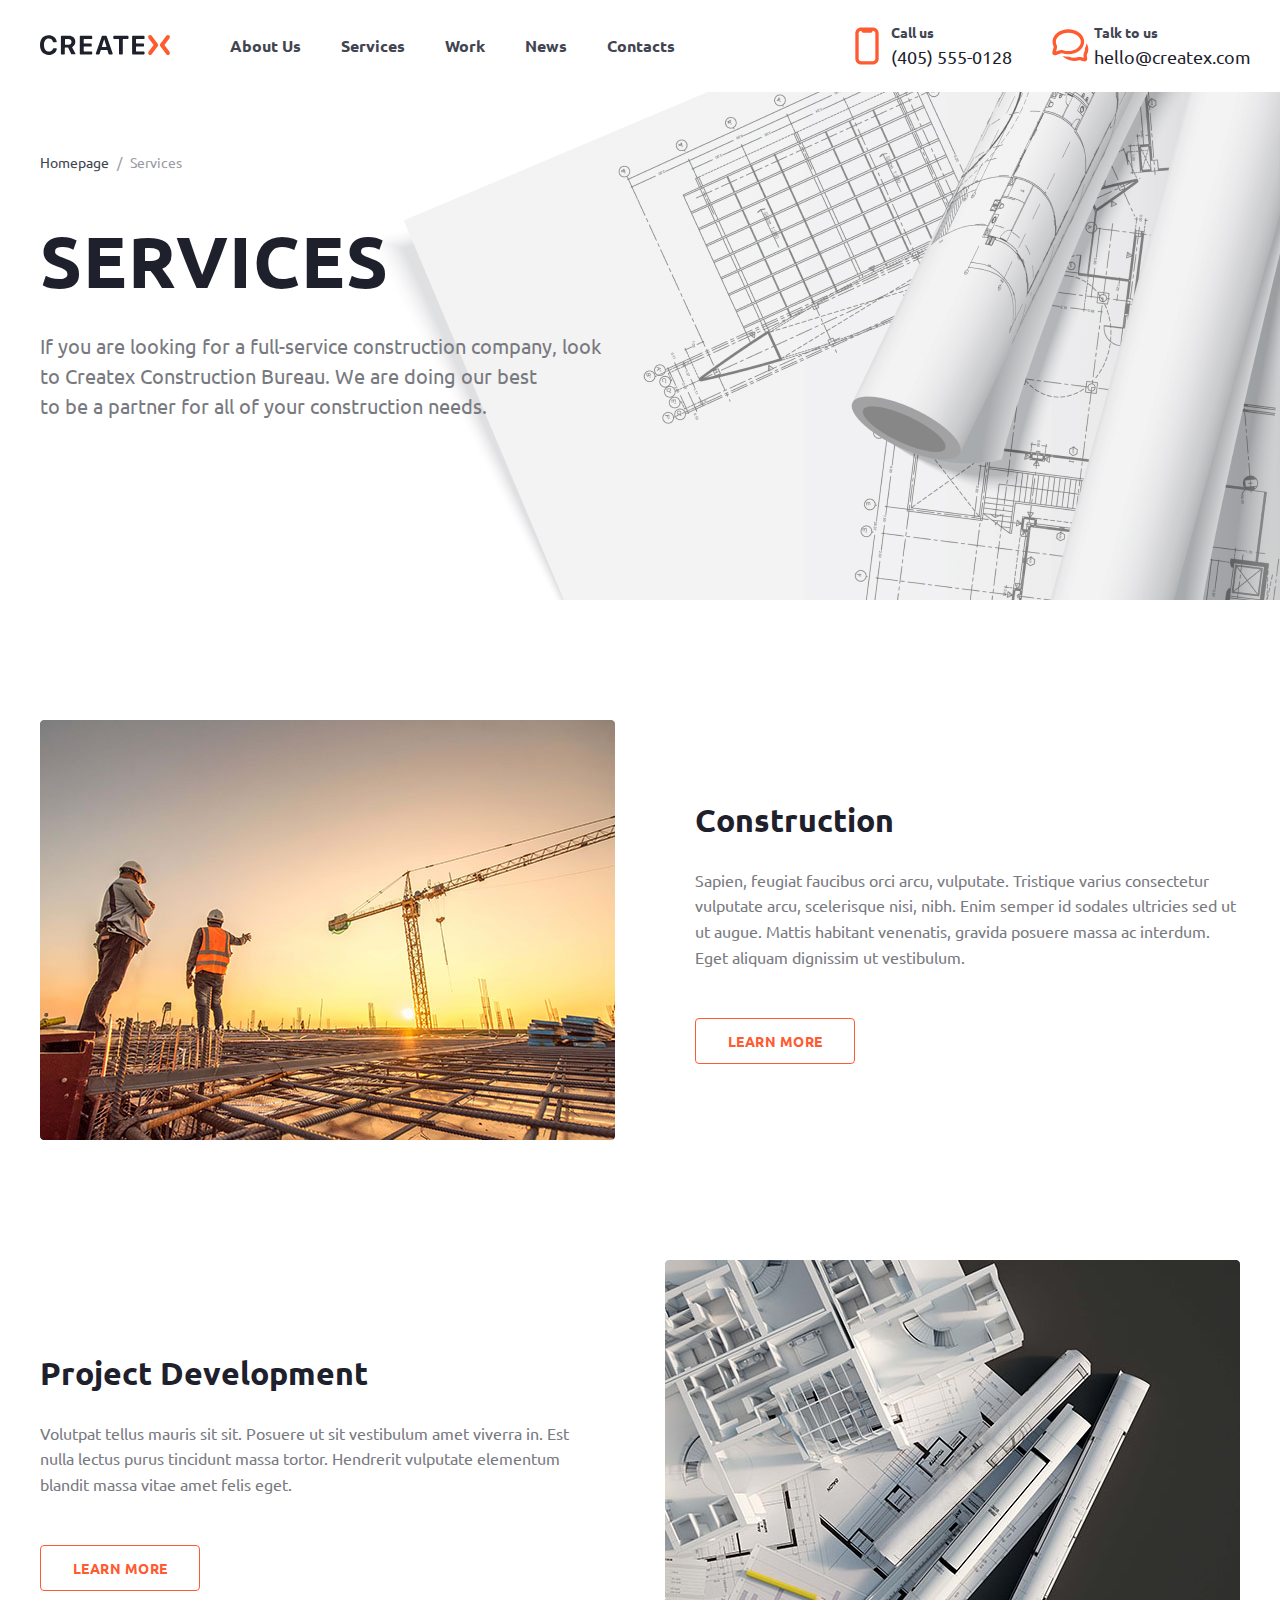
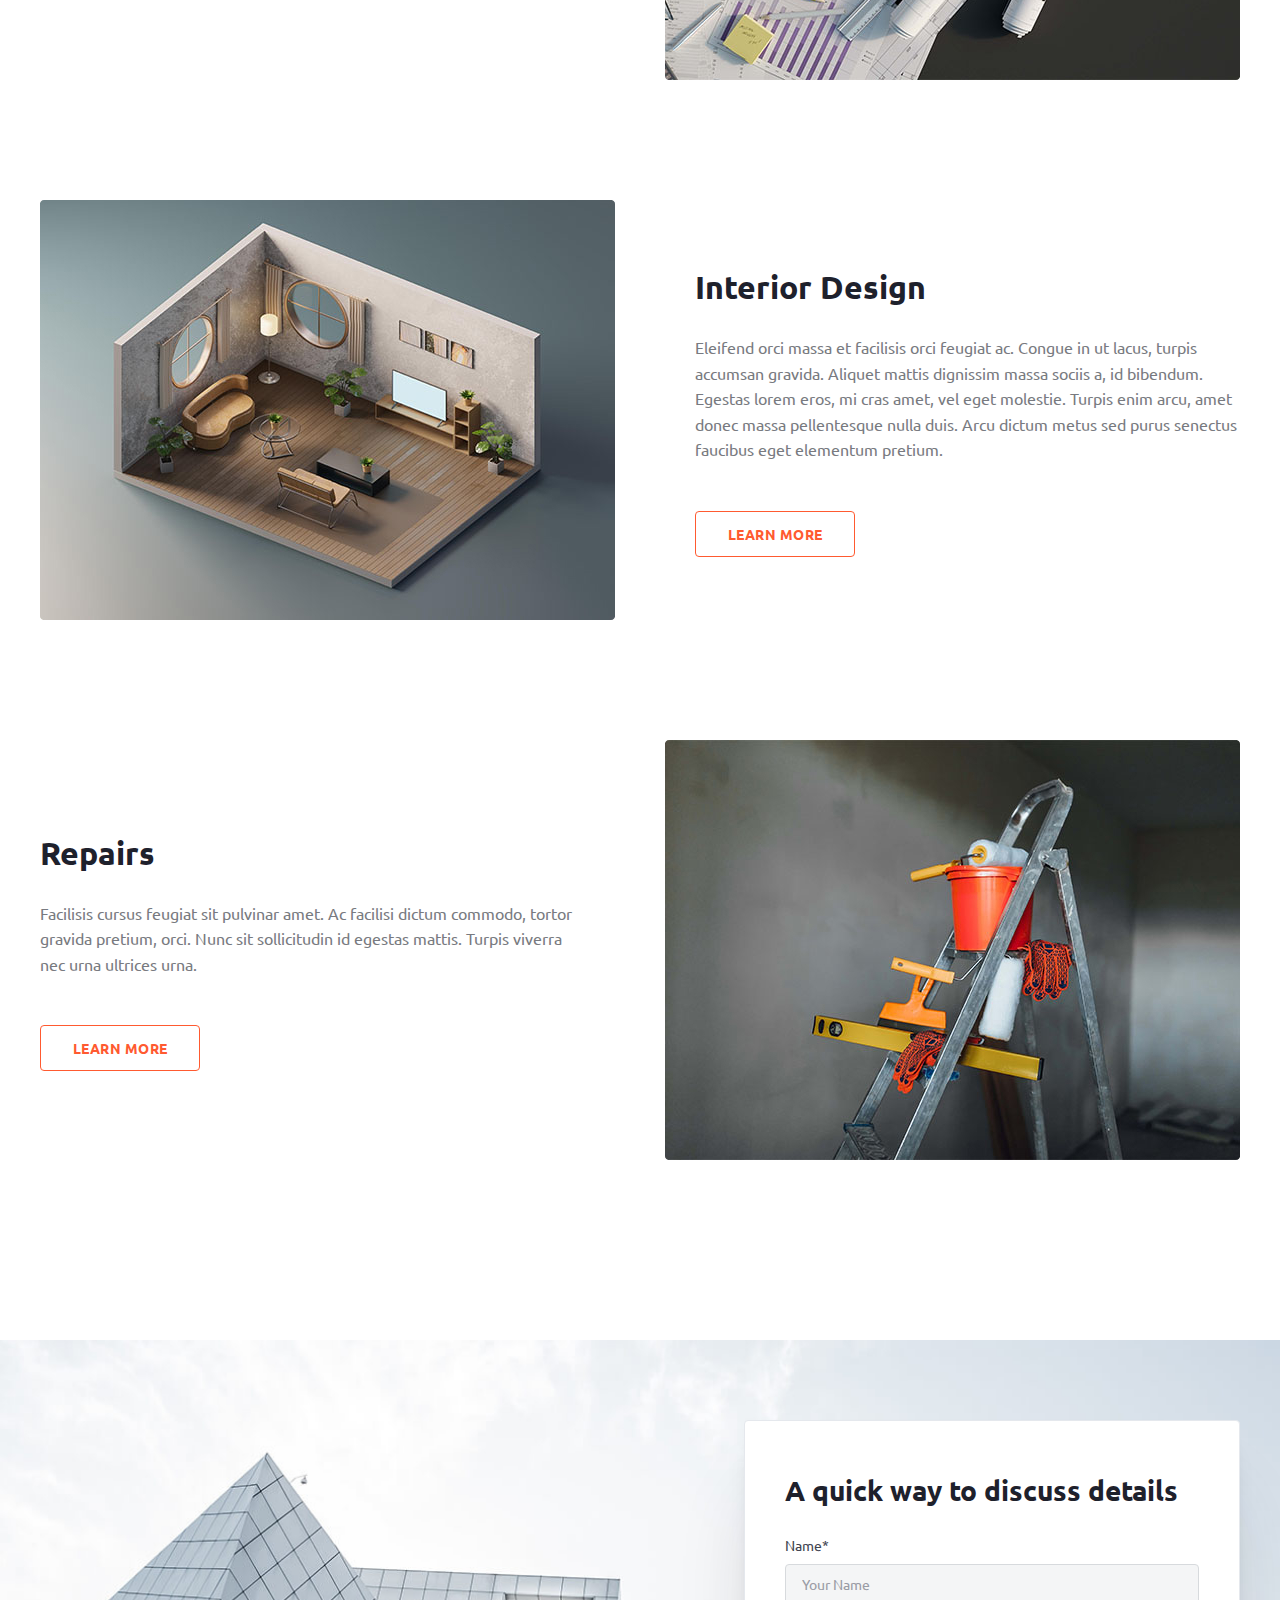
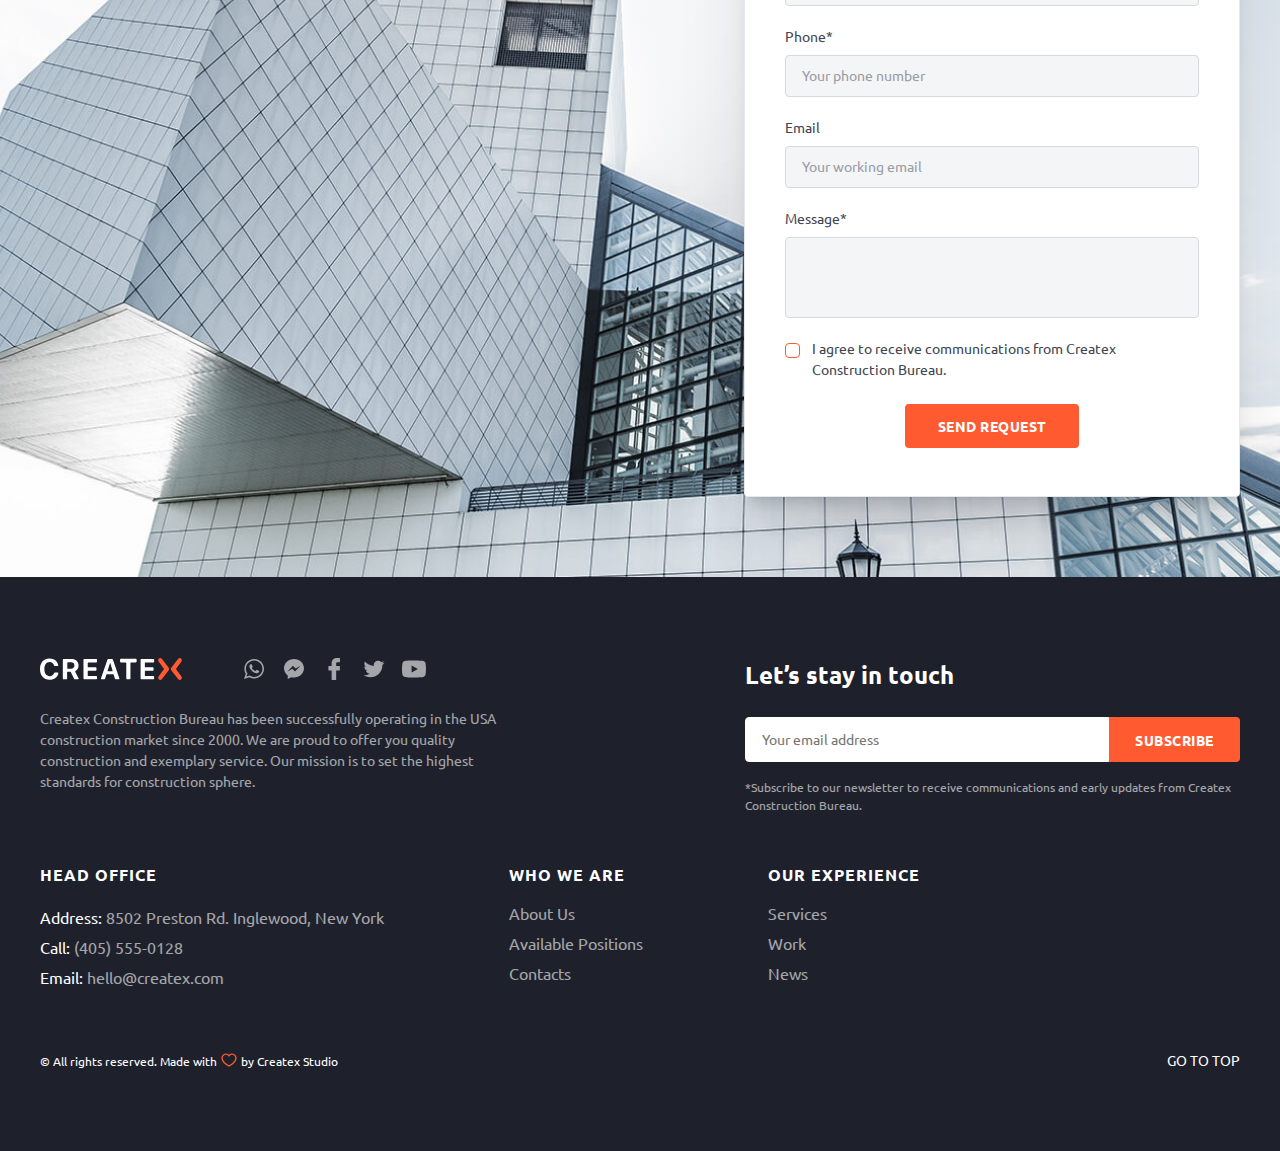
<file: services.html>
<!DOCTYPE html>
<html lang="en">

<head>
   <meta charset="UTF-8">
   <meta name="viewport" content="width=device-width, initial-scale=1.0">
   <title>Document</title>
   <link rel="stylesheet" href="css/style.css" />
</head>

<body>
   <div class="wrapper">
      <header class="header">
         <div class="header__container _container">
            <a href="" class="header__logo">
               <svg xmlns="http://www.w3.org/2000/svg" width="130" height="22" viewBox="0 0 130 22" fill="none">
                  <g clip-path="url(#clip0_83943_1858)">
                     <path
                        d="M0 11.0998C0 4.9998 3.3 1.2998 8.7 1.2998C12.8 1.2998 16.1 3.7998 16.7 7.4998C16.8 7.8998 16.5 8.1998 16.1 8.1998H13.5C13.2 8.1998 13 7.9998 12.9 7.6998C12.4 5.7998 10.8 4.5998 8.7 4.5998C5.8 4.5998 4 7.0998 4 11.0998C4 15.0998 5.8 17.5998 8.8 17.5998C10.9 17.5998 12.4 16.4998 13 14.6998C13.1 14.3998 13.3 14.1998 13.6 14.1998H16.2C16.6 14.1998 16.9 14.5998 16.8 14.8998C16.2 18.4998 13 20.8998 8.8 20.8998C3.3 20.8998 0 17.0998 0 11.0998Z"
                        fill="#1E212C" />
                     <path
                        d="M24.2997 20.4001H21.3997C21.0997 20.4001 20.8997 20.2001 20.8997 19.9001V2.60006C20.8997 2.20006 21.2997 1.80006 21.6997 1.80006H28.6997C32.7997 1.80006 35.2997 4.10006 35.2997 7.70006C35.2997 9.80006 34.2997 11.7001 32.5997 12.7001C32.1997 12.9001 32.0997 13.4001 32.2997 13.7001L35.3997 19.6001C35.5997 19.9001 35.2997 20.3001 34.9997 20.3001H31.6997C31.4997 20.3001 31.2997 20.2001 31.1997 20.0001L28.2997 14.0001C28.1997 13.7001 27.8997 13.6001 27.5997 13.6001H25.2997C24.9997 13.6001 24.7997 13.8001 24.7997 14.1001V20.0001C24.8997 20.2001 24.5997 20.4001 24.2997 20.4001ZM24.8997 10.2001C24.8997 10.5001 25.0997 10.7001 25.3997 10.7001H28.3997C30.3997 10.7001 31.4997 9.60006 31.4997 7.80006C31.4997 6.00006 30.2997 4.90006 28.3997 4.90006H25.4997C25.1997 4.90006 24.9997 5.10006 24.9997 5.40006V10.2001H24.8997Z"
                        fill="#1E212C" />
                     <path
                        d="M51.4998 20.4001H40.4998C40.0998 20.4001 39.7998 20.1001 39.7998 19.7001V2.50006C39.7998 2.10006 40.0998 1.80006 40.4998 1.80006H51.4998C51.8998 1.80006 52.1998 2.10006 52.1998 2.50006V4.40006C52.1998 4.80006 51.8998 5.10006 51.4998 5.10006H44.1998C43.8998 5.10006 43.6998 5.30006 43.6998 5.60006V9.00006C43.6998 9.30006 43.8998 9.50006 44.1998 9.50006H50.9998C51.3998 9.50006 51.6998 9.80006 51.6998 10.2001V11.9001C51.6998 12.3001 51.3998 12.6001 50.9998 12.6001H44.1998C43.8998 12.6001 43.6998 12.8001 43.6998 13.1001V16.9001C43.6998 17.2001 43.8998 17.4001 44.1998 17.4001H51.4998C51.8998 17.4001 52.1998 17.7001 52.1998 18.1001V20.0001C52.1998 20.1001 51.8998 20.4001 51.4998 20.4001Z"
                        fill="#1E212C" />
                     <path
                        d="M66.9999 15.9001H61.2999C60.9999 15.9001 60.7999 16.1001 60.6999 16.3001L59.5999 20.0001C59.4999 20.3001 59.2999 20.4001 58.9999 20.4001H56.3999C55.9999 20.4001 55.6999 20.0001 55.7999 19.6001L61.7999 2.20006C61.8999 2.00006 62.0999 1.80006 62.3999 1.80006H66.0999C66.3999 1.80006 66.5999 2.00006 66.6999 2.20006L72.6999 19.6001C72.7999 20.0001 72.4999 20.4001 72.0999 20.4001H69.1999C68.8999 20.4001 68.6999 20.2001 68.5999 20.0001L67.4999 16.3001C67.4999 16.1001 67.1999 15.9001 66.9999 15.9001ZM62.0999 13.0001H66.1999C66.3999 13.0001 66.4999 12.8001 66.4999 12.6001L64.2999 5.60006H64.0999L61.8999 12.6001C61.7999 12.8001 61.8999 13.0001 62.0999 13.0001Z"
                        fill="#1E212C" />
                     <path
                        d="M79.0001 19.7005V5.50045C79.0001 5.20045 78.8001 5.00045 78.5001 5.00045H74.1001C73.7001 5.00045 73.3001 4.70045 73.3001 4.20045V2.50045C73.3001 2.10045 73.6001 1.70045 74.1001 1.70045H87.7001C88.1001 1.70045 88.5001 2.00045 88.5001 2.50045V4.20045C88.5001 4.60045 88.2001 5.00045 87.7001 5.00045H83.3001C83.0001 5.00045 82.8001 5.20045 82.8001 5.50045V19.8004C82.8001 20.2004 82.5001 20.5005 82.1001 20.5005H79.6001C79.3001 20.4004 79.0001 20.1005 79.0001 19.7005Z"
                        fill="#1E212C" />
                     <path
                        d="M103.8 20.4001H92.7999C92.3999 20.4001 92.0999 20.1001 92.0999 19.7001V2.50006C92.0999 2.10006 92.3999 1.80006 92.7999 1.80006H103.8C104.2 1.80006 104.5 2.10006 104.5 2.50006V4.40006C104.5 4.80006 104.2 5.10006 103.8 5.10006H96.4999C96.1999 5.10006 95.9999 5.30006 95.9999 5.60006V9.00006C95.9999 9.30006 96.1999 9.50006 96.4999 9.50006H103.3C103.7 9.50006 104 9.80006 104 10.2001V11.9001C104 12.3001 103.7 12.6001 103.3 12.6001H96.4999C96.1999 12.6001 95.9999 12.8001 95.9999 13.1001V16.9001C95.9999 17.2001 96.1999 17.4001 96.4999 17.4001H103.8C104.2 17.4001 104.5 17.7001 104.5 18.1001V20.0001C104.5 20.1001 104.2 20.4001 103.8 20.4001Z"
                        fill="#1E212C" />
                     <path
                        d="M117.701 9.7L111.501 1.6C111.101 1.2 110.601 1 110.101 1C109.601 1 109.101 1.2 108.701 1.6C108.001 2.4 108.001 3.6 108.701 4.4L113.601 11L108.701 17.6C108.001 18.4 108.001 19.6 108.701 20.4C109.101 20.8 109.601 21 110.101 21C110.601 21 111.101 20.8 111.501 20.4L117.701 12.3C118.401 11.7 118.401 10.5 117.701 9.7Z"
                        fill="#FF5A30" />
                     <path
                        d="M120.344 9.7L126.544 1.6C126.944 1.2 127.444 1 127.944 1C128.444 1 128.944 1.2 129.344 1.6C130.044 2.4 130.044 3.6 129.344 4.4L124.444 11L129.344 17.6C130.044 18.4 130.044 19.6 129.344 20.4C128.944 20.8 128.444 21 127.944 21C127.444 21 126.944 20.8 126.544 20.4L120.344 12.3C119.644 11.7 119.644 10.5 120.344 9.7Z"
                        fill="#FF5A30" />
                  </g>
                  <defs>
                     <clipPath id="clip0_83943_1858">
                        <rect width="130" height="22" fill="white" />
                     </clipPath>
                  </defs>
               </svg>
            </a>
            <div class="header__menu menu">
               <ul class="menu__title">
                  <li class="menu__options_width">
                     <a href="" class="menu__option">About Us</a>
                  </li>
                  <li class="menu__options">
                     <a href="" class="menu__option">Services</a>
                  </li>
                  <li class="menu__options">
                     <a href="" class="menu__option">Work</a>
                  </li>
                  <li class="menu__options">
                     <a href="" class="menu__option">News</a>
                  </li>
                  <li class="menu__options">
                     <a href="" class="menu__option">Contacts</a>
                  </li>
               </ul>
            </div>
            <div class="header__connection connection">
               <div class="connection__call-email">
                  <svg xmlns="http://www.w3.org/2000/svg" width="40" height="40" viewBox="0 0 40 40" fill="none">
                     <path fill-rule="evenodd" clip-rule="evenodd"
                        d="M14.1673 4.86947C12.7866 4.86947 11.6673 5.98875 11.6673 7.36947V32.6299C11.6673 34.0106 12.7866 35.1299 14.1673 35.1299H25.834C27.2147 35.1299 28.334 34.0106 28.334 32.6299V7.36947C28.334 5.98875 27.2147 4.86947 25.834 4.86947H25.695L25.2891 5.84355C25.0303 6.46458 24.4234 6.86909 23.7507 6.86909H16.2507C15.5779 6.86909 14.971 6.46458 14.7122 5.84355L14.3063 4.86947H14.1673ZM8.33398 7.36947C8.33398 4.1478 10.9457 1.53613 14.1673 1.53613H25.834C29.0556 1.53613 31.6673 4.1478 31.6673 7.36947V32.6299C31.6673 35.8515 29.0556 38.4632 25.834 38.4632H14.1673C10.9457 38.4632 8.33398 35.8515 8.33398 32.6299V7.36947Z"
                        fill="#FF5A30" />
                  </svg>
                  <div class="connection__items">
                     <div class="connection__text">Call us</div>
                     <a href="tel:4055550128" class="connection__phone">
                        (405) 555-0128
                     </a>
                  </div>
               </div>
               <div class="connection__call-email">
                  <svg xmlns="http://www.w3.org/2000/svg" width="40" height="40" viewBox="0 0 40 40" fill="none">
                     <path fill-rule="evenodd" clip-rule="evenodd"
                        d="M36.5397 17.6113C36.3023 19.2559 35.7397 20.8189 34.906 22.2563C34.9685 22.6121 35.0005 22.9719 35.0005 23.3331C35.0005 24.5878 34.637 25.7886 33.9636 26.8796C33.6274 27.4242 33.5409 28.0623 33.5076 28.4839C33.4695 28.9671 33.4823 29.4958 33.5168 30.0037C33.5555 30.5735 33.6256 31.1717 33.7058 31.736C33.0553 31.5463 32.3502 31.3558 31.6773 31.204C31.1176 31.0777 30.5449 30.9701 30.0262 30.9165C29.5737 30.8698 28.9198 30.8336 28.3351 31.0226C27.0566 31.4359 25.6498 31.6665 24.1672 31.6665C22.404 31.6665 20.7847 31.3535 19.3653 30.8098C19.0239 30.8253 18.68 30.8331 18.3338 30.8331C16.3261 30.8331 14.3938 30.5691 12.5859 30.0811C15.2142 33.1209 19.547 34.9998 24.1672 34.9998C25.9721 34.9998 27.7044 34.7227 29.3009 34.2135C29.3036 34.2136 29.3087 34.2135 29.3163 34.2133C29.3573 34.2125 29.4711 34.2103 29.6837 34.2322C30.018 34.2667 30.4479 34.3438 30.9438 34.4556C31.931 34.6783 33.0404 35.007 33.9051 35.2814C35.7387 35.8635 37.5153 34.2634 37.1876 32.4027C37.0465 31.6019 36.9 30.6245 36.8425 29.7778C36.8136 29.3521 36.8104 29.0026 36.8306 28.7462C36.839 28.6399 36.8498 28.5733 36.8566 28.5379C37.7943 26.9846 38.3339 25.216 38.3339 23.3331C38.3339 21.2105 37.6746 19.2723 36.5397 17.6113Z"
                        fill="#FF5A30" />
                     <path fill-rule="evenodd" clip-rule="evenodd"
                        d="M9.32773 9.49661C7.08113 11.2146 5.83266 13.4698 5.83266 15.833C5.83266 17.0114 6.13943 18.1463 6.71496 19.2017C6.93417 19.6037 6.99636 20.0183 7.0186 20.299C7.04285 20.6051 7.03076 20.9197 7.00414 21.2139C6.95085 21.8028 6.82372 22.4701 6.67124 23.1274C6.49287 23.8962 6.26431 24.7162 6.03239 25.486C6.91281 25.166 7.87508 24.8381 8.78733 24.5719C9.52461 24.3568 10.2692 24.1702 10.9318 24.0654C11.5027 23.9751 12.3311 23.8864 13.0443 24.1332C14.6448 24.6869 16.4353 24.9997 18.3327 24.9997C21.9113 24.9997 25.0895 23.8886 27.3376 22.1694C29.5842 20.4514 30.8327 18.1962 30.8327 15.833C30.8327 13.4698 29.5842 11.2146 27.3376 9.49661C25.0895 7.77745 21.9113 6.66634 18.3327 6.66634C14.754 6.66634 11.5759 7.77745 9.32773 9.49661ZM7.30289 6.84875C10.1821 4.64702 14.0872 3.33301 18.3327 3.33301C22.5781 3.33301 26.4832 4.64702 29.3624 6.84875C32.2431 9.05167 34.166 12.2131 34.166 15.833C34.166 19.4529 32.2431 22.6143 29.3624 24.8173C26.4832 27.019 22.5781 28.333 18.3327 28.333C16.0942 28.333 13.9561 27.9681 12.0148 27.3041C12.0128 27.3095 11.8554 27.2941 11.4524 27.3578C10.988 27.4313 10.3952 27.5751 9.72089 27.7719C8.37845 28.1635 6.87087 28.7176 5.72255 29.1645C3.73317 29.9387 1.70658 28.0281 2.37685 25.9929C2.7321 24.9142 3.15108 23.5511 3.42414 22.3741C3.5617 21.7812 3.65096 21.2827 3.68437 20.9135C3.69596 20.7853 3.69896 20.6919 3.69829 20.6288C2.93115 19.1629 2.49932 17.5417 2.49932 15.833C2.49932 12.2131 4.42216 9.05167 7.30289 6.84875ZM3.6928 20.5379C3.69296 20.5377 3.69377 20.5422 3.69475 20.5518C3.69313 20.5429 3.69264 20.5381 3.6928 20.5379Z"
                        fill="#FF5A30" />
                  </svg>
                  <div class="connection__items">
                     <div class="connection__text">Talk to us</div>
                     <a href="mailto:hello@createx.com" class="connection__post">
                        hello@createx.com
                     </a>
                  </div>
               </div>
            </div>
            <div class="header__burger">
               <span></span>
            </div>
            <div class="header-mobile">
               <div class="header-mobile__wrapper">
                  <div class="header__menu menu">
                     <ul class="menu__title">
                        <li class="menu__options_width">
                           <a href="" class="menu__option">About Us</a>
                        </li>
                        <li class="menu__options">
                           <a href="" class="menu__option">Services</a>
                        </li>
                        <li class="menu__options">
                           <a href="" class="menu__option">Work</a>
                        </li>
                        <li class="menu__options">
                           <a href="" class="menu__option">News</a>
                        </li>
                        <li class="menu__options">
                           <a href="" class="menu__option">Contacts</a>
                        </li>
                     </ul>
                  </div>
               </div>
            </div>
         </div>
      </header>
      <main class="page">
         <div class="page__main-block_drawing">
            <div class="main-block__container _container">
               <div class="main-block__body_indentation">
                  <ul class="main-block__switch switch">
                     <li class="switch__item">
                        <a href="" class="switch__homepage">Homepage</a>
                     </li>
                     <li class="switch__item">
                        <a href="" class="switch__link">Services</a>
                     </li>
                  </ul>
                  <h2 class="main-block__title">SERVICES</h2>
                  <div class="main-block__sub-title">If you are looking for a full-service construction company, look
                     <br> to Createx Construction Bureau. We are doing our best <br> to be a partner for all of your
                     construction needs.
                  </div>
               </div>
            </div>
         </div>
         <div class="page__service service">
            <div class="service__container _container">
               <div class="service__info">
                  <img src="img/service/info/1.jpg" alt="info" class="service__images">
                  <div class="service__body">
                     <div class="service__construction construction">
                        <h3 class="construction__title">Construction</h3>
                        <div class="construction__sub-title">
                           Sapien, feugiat faucibus orci arcu, vulputate. Tristique varius consectetur vulputate arcu,
                           scelerisque nisi, nibh. Enim semper id sodales ultricies sed ut ut augue. Mattis habitant
                           venenatis, gravida posuere massa ac interdum. Eget aliquam dignissim ut vestibulum.
                        </div>
                     </div>
                     <a href="" class="service__buttom">Learn more</a>
                  </div>
               </div>
               <div class="service__info_reverse">
                  <div class="service__body">
                     <div class="service__construction construction">
                        <h3 class="construction__title">Project Development</h3>
                        <div class="construction__sub-title">
                           Volutpat tellus mauris sit sit. Posuere ut sit vestibulum amet viverra in. Est nulla lectus
                           purus tincidunt massa tortor. Hendrerit vulputate elementum blandit massa vitae amet felis
                           eget.
                        </div>
                     </div>
                     <a href="" class="service__buttom">Learn more</a>
                  </div>
                  <img src="img/service/info/2.jpg" alt="info" class="service__images">
               </div>
               <div class="service__info">
                  <img src="img/service/info/3.jpg" alt="info" class="service__images">
                  <div class="service__body">
                     <div class="service__construction construction">
                        <h3 class="construction__title">Interior Design</h3>
                        <div class="construction__sub-title">
                           Eleifend orci massa et facilisis orci feugiat ac. Congue in ut lacus, turpis accumsan
                           gravida. Aliquet mattis dignissim massa sociis a, id bibendum. Egestas lorem eros, mi cras
                           amet, vel eget molestie. Turpis enim arcu, amet donec massa pellentesque nulla duis. Arcu
                           dictum metus sed purus senectus faucibus eget elementum pretium.
                        </div>
                     </div>
                     <a href="" class="service__buttom">Learn more</a>
                  </div>
               </div>
               <div class="service__info_reverse">
                  <div class="service__body">
                     <div class="service__construction construction">
                        <h3 class="construction__title">Repairs</h3>
                        <div class="construction__sub-title">
                           Facilisis cursus feugiat sit pulvinar amet. Ac facilisi dictum commodo, tortor gravida
                           pretium, orci. Nunc sit sollicitudin id egestas mattis. Turpis viverra nec urna ultrices
                           urna.
                        </div>
                     </div>
                     <a href="" class="service__buttom">Learn more</a>
                  </div>
                  <img src="img/service/info/4.jpg" alt="info" class="service__images">
               </div>
            </div>
         </div>
         <div class="page__your-question your-question">
            <div class="your-question__container _container">
               <div class="your-question__body">
                  <div class="your-question__form form">
                     <div class="form__title">A quick way to discuss details</div>
                     <ul class="form__discuss discuss">
                        <li class="discuss__data">
                           <legend>Name*</legend>
                           <input type="text" placeholder="Your Name" class="discuss__input">
                        </li>
                        <li class="discuss__data">
                           <legend>Phone*</legend>
                           <input type="text" placeholder="Your phone number" class="discuss__input">
                        </li>
                        <li class="discuss__data">
                           <legend>Email</legend>
                           <input type="text" placeholder="Your working email" class="discuss__input">
                        </li>
                        <li class="discuss__data">
                           <legend>Message*</legend>
                           <textarea placeholder="Your message" class="discuss__window">
									</textarea>
                        </li>
                        <input id="checkbox1" type="checkbox" name="namecheckbox" class="discuss__real-box">
                        <label for="checkbox1" class="discuss__box">
                           <div class="discuss__custom-box">
                              <svg xmlns="http://www.w3.org/2000/svg" width="16" height="16" viewBox="0 0 16 16"
                                 fill="none">
                                 <rect x="0.5" y="0.5" width="15" height="15" rx="2.5" fill="#FF5A30"
                                    stroke="#FF5A30" />
                                 <path fill-rule="evenodd" clip-rule="evenodd"
                                    d="M12.8277 4.19526C13.0574 4.45561 13.0574 4.87772 12.8277 5.13807L6.94536 11.8047C6.71564 12.0651 6.34319 12.0651 6.11347 11.8047L3.17229 8.4714C2.94257 8.21105 2.94257 7.78894 3.17229 7.5286C3.40201 7.26825 3.77446 7.26825 4.00418 7.5286L6.52941 10.3905L11.9958 4.19526C12.2255 3.93491 12.598 3.93491 12.8277 4.19526Z"
                                    fill="white" />
                              </svg>
                           </div>
                           <div class="discuss__text">I agree to receive communications from Createx Construction
                              Bureau.</div>
                        </label>
                     </ul>
                     <div class="form__click">
                        <a href="" class="form__button">send request</a>
                     </div>
                  </div>
               </div>
            </div>
         </div>
      </main>
      <footer class="footer">
         <div class="footer__main _container">
            <div class="footer__first-level">
               <div class="footer__first-body">
                  <div class="footer__title">
                     <a class="footer__logo">
                        <svg xmlns="http://www.w3.org/2000/svg" width="142" height="24" viewBox="0 0 142 24"
                           fill="none">
                           <g clip-path="url(#clip0_84240_266)">
                              <path
                                 d="M0 12.1089C0 5.45433 3.60461 1.41797 9.50308 1.41797C13.9815 1.41797 17.5862 4.14524 18.2415 8.18161C18.3508 8.61797 18.0231 8.94524 17.5862 8.94524H14.7462C14.4185 8.94524 14.2 8.72706 14.0908 8.39979C13.5446 6.32706 11.7969 5.01797 9.50308 5.01797C6.33538 5.01797 4.36923 7.74524 4.36923 12.1089C4.36923 16.4725 6.33538 19.1998 9.61231 19.1998C11.9062 19.1998 13.5446 17.9998 14.2 16.0362C14.3092 15.7089 14.5277 15.4907 14.8554 15.4907H17.6954C18.1323 15.4907 18.46 15.9271 18.3508 16.2543C17.6954 20.1816 14.2 22.7998 9.61231 22.7998C3.60462 22.7998 0 18.6543 0 12.1089Z"
                                 fill="white" />
                              <path
                                 d="M26.5428 22.2546H23.3751C23.0474 22.2546 22.8289 22.0364 22.8289 21.7092V2.83643C22.8289 2.40007 23.2659 1.9637 23.7028 1.9637H31.3489C35.8274 1.9637 38.5582 4.47279 38.5582 8.40007C38.5582 10.691 37.4659 12.7637 35.6089 13.8546C35.172 14.0728 35.0628 14.6182 35.2812 14.9455L38.6674 21.3819C38.8859 21.7092 38.5582 22.1455 38.2305 22.1455H34.6259C34.4074 22.1455 34.1889 22.0364 34.0797 21.8182L30.912 15.2728C30.8028 14.9455 30.4751 14.8364 30.1474 14.8364H27.6351C27.3074 14.8364 27.0889 15.0546 27.0889 15.3819V21.8182C27.1982 22.0364 26.8705 22.2546 26.5428 22.2546ZM27.1982 11.1273C27.1982 11.4546 27.4166 11.6728 27.7443 11.6728H31.0212C33.2059 11.6728 34.4074 10.4728 34.4074 8.50916C34.4074 6.54552 33.0966 5.34552 31.0212 5.34552H27.8535C27.5259 5.34552 27.3074 5.5637 27.3074 5.89098V11.1273H27.1982Z"
                                 fill="white" />
                              <path
                                 d="M56.2537 22.2546H44.2383C43.8014 22.2546 43.4737 21.9273 43.4737 21.491V2.72734C43.4737 2.29098 43.8014 1.9637 44.2383 1.9637H56.2537C56.6906 1.9637 57.0183 2.29098 57.0183 2.72734V4.80007C57.0183 5.23643 56.6906 5.5637 56.2537 5.5637H48.2798C47.9521 5.5637 47.7337 5.78188 47.7337 6.10916V9.81825C47.7337 10.1455 47.9521 10.3637 48.2798 10.3637H55.7075C56.1445 10.3637 56.4721 10.691 56.4721 11.1273V12.9819C56.4721 13.4182 56.1445 13.7455 55.7075 13.7455H48.2798C47.9521 13.7455 47.7337 13.9637 47.7337 14.291V18.4364C47.7337 18.7637 47.9521 18.9819 48.2798 18.9819H56.2537C56.6906 18.9819 57.0183 19.3092 57.0183 19.7455V21.8182C57.0183 21.9273 56.6906 22.2546 56.2537 22.2546Z"
                                 fill="white" />
                              <path
                                 d="M73.1846 17.3455H66.9584C66.6307 17.3455 66.4123 17.5637 66.303 17.7819L65.1015 21.8182C64.9923 22.1455 64.7738 22.2546 64.4461 22.2546H61.6061C61.1692 22.2546 60.8415 21.8182 60.9507 21.3819L67.5046 2.40007C67.6138 2.18189 67.8323 1.9637 68.16 1.9637H72.2015C72.5292 1.9637 72.7476 2.18189 72.8569 2.40007L79.4107 21.3819C79.5199 21.8182 79.1923 22.2546 78.7553 22.2546H75.5876C75.2599 22.2546 75.0415 22.0364 74.9323 21.8182L73.7307 17.7819C73.7307 17.5637 73.403 17.3455 73.1846 17.3455ZM67.8323 14.1819H72.3107C72.5292 14.1819 72.6384 13.9637 72.6384 13.7455L70.2353 6.10916H70.0169L67.6138 13.7455C67.5046 13.9637 67.6138 14.1819 67.8323 14.1819Z"
                                 fill="white" />
                              <path
                                 d="M86.2925 21.4914V6.00049C86.2925 5.67322 86.074 5.45504 85.7463 5.45504H80.9402C80.5033 5.45504 80.0663 5.12777 80.0663 4.58231V2.72777C80.0663 2.2914 80.394 1.85504 80.9402 1.85504H95.7955C96.2324 1.85504 96.6694 2.18231 96.6694 2.72777V4.58231C96.6694 5.01867 96.3417 5.45504 95.7955 5.45504H90.9894C90.6617 5.45504 90.4432 5.67322 90.4432 6.00049V21.6005C90.4432 22.0369 90.1155 22.3641 89.6786 22.3641H86.9479C86.6202 22.255 86.2925 21.9278 86.2925 21.4914Z"
                                 fill="white" />
                              <path
                                 d="M113.381 22.2546H101.366C100.929 22.2546 100.601 21.9273 100.601 21.491V2.72734C100.601 2.29098 100.929 1.9637 101.366 1.9637H113.381C113.818 1.9637 114.146 2.29098 114.146 2.72734V4.80007C114.146 5.23643 113.818 5.5637 113.381 5.5637H105.408C105.08 5.5637 104.861 5.78188 104.861 6.10916V9.81825C104.861 10.1455 105.08 10.3637 105.408 10.3637H112.835C113.272 10.3637 113.6 10.691 113.6 11.1273V12.9819C113.6 13.4182 113.272 13.7455 112.835 13.7455H105.408C105.08 13.7455 104.861 13.9637 104.861 14.291V18.4364C104.861 18.7637 105.08 18.9819 105.408 18.9819H113.381C113.818 18.9819 114.146 19.3092 114.146 19.7455V21.8182C114.146 21.9273 113.818 22.2546 113.381 22.2546Z"
                                 fill="white" />
                              <path
                                 d="M128.564 10.5827L121.792 1.74634C121.355 1.30998 120.809 1.0918 120.263 1.0918C119.717 1.0918 119.171 1.30998 118.734 1.74634C117.969 2.61907 117.969 3.92816 118.734 4.80089L124.086 12.0009L118.734 19.2009C117.969 20.0736 117.969 21.3827 118.734 22.2554C119.171 22.6918 119.717 22.91 120.263 22.91C120.809 22.91 121.355 22.6918 121.792 22.2554L128.564 13.4191C129.329 12.7645 129.329 11.4554 128.564 10.5827Z"
                                 fill="#FF5A30" />
                              <path
                                 d="M131.451 10.5827L138.223 1.74634C138.66 1.30998 139.207 1.0918 139.753 1.0918C140.299 1.0918 140.845 1.30998 141.282 1.74634C142.047 2.61907 142.047 3.92816 141.282 4.80089L135.93 12.0009L141.282 19.2009C142.047 20.0736 142.047 21.3827 141.282 22.2554C140.845 22.6918 140.299 22.91 139.753 22.91C139.207 22.91 138.66 22.6918 138.223 22.2554L131.451 13.4191C130.686 12.7645 130.686 11.4554 131.451 10.5827Z"
                                 fill="#FF5A30" />
                           </g>
                           <defs>
                              <clipPath id="clip0_84240_266">
                                 <rect width="142" height="24" fill="white" />
                              </clipPath>
                           </defs>
                        </svg>
                     </a>
                     <div class="footer__icons icons-footer">
                        <a href="" class="icons-footer__messanger">
                           <svg xmlns="http://www.w3.org/2000/svg" width="24" height="24" viewBox="0 0 24 24"
                              fill="none">
                              <g opacity="0.6">
                                 <path
                                    d="M22 11.7424C22 17.1231 17.6047 21.4849 12.1818 21.4849C10.4602 21.4849 8.84289 21.0449 7.43578 20.2727L2 22L3.77222 16.7729C2.87822 15.3049 2.36333 13.5831 2.36333 11.7424C2.36333 6.36178 6.75911 2 12.1818 2C17.6051 2 22 6.36178 22 11.7424ZM12.1818 3.55156C7.62978 3.55156 3.92711 7.226 3.92711 11.7424C3.92711 13.5347 4.51133 15.1944 5.49956 16.5447L4.46822 19.5867L7.64044 18.5784C8.94378 19.4342 10.5051 19.9333 12.182 19.9333C16.7333 19.9333 20.4367 16.2593 20.4367 11.7429C20.4367 7.22644 16.7336 3.55156 12.1818 3.55156ZM17.1398 13.9862C17.0791 13.8869 16.9189 13.8269 16.6784 13.7076C16.4376 13.5882 15.254 13.0102 15.034 12.9309C14.8133 12.8513 14.6524 12.8113 14.4922 13.0502C14.332 13.2893 13.8707 13.8269 13.73 13.9862C13.5896 14.146 13.4493 14.166 13.2084 14.0464C12.968 13.9271 12.1927 13.6747 11.2733 12.8613C10.558 12.2284 10.0749 11.4471 9.93444 11.2078C9.79422 10.9689 9.91978 10.8398 10.04 10.7209C10.1484 10.6138 10.2809 10.442 10.4011 10.3027C10.5218 10.1631 10.5618 10.0638 10.6416 9.90422C10.7222 9.74489 10.682 9.60556 10.6216 9.48578C10.5616 9.36644 10.0798 8.19133 9.87933 7.71311C9.67889 7.23533 9.47867 7.31489 9.338 7.31489C9.19778 7.31489 9.03711 7.29489 8.87667 7.29489C8.71622 7.29489 8.45533 7.35467 8.23467 7.59356C8.01422 7.83267 7.39267 8.41044 7.39267 9.58533C7.39267 10.7604 8.25467 11.8958 8.37533 12.0549C8.49556 12.214 10.0398 14.7038 12.4864 15.66C14.9333 16.6158 14.9333 16.2969 15.3747 16.2569C15.8156 16.2171 16.7982 15.6793 16.9996 15.122C17.1996 14.5638 17.1996 14.0858 17.1398 13.9862Z"
                                    fill="white" />
                              </g>
                           </svg>
                        </a>
                        <a href="" class="icons-footer__messanger">
                           <svg xmlns="http://www.w3.org/2000/svg" width="24" height="24" viewBox="0 0 24 24"
                              fill="none">
                              <g opacity="0.6">
                                 <path
                                    d="M12 2C6.4775 2 2 6.145 2 11.2587C2 14.1725 3.45375 16.7712 5.72625 18.4688V22L9.13125 20.1313C10.04 20.3825 11.0025 20.5187 12 20.5187C17.5225 20.5187 22 16.3737 22 11.26C22 6.14625 17.5225 2 12 2ZM12.9937 14.4688L10.4475 11.7525L5.47875 14.4688L10.945 8.66625L13.5538 11.3825L18.46 8.66625L12.9937 14.4688Z"
                                    fill="white" />
                              </g>
                           </svg>
                        </a>
                        <a href="" class="icons-footer__messanger">
                           <svg xmlns="http://www.w3.org/2000/svg" width="24" height="24" viewBox="0 0 24 24"
                              fill="none">
                              <g opacity="0.6">
                                 <path
                                    d="M17.5628 1.00458L14.7856 1C11.6654 1 9.64903 3.12509 9.64903 6.41423V8.91055H6.85662C6.61532 8.91055 6.41992 9.1115 6.41992 9.35937V12.9763C6.41992 13.2241 6.61554 13.4249 6.85662 13.4249H9.64903V22.5514C9.64903 22.7993 9.84443 23 10.0857 23H13.729C13.9703 23 14.1657 22.799 14.1657 22.5514V13.4249H17.4307C17.672 13.4249 17.8674 13.2241 17.8674 12.9763L17.8688 9.35937C17.8688 9.24036 17.8226 9.12638 17.7409 9.04215C17.6591 8.95793 17.5477 8.91055 17.4318 8.91055H14.1657V6.79439C14.1657 5.77728 14.4017 5.26094 15.6915 5.26094L17.5624 5.26025C17.8035 5.26025 17.9989 5.0593 17.9989 4.81166V1.45317C17.9989 1.20576 17.8037 1.00504 17.5628 1.00458Z"
                                    fill="white" />
                              </g>
                           </svg>
                        </a>
                        <a href="" class="icons-footer__messanger">
                           <svg xmlns="http://www.w3.org/2000/svg" width="24" height="24" viewBox="0 0 24 24"
                              fill="none">
                              <g opacity="0.6">
                                 <path
                                    d="M22.5 5.77233C21.7271 6.10027 20.8978 6.32267 20.0264 6.42196C20.9161 5.91181 21.5972 5.10263 21.92 4.1414C21.0854 4.61383 20.1642 4.95688 19.1826 5.14285C18.3966 4.33994 17.2785 3.83984 16.0384 3.83984C13.6593 3.83984 11.7303 5.68691 11.7303 7.9637C11.7303 8.2866 11.7683 8.60199 11.8418 8.90357C8.26201 8.73141 5.08768 7.08917 2.96314 4.59372C2.59176 5.20189 2.38049 5.91053 2.38049 6.66697C2.38049 8.09814 3.14161 9.36093 4.2964 10.0997C3.5904 10.0771 2.92639 9.89116 2.34508 9.58205V9.63357C2.34508 11.6314 3.83056 13.2988 5.80024 13.6783C5.43936 13.7713 5.05882 13.8228 4.66514 13.8228C4.38696 13.8228 4.11794 13.7964 3.85417 13.7461C4.40267 15.3859 5.99315 16.5783 7.87756 16.611C6.40388 17.7167 4.54573 18.3739 2.52749 18.3739C2.17976 18.3739 1.83724 18.3537 1.5 18.3173C3.40671 19.4896 5.67036 20.1732 8.10327 20.1732C16.028 20.1732 20.3597 13.8881 20.3597 8.43741L20.3453 7.90341C21.1917 7.32537 21.9239 6.59912 22.5 5.77233Z"
                                    fill="white" />
                              </g>
                           </svg>
                        </a>
                        <a href="" class="icons-footer__messanger">
                           <svg xmlns="http://www.w3.org/2000/svg" width="24" height="24" viewBox="0 0 24 24"
                              fill="none">
                              <g opacity="0.6">
                                 <path fill-rule="evenodd" clip-rule="evenodd"
                                    d="M21.3903 4.11358C22.4182 4.39044 23.2288 5.20086 23.5055 6.22899C24.0197 8.10691 23.9999 12.0213 23.9999 12.0213C23.9999 12.0213 23.9999 15.9158 23.5057 17.7939C23.2288 18.8218 22.4184 19.6324 21.3903 19.9091C19.5122 20.4035 12 20.4035 12 20.4035C12 20.4035 4.50731 20.4035 2.60961 19.8895C1.58148 19.6127 0.771054 18.802 0.4942 17.7741C0 15.9158 0 12.0015 0 12.0015C0 12.0015 0 8.10691 0.4942 6.22899C0.770871 5.20104 1.60125 4.37066 2.60943 4.09399C4.48753 3.59961 11.9998 3.59961 11.9998 3.59961C11.9998 3.59961 19.5122 3.59961 21.3903 4.11358ZM15.8549 12.0016L9.60788 15.5996V8.40355L15.8549 12.0016Z"
                                    fill="white" />
                              </g>
                           </svg>
                        </a>
                     </div>
                  </div>
                  <div class="footer__text">Createx Construction Bureau has been successfully operating in the USA
                     construction market since 2000. We are proud to offer you quality construction and exemplary
                     service. Our mission is to set the highest standards for construction sphere.</div>
               </div>
               <div class="footer__subscribe subscribe">
                  <h3 class="subscribe__title">Let’s stay in touch</h3>
                  <form action="#" class="subscribe__form">
                     <input type="email" placeholder="Your email address" class="subscribe__input">
                     <button type="submit" class="subscribe__button">subscribe</button>
                  </form>
                  <div class="subscribe__text">*Subscribe to our newsletter to receive communications and early updates
                     from Createx Construction Bureau.</div>
               </div>
            </div>
            <div class="footer__columns">
               <div class="footer__items">
                  <div class="footer__data">
                     <h3 class="footer__lable">HEAD OFFICE</h3>
                     <div class="footer__address">
                        <div class="footer__inscription">Address:</div>
                        <a href="" class="footer__point">8502 Preston Rd. Inglewood, New York</a>
                     </div>
                     <div class="footer__call">
                        <div class="footer__inscription">Call:</div>
                        <a href="tel:4055550128" class="footer__number">(405) 555-0128</a>
                     </div>
                     <div class="footer__email">
                        <div class="footer__inscription">Email:</div>
                        <a href="mailto:hello@createx.com" class="footer__post">hello@createx.com</a>
                     </div>
                  </div>
                  <div class="footer__navigator">
                     <h3 class="footer__lable">WHO WE ARE</h3>
                     <div class="footer__list list-footer">
                        <ul class="list-footer__list">
                           <li class="list-footer__item">
                              <a href="" class="list-footer__link">
                                 About Us
                              </a>
                           </li>
                           <li class="list-footer__item">
                              <a href="" class="list-footer__link">
                                 Available Positions
                              </a>
                           </li>
                           <li class="list-footer__item">
                              <a href="" class="list-footer__link">
                                 Contacts
                              </a>
                           </li>
                        </ul>
                     </div>
                  </div>
                  <div class="footer__navigator">
                     <h3 class="footer__lable">OUR EXPERIENCE</h3>
                     <div class="footer__list list-footer">
                        <ul class="list-footer__list">
                           <li class="list-footer__item">
                              <a href="" class="list-footer__link">
                                 Services
                              </a>
                           </li>
                           <li class="list-footer__item">
                              <a href="" class="list-footer__link">
                                 Work
                              </a>
                           </li>
                           <li class="list-footer__item">
                              <a href="" class="list-footer__link">
                                 News
                              </a>
                           </li>
                        </ul>
                     </div>
                  </div>
               </div>
            </div>
            <div class="footer__last">
               <div class="footer__ps ps">
                  <div class="ps__start">© All rights reserved. Made with</div>
                  <svg xmlns="http://www.w3.org/2000/svg" width="16" height="16" viewBox="0 0 16 16" fill="none">
                     <path fill-rule="evenodd" clip-rule="evenodd"
                        d="M7.99925 13.2715C4.93321 11.5252 3.22318 9.78955 2.39626 8.28361C1.54992 6.74228 1.62377 5.4441 2.0934 4.52273C3.05872 2.62892 5.80378 2.02333 7.4763 4.13865L7.99921 4.80001L8.52217 4.13868C10.195 2.02327 12.9402 2.62896 13.9055 4.52273C14.3751 5.44408 14.4489 6.74226 13.6025 8.28359C12.7756 9.78954 11.0654 11.5252 7.99925 13.2715ZM7.99928 2.73726C5.64647 0.501518 2.17555 1.42555 0.905488 3.91723C0.20846 5.2847 0.198939 7.05212 1.22753 8.92536C2.247 10.782 4.2796 12.7417 7.67675 14.6194L7.99924 14.7976L8.32173 14.6194C11.719 12.7417 13.7517 10.782 14.7712 8.92537C15.7999 7.05214 15.7904 5.28472 15.0934 3.91723C13.8233 1.4255 10.3523 0.501552 7.99928 2.73726Z"
                        fill="#FF5A30" />
                  </svg>
                  <div class="ps__end">by Createx Studio </div>
               </div>
               <div class="footer__burger">
                  GO TO TOP
               </div>
            </div>
         </div>
      </footer>
   </div>
   <script src="js/app.js"></script>

</body>

</html>
</file>
<file: css/style.css>
@import url("https://fonts.googleapis.com/css2?family=Montserrat:wght@400;500;600;700;800&family=Ubuntu:ital,wght@0,300;0,400;0,500;0,700;1,300;1,400;1,500;1,700&display=swap");
@import url("https://fonts.googleapis.com/css2?family=Montserrat:wght@400;500;600;700;800&family=Ubuntu:ital,wght@0,300;0,400;0,500;0,700;1,300;1,400;1,500;1,700&display=swap");
@import url("https://fonts.googleapis.com/css2?family=Montserrat:wght@400;500;600;700;800&family=Ubuntu:ital,wght@0,300;0,400;0,500;0,700;1,300;1,400;1,500;1,700&display=swap");

* {
   padding: 0;
   margin: 0;
   border: 0;
}

*,
*:before,
*:after {
   -moz-box-sizing: border-box;
   -webkit-box-sizing: border-box;
   box-sizing: border-box;
}

:focus,
:active {
   outline: none;
}

a:focus,
a:active {
   outline: none;
}

nav,
footer,
header,
aside {
   display: block;
}

html,
body {
   height: 100%;
   width: 100%;
   font-style: 100%;
   line-height: 1;
   font-style: 14px;
   -ms-text-size-adjust: 100%;
   -moz-text-size-adjust: 100%;
   -webkit-text-size-adjust: 100%;
}

input,
button,
textarea {
   font-family: inherit;
}

input::-ms-clear {
   display: none;
}

button {
   cursor: pointer;
}

button::-moz-focus-inner {
   padding: 0;
   border: 0;
}

a,
a:visited {
   text-decoration: none;
}

a:hover {
   text-decoration: none;
}

ul li {
   list-style-type: none;
}

img {
   vertical-align: top;
}

h1,
h2,
h3,
h4,
h5,
h6 {
   font-style: inherit;
   font-weight: 400;
}

textarea {
   resize: none;
}

* {
   padding: 0;
   margin: 0;
   border: 0;
}

*,
*:before,
*:after {
   -moz-box-sizing: border-box;
   -webkit-box-sizing: border-box;
   box-sizing: border-box;
}

:focus,
:active {
   outline: none;
}

a:focus,
a:active {
   outline: none;
}

nav,
footer,
header,
aside {
   display: block;
}

html,
body {
   height: 100%;
   width: 100%;
   font-style: 100%;
   line-height: 1;
   font-style: 14px;
   -ms-text-size-adjust: 100%;
   -moz-text-size-adjust: 100%;
   -webkit-text-size-adjust: 100%;
}

input,
button,
textarea {
   font-family: inherit;
}

input::-ms-clear {
   display: none;
}

button {
   cursor: pointer;
}

button::-moz-focus-inner {
   padding: 0;
   border: 0;
}

a,
a:visited {
   text-decoration: none;
}

a:hover {
   text-decoration: none;
}

ul li {
   list-style-type: none;
}

img {
   vertical-align: top;
}

h1,
h2,
h3,
h4,
h5,
h6 {
   font-style: inherit;
   font-weight: 400;
}

textarea {
   resize: none;
}

.page__main-block_drawing {
   background: url("../img/service/main-block/1.jpg") right/auto no-repeat;
}

.main-block__body_indentation {
   padding-top: 152px;
   padding-bottom: 179px;
}

.page__service {
   margin-top: 120px;
}

.service__container {
   display: -webkit-box;
   display: -ms-flexbox;
   display: flex;
   -webkit-box-orient: vertical;
   -webkit-box-direction: normal;
   -ms-flex-direction: column;
   flex-direction: column;
   gap: 120px;
}

.service__info {
   display: -webkit-box;
   display: -ms-flexbox;
   display: flex;
   -webkit-box-align: center;
   -ms-flex-align: center;
   align-items: center;
   gap: 80px;
}

.service__info_reverse {
   display: -webkit-box;
   display: -ms-flexbox;
   display: flex;
   gap: 80px;
   -webkit-box-align: center;
   -ms-flex-align: center;
   align-items: center;
}

@media (max-width: 992px) {
   .service__info_reverse {
      display: -webkit-box;
      display: -ms-flexbox;
      display: flex;
      -webkit-box-orient: vertical;
      -webkit-box-direction: reverse;
      -ms-flex-direction: column-reverse;
      flex-direction: column-reverse;
   }
}

@media (max-width: 992px) {
   .service__info {
      display: -webkit-box;
      display: -ms-flexbox;
      display: flex;
      -webkit-box-orient: vertical;
      -webkit-box-direction: normal;
      -ms-flex-direction: column;
      flex-direction: column;
   }
}

@media (max-width: 650px) {
   .service__images {
      width: 100%;
   }
}

.service__body {
   display: -webkit-box;
   display: -ms-flexbox;
   display: flex;
   -webkit-box-orient: vertical;
   -webkit-box-direction: normal;
   -ms-flex-direction: column;
   flex-direction: column;
   gap: 48px;
}

.service__construction {
   display: -webkit-box;
   display: -ms-flexbox;
   display: flex;
   -webkit-box-orient: vertical;
   -webkit-box-direction: normal;
   -ms-flex-direction: column;
   flex-direction: column;
   gap: 24px;
}

.service__buttom {
   max-width: 160px;
   color: var(--primary, #FF5A30);
   text-align: center;
   font-family: Ubuntu;
   font-size: 14px;
   font-style: normal;
   font-weight: 700;
   line-height: 44px;
   /* 314.286% */
   letter-spacing: 0.5px;
   text-transform: uppercase;
   border-radius: 4px;
   border: 1px solid var(--primary, #FF5A30);
}

.construction__title {
   color: var(--gray-900, #1E212C);
   /* h2 */
   font-family: Ubuntu;
   font-size: 32px;
   font-style: normal;
   font-weight: 700;
   line-height: 150%;
   /* 48px */
}

.construction__sub-title {
   color: var(--gray-700, #787A80);
   /* base/regular */
   font-family: Ubuntu;
   font-size: 16px;
   font-style: normal;
   font-weight: 400;
   line-height: 160%;
   /* 25.6px */
   max-width: 575px;
}

.page__your-question {
   margin-bottom: -95px;
   margin-top: 180px;
   background: url("../img/service/form/1.jpg") lightgray 50%/cover no-repeat;
}

.your-question__container {
   display: -webkit-box;
   display: -ms-flexbox;
   display: flex;
   -webkit-box-pack: end;
   -ms-flex-pack: end;
   justify-content: end;
}

@media (max-width: 650px) {
   .your-question__container {
      display: -webkit-box;
      display: -ms-flexbox;
      display: flex;
      -webkit-box-pack: center;
      -ms-flex-pack: center;
      justify-content: center;
   }
}

.your-question__body {
   padding-top: 80px;
   padding-bottom: 80px;
}

.your-question__form {
   padding: 48px 40px;
   display: -webkit-box;
   display: -ms-flexbox;
   display: flex;
   -webkit-box-orient: vertical;
   -webkit-box-direction: normal;
   -ms-flex-direction: column;
   flex-direction: column;
   gap: 24px;
   border-radius: 4px;
   border: 1px solid var(--gray-300, #E5E8ED);
   background: var(--white, #FFF);
   -webkit-box-shadow: 0px 4px 4px -4px rgba(30, 33, 44, 0.05), 0px 12px 10px -6px rgba(30, 33, 44, 0.08), 0px 26px 24px -10px rgba(30, 33, 44, 0.1), 0px 60px 80px -20px rgba(30, 33, 44, 0.16);
   box-shadow: 0px 4px 4px -4px rgba(30, 33, 44, 0.05), 0px 12px 10px -6px rgba(30, 33, 44, 0.08), 0px 26px 24px -10px rgba(30, 33, 44, 0.1), 0px 60px 80px -20px rgba(30, 33, 44, 0.16);
}

@media (max-width: 520px) {
   .your-question__form {
      padding: 10px 5px;
   }
}

.form__title {
   color: var(--gray-900, #1E212C);
   font-family: Ubuntu;
   font-size: 28px;
   font-style: normal;
   font-weight: 700;
   line-height: 150%;
}

.form__discuss {
   display: -webkit-box;
   display: -ms-flexbox;
   display: flex;
   -webkit-box-orient: vertical;
   -webkit-box-direction: normal;
   -ms-flex-direction: column;
   flex-direction: column;
   gap: 20px;
}

.form__click {
   display: -webkit-box;
   display: -ms-flexbox;
   display: flex;
   -webkit-box-pack: center;
   -ms-flex-pack: center;
   justify-content: center;
}

.form__button {
   min-width: 174px;
   min-height: 44px;
   color: var(--white, #FFF);
   text-align: center;
   font-family: Ubuntu;
   font-size: 14px;
   font-style: normal;
   font-weight: 700;
   line-height: 44px;
   /* 314.286% */
   letter-spacing: 0.5px;
   text-transform: uppercase;
   border-radius: 4px;
   background: var(--primary, #FF5A30);
}

.discuss__data {
   display: -webkit-box;
   display: -ms-flexbox;
   display: flex;
   -webkit-box-orient: vertical;
   -webkit-box-direction: normal;
   -ms-flex-direction: column;
   flex-direction: column;
   gap: 8px;
   color: var(--gray-800, #424551);
   font-family: Ubuntu;
   font-size: 14px;
   font-style: normal;
   font-weight: 400;
   line-height: 150%;
}

.discuss__input {
   display: -webkit-box;
   display: -ms-flexbox;
   display: flex;
   width: 100%;
   padding: 11px 30px 12px 16px;
   -webkit-box-align: center;
   -ms-flex-align: center;
   align-items: center;
   border-radius: 4px;
   border: 1px solid var(--gray-400, #D7DADD);
   background: var(--gray-200, #F4F5F6);
}

.discuss .discuss__input::-webkit-input-placeholder {
   color: var(--gray-600, #9A9CA5);
   font-family: Ubuntu;
   font-size: 14px;
   font-style: normal;
   font-weight: 400;
   line-height: 150%;
}

.discuss .discuss__input:-ms-input-placeholder {
   color: var(--gray-600, #9A9CA5);
   font-family: Ubuntu;
   font-size: 14px;
   font-style: normal;
   font-weight: 400;
   line-height: 150%;
}

.discuss .discuss__input::-ms-input-placeholder {
   color: var(--gray-600, #9A9CA5);
   font-family: Ubuntu;
   font-size: 14px;
   font-style: normal;
   font-weight: 400;
   line-height: 150%;
}

.discuss .discuss__input::placeholder {
   color: var(--gray-600, #9A9CA5);
   font-family: Ubuntu;
   font-size: 14px;
   font-style: normal;
   font-weight: 400;
   line-height: 150%;
}

.discuss__window {
   display: -webkit-box;
   display: -ms-flexbox;
   display: flex;
   width: 100%;
   height: 100%;
   padding: 11px 30px 34px 16px;
   -webkit-box-align: center;
   -ms-flex-align: center;
   align-items: center;
   -ms-flex-negative: 0;
   flex-shrink: 0;
   border-radius: 4px;
   border: 1px solid var(--gray-400, #D7DADD);
   background: var(--gray-200, #F4F5F6);
}

.discuss .discuss__window::-webkit-input-placeholder {
   color: var(--gray-600, #9A9CA5);
   font-family: Ubuntu;
   font-size: 14px;
   font-style: normal;
   font-weight: 400;
   line-height: 150%;
}

.discuss .discuss__window:-ms-input-placeholder {
   color: var(--gray-600, #9A9CA5);
   font-family: Ubuntu;
   font-size: 14px;
   font-style: normal;
   font-weight: 400;
   line-height: 150%;
}

.discuss .discuss__window::-ms-input-placeholder {
   color: var(--gray-600, #9A9CA5);
   font-family: Ubuntu;
   font-size: 14px;
   font-style: normal;
   font-weight: 400;
   line-height: 150%;
}

.discuss .discuss__window::placeholder {
   color: var(--gray-600, #9A9CA5);
   font-family: Ubuntu;
   font-size: 14px;
   font-style: normal;
   font-weight: 400;
   line-height: 150%;
}

.discuss__text {
   max-width: 387px;
   color: var(--gray-800, #424551);
   font-family: Ubuntu;
   font-size: 14px;
   font-style: normal;
   font-weight: 400;
   line-height: 150%;
}

.discuss__real-box {
   display: none;
}

.discuss__box {
   display: -webkit-box;
   display: -ms-flexbox;
   display: flex;
   gap: 12px;
}

.discuss__custom-box {
   margin-top: 5px;
   border: 1px solid #FF5A30;
   border-radius: 4px;
   width: 15px;
   height: 15px;
}

.discuss__custom-box svg {
   opacity: 0;
   -webkit-transition: 0.3s;
   -o-transition: 0.3s;
   transition: 0.3s;
}

.discuss__real-box:checked+label .discuss__custom-box svg {
   opacity: 1 !important;
   -webkit-transform: translate(-1px, -1px);
   -ms-transform: translate(-1px, -1px);
   transform: translate(-1px, -1px);
}

* {
   padding: 0;
   margin: 0;
   border: 0;
}

*,
*:before,
*:after {
   -moz-box-sizing: border-box;
   -webkit-box-sizing: border-box;
   box-sizing: border-box;
}

:focus,
:active {
   outline: none;
}

a:focus,
a:active {
   outline: none;
}

nav,
footer,
header,
aside {
   display: block;
}

html,
body {
   height: 100%;
   width: 100%;
   font-style: 100%;
   line-height: 1;
   font-style: 14px;
   -ms-text-size-adjust: 100%;
   -moz-text-size-adjust: 100%;
   -webkit-text-size-adjust: 100%;
}

input,
button,
textarea {
   font-family: inherit;
}

input::-ms-clear {
   display: none;
}

button {
   cursor: pointer;
}

button::-moz-focus-inner {
   padding: 0;
   border: 0;
}

a,
a:visited {
   text-decoration: none;
}

a:hover {
   text-decoration: none;
}

ul li {
   list-style-type: none;
}

img {
   vertical-align: top;
}

h1,
h2,
h3,
h4,
h5,
h6 {
   font-style: inherit;
   font-weight: 400;
}

textarea {
   resize: none;
}

.page__main-block_home {
   margin-top: 92px;
   background: url("../img/homepage/main-block/1.jpg") 0 0 no-repeat;
   padding-top: 220px;
   padding-bottom: 280px;
}

@media(max-width: 992px) {
   .page__main-block_home {
      margin-top: 60px;
   }
}

.main-block__body_top {
   display: -webkit-box;
   display: -ms-flexbox;
   display: flex;
   -webkit-box-orient: vertical;
   -webkit-box-direction: normal;
   -ms-flex-direction: column;
   flex-direction: column;
   gap: 24px;
}

.main-block__title_color-title {
   color: var(--white, #FFF);
   /* display/1 */
   font-family: Ubuntu;
   font-size: 72px;
   font-style: normal;
   font-weight: 700;
   line-height: 130%;
   /* 93.6px */
   letter-spacing: 1px;
}

@media (max-width: 650px) {
   .main-block__title_color-title {
      font-size: 36px;
      line-height: 40px;
   }
}

.main-block__sub-title_color-sub-title {
   text-align: left;
   color: var(--white, #FFF);
   /* lead/regular */
   font-family: Ubuntu;
   font-size: 20px;
   font-style: normal;
   font-weight: 400;
   line-height: 150%;
   /* 30px */
   max-width: 595px;
}

.main-block__buttons {
   margin-top: 37px;
   display: -webkit-box;
   display: -ms-flexbox;
   display: flex;
   gap: 24px;
}

@media (max-width: 650px) {
   .main-block__buttons {
      display: -webkit-box;
      display: -ms-flexbox;
      display: flex;
      gap: 24px;
      -webkit-box-orient: vertical;
      -webkit-box-direction: normal;
      -ms-flex-direction: column;
      flex-direction: column;
      width: 100%;
   }
}

.main-block__learn {
   display: -webkit-box;
   display: -ms-flexbox;
   display: flex;
   padding: 0px 40px;
   -webkit-box-orient: vertical;
   -webkit-box-direction: normal;
   -ms-flex-direction: column;
   flex-direction: column;
   -webkit-box-align: center;
   -ms-flex-align: center;
   align-items: center;
   gap: 10px;
   border-radius: 4px;
   border: 1px solid var(--white, #FFF);
   color: var(--white, #FFF);
   text-align: center;
   font-family: Ubuntu;
   font-size: 16px;
   font-style: normal;
   font-weight: 700;
   line-height: 52px;
   /* 325% */
   letter-spacing: 0.5px;
   text-transform: uppercase;
}

.main-block__submit {
   display: -webkit-box;
   display: -ms-flexbox;
   display: flex;
   padding: 0px 40px;
   -webkit-box-orient: vertical;
   -webkit-box-direction: normal;
   -ms-flex-direction: column;
   flex-direction: column;
   -webkit-box-align: center;
   -ms-flex-align: center;
   align-items: center;
   gap: 10px;
   border-radius: 4px;
   background: var(--primary, #FF5A30);
   color: var(--white, #FFF);
   text-align: center;
   font-family: Ubuntu;
   font-size: 16px;
   font-style: normal;
   font-weight: 700;
   line-height: 52px;
   /* 325% */
   letter-spacing: 0.5px;
   text-transform: uppercase;
}

.presentation {
   display: none;
}

.presentation__video {
   margin-top: 60px;
}

.presentation__video-test {
   opacity: 60%;
   width: 100%;
}

.page__values {
   margin-top: 180px;
}

.values__container {
   display: -webkit-box;
   display: -ms-flexbox;
   display: flex;
   -webkit-box-orient: vertical;
   -webkit-box-direction: normal;
   -ms-flex-direction: column;
   flex-direction: column;
}

.presentation__columns {
   margin-top: 60px;
}

.presentation__column {
   display: -webkit-box;
   display: -ms-flexbox;
   display: flex;
   -webkit-box-pack: justify;
   -ms-flex-pack: justify;
   justify-content: space-between;
}

@media (max-width: 992px) {
   .presentation__column {
      display: -webkit-box;
      display: -ms-flexbox;
      display: flex;
      -webkit-box-orient: vertical;
      -webkit-box-direction: normal;
      -ms-flex-direction: column;
      flex-direction: column;
      gap: 20px;
      -webkit-box-pack: center;
      -ms-flex-pack: center;
      justify-content: center;
   }
}

.presentation__items {
   display: -webkit-box;
   display: -ms-flexbox;
   display: flex;
   -webkit-box-orient: vertical;
   -webkit-box-direction: normal;
   -ms-flex-direction: column;
   flex-direction: column;
}

.items__plus {
   display: -webkit-box;
   display: -ms-flexbox;
   display: flex;
   -webkit-box-pack: center;
   -ms-flex-pack: center;
   justify-content: center;
}

.items__dignity {
   margin-top: 24px;
   display: -webkit-box;
   display: -ms-flexbox;
   display: flex;
   -webkit-box-pack: center;
   -ms-flex-pack: center;
   justify-content: center;
   -ms-flex-negative: 0;
   flex-shrink: 0;
   color: var(--gray-900, #1E212C);
   text-align: center;
   /* lead/bold */
   font-family: Ubuntu;
   font-size: 20px;
   font-style: normal;
   font-weight: 700;
   line-height: 150%;
   /* 30px */
}

.items__info {
   margin-top: 8px;
   color: var(--gray-700, #787A80);
   text-align: center;
   /* base/regular */
   font-family: Ubuntu;
   font-size: 16px;
   font-style: normal;
   font-weight: 400;
   line-height: 160%;
   /* 25.6px */
   width: 285px;
}

@media (max-width: 992px) {
   .items__info {
      width: 100%;
   }
}

.page__know-more {
   margin-top: 120px;
}

.know-more__container {
   display: -webkit-box;
   display: -ms-flexbox;
   display: flex;
   -webkit-box-orient: vertical;
   -webkit-box-direction: normal;
   -ms-flex-direction: column;
   flex-direction: column;
   gap: 32px;
   border-radius: 4px;
   background: var(--white, #FFF);
   -webkit-box-shadow: 0px 4px 4px -4px rgba(30, 33, 44, 0.03), 0px 12px 10px -6px rgba(154, 156, 165, 0.04), 0px 30px 24px -10px rgba(154, 156, 165, 0.05), 0px 80px 80px -20px rgba(154, 156, 165, 0.08);
   box-shadow: 0px 4px 4px -4px rgba(30, 33, 44, 0.03), 0px 12px 10px -6px rgba(154, 156, 165, 0.04), 0px 30px 24px -10px rgba(154, 156, 165, 0.05), 0px 80px 80px -20px rgba(154, 156, 165, 0.08);
}

.know-more__title {
   color: var(--gray-900, #1E212C);
   text-align: center;
   font-family: Ubuntu;
   font-size: 28px;
   font-style: normal;
   font-weight: 700;
   line-height: 150%;
}

.know-more__form {
   display: -webkit-box;
   display: -ms-flexbox;
   display: flex;
   gap: 24px;
   padding-bottom: 48px;
   padding-left: 60px;
   padding-right: 60px;
}

@media (max-width: 992px) {
   .know-more__form {
      display: -webkit-box;
      display: -ms-flexbox;
      display: flex;
      padding-left: 10px;
      padding-right: 0px;
      -webkit-box-orient: vertical;
      -webkit-box-direction: normal;
      -ms-flex-direction: column;
      flex-direction: column;
   }
}

.know-more__data {
   display: -webkit-box;
   display: -ms-flexbox;
   display: flex;
   -webkit-box-orient: vertical;
   -webkit-box-direction: normal;
   -ms-flex-direction: column;
   flex-direction: column;
   gap: 8px;
   color: var(--gray-800, #424551);
   font-family: Ubuntu;
   font-size: 14px;
   font-style: normal;
   font-weight: 400;
   line-height: 150%;
}

.know-more__input {
   display: -webkit-box;
   display: -ms-flexbox;
   display: flex;
   width: 260px;
   height: 44px;
   padding: 11px 20px 12px 16px;
   -webkit-box-align: center;
   -ms-flex-align: center;
   align-items: center;
   border-radius: 4px;
   border: 1px solid var(--gray-400, #D7DADD);
   background: var(--gray-200, #F4F5F6);
}

@media (max-width: 1200px) {
   .know-more__input {
      width: 100%;
   }
}

.know-more__letter {
   display: -webkit-box;
   display: -ms-flexbox;
   display: flex;
   -webkit-box-orient: vertical;
   -webkit-box-direction: normal;
   -ms-flex-direction: column;
   flex-direction: column;
   gap: 8px;
   color: var(--gray-800, #424551);
   font-family: Ubuntu;
   font-size: 14px;
   font-style: normal;
   font-weight: 400;
   line-height: 150%;
}

.know-more__window {
   display: -webkit-box;
   display: -ms-flexbox;
   display: flex;
   width: 414px;
   height: 44px;
   padding: 11px 30px 10px 16px;
   -webkit-box-align: center;
   -ms-flex-align: center;
   align-items: center;
   border-radius: 4px;
   border: 1px solid var(--gray-400, #D7DADD);
   background: var(--gray-200, #F4F5F6);
}

@media (max-width: 1100px) {
   .know-more__window {
      width: 314px;
   }
}

@media (max-width: 992px) {
   .know-more__window {
      width: 100%;
   }
}

.know-more .know-more__window::-webkit-input-placeholder {
   color: var(--gray-600, #9A9CA5);
   font-family: Ubuntu;
   font-size: 14px;
   font-style: normal;
   font-weight: 400;
   line-height: 150%;
}

.know-more .know-more__window:-ms-input-placeholder {
   color: var(--gray-600, #9A9CA5);
   font-family: Ubuntu;
   font-size: 14px;
   font-style: normal;
   font-weight: 400;
   line-height: 150%;
}

.know-more .know-more__window::-ms-input-placeholder {
   color: var(--gray-600, #9A9CA5);
   font-family: Ubuntu;
   font-size: 14px;
   font-style: normal;
   font-weight: 400;
   line-height: 150%;
}

.know-more .know-more__window::placeholder {
   color: var(--gray-600, #9A9CA5);
   font-family: Ubuntu;
   font-size: 14px;
   font-style: normal;
   font-weight: 400;
   line-height: 150%;
}

.know-more .know-more__input::-webkit-input-placeholder {
   color: var(--gray-600, #9A9CA5);
   /* small/regular */
   font-family: Ubuntu;
   font-size: 14px;
   font-style: normal;
   font-weight: 400;
   line-height: 150%;
   /* 21px */
}

.know-more .know-more__input:-ms-input-placeholder {
   color: var(--gray-600, #9A9CA5);
   /* small/regular */
   font-family: Ubuntu;
   font-size: 14px;
   font-style: normal;
   font-weight: 400;
   line-height: 150%;
   /* 21px */
}

.know-more .know-more__input::-ms-input-placeholder {
   color: var(--gray-600, #9A9CA5);
   /* small/regular */
   font-family: Ubuntu;
   font-size: 14px;
   font-style: normal;
   font-weight: 400;
   line-height: 150%;
   /* 21px */
}

.know-more .know-more__input::placeholder {
   color: var(--gray-600, #9A9CA5);
   /* small/regular */
   font-family: Ubuntu;
   font-size: 14px;
   font-style: normal;
   font-weight: 400;
   line-height: 150%;
   /* 21px */
}

.know-more__link {
   padding-top: 29px;
   /*display: flex;
		align-items: end;*/
}

.know-more__button {
   display: -webkit-inline-box;
   display: -ms-inline-flexbox;
   display: inline-flex;
   padding: 0px 32px;
   -webkit-box-orient: vertical;
   -webkit-box-direction: normal;
   -ms-flex-direction: column;
   flex-direction: column;
   -webkit-box-align: center;
   -ms-flex-align: center;
   align-items: center;
   gap: 10px;
   border-radius: 4px;
   background: var(--primary, #FF5A30);
   color: var(--white, #FFF);
   text-align: center;
   font-family: Ubuntu;
   font-size: 14px;
   font-style: normal;
   font-weight: 700;
   line-height: 44px;
   /* 314.286% */
   letter-spacing: 0.5px;
   text-transform: uppercase;
}

.page__our-services {
   margin-top: 120px;
}

.our-services__squares {
   margin-top: 60px;
   display: -webkit-box;
   display: -ms-flexbox;
   display: flex;
   gap: 30px;
}

@media (max-width: 1280px) {
   .our-services__squares {
      display: -webkit-box;
      display: -ms-flexbox;
      display: flex;
      -webkit-box-orient: vertical;
      -webkit-box-direction: normal;
      -ms-flex-direction: column;
      flex-direction: column;
      -webkit-box-align: center;
      -ms-flex-align: center;
      align-items: center;
   }
}

.our-services__block {
   display: -webkit-box;
   display: -ms-flexbox;
   display: flex;
   gap: 30px;
}

@media (max-width: 600px) {
   .our-services__block {
      display: -webkit-box;
      display: -ms-flexbox;
      display: flex;
      -webkit-box-orient: vertical;
      -webkit-box-direction: normal;
      -ms-flex-direction: column;
      flex-direction: column;
      -webkit-box-align: center;
      -ms-flex-align: center;
      align-items: center;
   }
}

.our-services__square {
   display: -webkit-box;
   display: -ms-flexbox;
   display: flex;
   -webkit-transition: 0.5s;
   -o-transition: 0.5s;
   transition: 0.5s;
   width: 285px;
   height: 285px;
   padding: 89px 0px 90px 0px;
   -webkit-box-pack: center;
   -ms-flex-pack: center;
   justify-content: center;
   -webkit-box-align: center;
   -ms-flex-align: center;
   align-items: center;
   -ms-flex-negative: 0;
   flex-shrink: 0;
   border-radius: 4px;
   position: relative;
   border: 1px solid var(--gray-300, #E5E8ED);
   background: var(--white, #FFF);
   -webkit-box-shadow: 0px 4px 4px -4px rgba(30, 33, 44, 0.03), 0px 12px 10px -6px rgba(154, 156, 165, 0.04), 0px 30px 24px -10px rgba(154, 156, 165, 0.05), 0px 80px 80px -20px rgba(154, 156, 165, 0.08);
   box-shadow: 0px 4px 4px -4px rgba(30, 33, 44, 0.03), 0px 12px 10px -6px rgba(154, 156, 165, 0.04), 0px 30px 24px -10px rgba(154, 156, 165, 0.05), 0px 80px 80px -20px rgba(154, 156, 165, 0.08);
}

.our-services__square svg path {
   -webkit-transition: 0.5s;
   -o-transition: 0.5s;
   transition: 0.5s;
}

.our-services__square:hover svg path {
   fill: #FFFFFF;
}

.our-services__square:hover .demonstration__text {
   color: #FFFFFF;
}

.our-services__square:hover {
   /* background: url("../img/homepage/service/1.jpg"); */
   -webkit-transition: 0.5s;
   -o-transition: 0.5s;
   transition: 0.5s;
   color: #FFFFFF;
}

.our-services__square:hover:after {
   opacity: 1;
}

.our-services__square:hover:before {
   opacity: 0.6;
}

.our-services__square::after {
   content: "";
   position: absolute;
   top: 0;
   left: 0;
   width: 100%;
   height: 100%;
   background: url("../img/homepage/service/1.jpg");
   z-index: 0;
   transition: 0.5s;
   opacity: 0;
}

.our-services__square::before {
   content: "";
   position: absolute;
   top: 0;
   left: 0;
   width: 100%;
   height: 100%;
   background: var(--gray-900, #1E212C);
   z-index: 1;
   transition: 0.5s;
   opacity: 0;
}

.our-services__demonstration {
   display: -webkit-box;
   display: -ms-flexbox;
   display: flex;
   -webkit-box-orient: vertical;
   -webkit-box-direction: normal;
   -ms-flex-direction: column;
   flex-direction: column;
   -webkit-box-align: center;
   -ms-flex-align: center;
   align-items: center;
   gap: 24px;
   position: relative;
   z-index: 1;
}

.our-services__footer {
   margin-top: 80px;
   display: -webkit-box;
   display: -ms-flexbox;
   display: flex;
   gap: 40px;
   -webkit-box-pack: center;
   -ms-flex-pack: center;
   justify-content: center;
}

@media (max-width: 600px) {
   .our-services__footer {
      display: -webkit-box;
      display: -ms-flexbox;
      display: flex;
      -webkit-box-orient: vertical;
      -webkit-box-direction: normal;
      -ms-flex-direction: column;
      flex-direction: column;
      -webkit-box-align: center;
      -ms-flex-align: center;
      align-items: center;
      text-align: center;
   }
}

.demonstration__text {
   color: var(--gray-900, #1E212C);
   text-align: center;
   font-family: Ubuntu;
   font-size: 20px;
   font-style: normal;
   font-weight: 700;
   line-height: 150%;
   -webkit-transition: 0.5s;
   -o-transition: 0.5s;
   transition: 0.5s;
}

.footer-block__title {
   color: var(--gray-900, #1E212C);
   font-family: Ubuntu;
   font-size: 28px;
   font-style: normal;
   font-weight: 700;
   line-height: 150%;
}

.footer-block__link {
   display: -webkit-box;
   display: -ms-flexbox;
   display: flex;
   padding: 0px 40px;
   -webkit-box-orient: vertical;
   -webkit-box-direction: normal;
   -ms-flex-direction: column;
   flex-direction: column;
   -webkit-box-align: center;
   -ms-flex-align: center;
   align-items: center;
   gap: 10px;
   border-radius: 4px;
   background: var(--primary, #FF5A30);
   color: var(--white, #FFF);
   text-align: center;
   font-family: Ubuntu;
   font-size: 16px;
   font-style: normal;
   font-weight: 700;
   line-height: 52px;
   /* 325% */
   letter-spacing: 0.5px;
   text-transform: uppercase;
}

.page__selected-projects {
   margin-top: 120px;
}

.selected-projects__title {
   color: var(--gray-900, #1E212C);
   /* h1 */
   font-family: Ubuntu;
   font-size: 46px;
   font-style: normal;
   font-weight: 700;
   line-height: 130%;
   /* 59.8px */
   width: 705px;
}

@media (max-width: 1000px) {
   .selected-projects__title {
      display: -webkit-box;
      display: -ms-flexbox;
      display: flex;
      -webkit-box-pack: center;
      -ms-flex-pack: center;
      justify-content: center;
      width: 100%;
   }
}

.selected-projects__columns {
   margin-top: 60px;
   display: -webkit-box;
   display: -ms-flexbox;
   display: flex;
   gap: 30px;
}

@media (max-width: 1300px) {
   .selected-projects__columns {
      display: -webkit-box;
      display: -ms-flexbox;
      display: flex;
      -webkit-box-orient: vertical;
      -webkit-box-direction: normal;
      -ms-flex-direction: column;
      flex-direction: column;
      -webkit-box-align: center;
      -ms-flex-align: center;
      align-items: center;
      text-align: center;
   }
}

.selected-projects__block {
   border-radius: 4px;
   background: var(--white, #FFF);
   -webkit-box-shadow: 0px 4px 4px -4px rgba(30, 33, 44, 0.05), 0px 12px 10px -6px rgba(154, 156, 165, 0.08), 0px 30px 24px -10px rgba(154, 156, 165, 0.1), 0px 80px 80px -20px rgba(154, 156, 165, 0.16);
   box-shadow: 0px 4px 4px -4px rgba(30, 33, 44, 0.05), 0px 12px 10px -6px rgba(154, 156, 165, 0.08), 0px 30px 24px -10px rgba(154, 156, 165, 0.1), 0px 80px 80px -20px rgba(154, 156, 165, 0.16);
   display: -webkit-box;
   display: -ms-flexbox;
   display: flex;
}

.selected-projects__towers {
   display: -webkit-box;
   display: -ms-flexbox;
   display: flex;
   -webkit-box-orient: vertical;
   -webkit-box-direction: normal;
   -ms-flex-direction: column;
   flex-direction: column;
   gap: 16px;
   padding-bottom: 24px;
}

.selected-projects__footer {
   margin-top: 80px;
   display: -webkit-box;
   display: -ms-flexbox;
   display: flex;
   gap: 40px;
   -webkit-box-align: center;
   -ms-flex-align: center;
   align-items: center;
   -webkit-box-pack: center;
   -ms-flex-pack: center;
   justify-content: center;
}

@media (max-width: 600px) {
   .selected-projects__footer {
      display: -webkit-box;
      display: -ms-flexbox;
      display: flex;
      -webkit-box-orient: vertical;
      -webkit-box-direction: normal;
      -ms-flex-direction: column;
      flex-direction: column;
      -webkit-box-align: center;
      -ms-flex-align: center;
      align-items: center;
      text-align: center;
   }
}

@media (max-width: 1300px) {
   .towers__image {
      width: 100%;
   }
}

.towers__title {
   color: var(--gray-900, #1E212C);
   text-align: center;
   font-family: Ubuntu;
   font-size: 20px;
   font-style: normal;
   font-weight: 700;
   line-height: 150%;
   /* 30px */
}

.towers__subtitle {
   color: var(--gray-700, #787A80);
   text-align: center;
   /* small/regular */
   font-family: Ubuntu;
   font-size: 14px;
   font-style: normal;
   font-weight: 400;
   line-height: 150%;
   /* 21px */
}

.page__supported {
   margin-top: 200px;
}

.supported__partners {
   margin-top: 32px;
   display: -webkit-box;
   display: -ms-flexbox;
   display: flex;
   gap: 65px;
}

@media (max-width: 1235px) {
   .supported__partners {
      display: -webkit-box;
      display: -ms-flexbox;
      display: flex;
      -webkit-box-pack: center;
      -ms-flex-pack: center;
      justify-content: center;
   }
}

@media (max-width: 600px) {
   .supported__partners {
      display: -webkit-box;
      display: -ms-flexbox;
      display: flex;
      -webkit-box-orient: vertical;
      -webkit-box-direction: normal;
      -ms-flex-direction: column;
      flex-direction: column;
      -webkit-box-align: center;
      -ms-flex-align: center;
      align-items: center;
   }
}

.supported__block {
   display: -webkit-box;
   display: -ms-flexbox;
   display: flex;
   gap: 65px;
}

@media (max-width: 1235px) {
   .supported__block {
      display: -webkit-box;
      display: -ms-flexbox;
      display: flex;
      -webkit-box-orient: vertical;
      -webkit-box-direction: normal;
      -ms-flex-direction: column;
      flex-direction: column;
   }
}

.supported__partner {
   display: -webkit-box;
   display: -ms-flexbox;
   display: flex;
   width: 156px;
   height: 120px;
   -webkit-box-align: center;
   -ms-flex-align: center;
   align-items: center;
}

.page__reviews {
   margin-top: 140px;
}

.reviews__container {
   display: -webkit-box;
   display: -ms-flexbox;
   display: flex;
   gap: 135px;
}

@media (max-width: 992px) {
   .reviews__container {
      display: -webkit-box;
      display: -ms-flexbox;
      display: flex;
      -webkit-box-orient: vertical;
      -webkit-box-direction: reverse;
      -ms-flex-direction: column-reverse;
      flex-direction: column-reverse;
   }
}

@media (max-width: 600px) {
   .reviews__container {
      display: -webkit-box;
      display: -ms-flexbox;
      display: flex;
      gap: 40px;
   }
}

.reviews__comments {
   display: -webkit-box;
   display: -ms-flexbox;
   display: flex;
   -webkit-box-orient: vertical;
   -webkit-box-direction: normal;
   -ms-flex-direction: column;
   flex-direction: column;
   gap: 60px;
}

@media (max-width: 992px) {
   .reviews__images {
      display: -webkit-box;
      display: -ms-flexbox;
      display: flex;
      -webkit-box-pack: center;
      -ms-flex-pack: center;
      justify-content: center;
   }
}

@media (max-width: 600px) {
   .reviews__image {
      width: 100%;
   }
}

.comments__title {
   color: var(--gray-900, #1E212C);
   font-family: Ubuntu;
   font-size: 46px;
   font-style: normal;
   font-weight: 700;
   line-height: 130%;
}

.comments__form-comments {
   display: -webkit-box;
   display: -ms-flexbox;
   display: flex;
   -webkit-box-orient: vertical;
   -webkit-box-direction: normal;
   -ms-flex-direction: column;
   flex-direction: column;
   gap: 24px;
}

.comments__comment {
   color: var(--gray-800, #424551);
   /* base/regular */
   font-family: Ubuntu;
   font-size: 16px;
   font-style: normal;
   font-weight: 400;
   line-height: 160%;
   /* 25.6px */
}

.comments__people {
   display: -webkit-box;
   display: -ms-flexbox;
   display: flex;
   -webkit-box-orient: vertical;
   -webkit-box-direction: normal;
   -ms-flex-direction: column;
   flex-direction: column;
   gap: 4px;
}

.people__name {
   color: var(--gray-900, #1E212C);
   /* base/bold */
   font-family: Ubuntu;
   font-size: 16px;
   font-style: normal;
   font-weight: 700;
   line-height: 160%;
   /* 25.6px */
}

.people__teg {
   color: var(--gray-700, #787A80);
   /* small/regular */
   font-family: Ubuntu;
   font-size: 14px;
   font-style: normal;
   font-weight: 400;
   line-height: 150%;
   /* 21px */
}

.page__facts {
   margin-top: 120px;
}

.facts__circles {
   margin-top: 60px;
}

.facts__body {
   display: -webkit-box;
   display: -ms-flexbox;
   display: flex;
   gap: 48px;
   -webkit-box-pack: center;
   -ms-flex-pack: center;
   justify-content: center;
}

@media (max-width: 992px) {
   .facts__body {
      display: -webkit-box;
      display: -ms-flexbox;
      display: flex;
      -webkit-box-orient: vertical;
      -webkit-box-direction: normal;
      -ms-flex-direction: column;
      flex-direction: column;
   }
}

@media (max-width: 500px) {
   .facts__body {
      display: -webkit-box;
      display: -ms-flexbox;
      display: flex;
      gap: 30px;
   }
}

.facts__circle {
   display: -webkit-box;
   display: -ms-flexbox;
   display: flex;
   -webkit-box-pack: center;
   -ms-flex-pack: center;
   justify-content: center;
   gap: 48px;
}

@media (max-width: 500px) {
   .facts__circle {
      display: -webkit-box;
      display: -ms-flexbox;
      display: flex;
      gap: 18px;
   }
}

.facts__circle-img {
   display: -webkit-box;
   display: -ms-flexbox;
   display: flex;
   -webkit-box-orient: vertical;
   -webkit-box-direction: normal;
   -ms-flex-direction: column;
   flex-direction: column;
   gap: 20px;
}

.facts__text {
   color: var(--gray-900, #1E212C);
   text-align: center;
   font-family: Ubuntu;
   font-size: 14px;
   font-style: normal;
   font-weight: 400;
   line-height: 150%;
}

.page__recent-news {
   margin-top: 180px;
}

.recent-news__container {
   display: -webkit-box;
   display: -ms-flexbox;
   display: flex;
   -webkit-box-orient: vertical;
   -webkit-box-direction: normal;
   -ms-flex-direction: column;
   flex-direction: column;
   gap: 60px;
}

.recent-news__body {
   display: -webkit-box;
   display: -ms-flexbox;
   display: flex;
   gap: 30px;
}

@media (max-width: 1200px) {
   .recent-news__body {
      display: -webkit-box;
      display: -ms-flexbox;
      display: flex;
      -webkit-box-orient: vertical;
      -webkit-box-direction: normal;
      -ms-flex-direction: column;
      flex-direction: column;
   }
}

.recent-news__title {
   color: var(--gray-900, #1E212C);
   text-align: center;
   font-family: Ubuntu;
   font-size: 46px;
   font-style: normal;
   font-weight: 700;
   line-height: 130%;
}

.recent-news__main-news {
   display: -webkit-box;
   display: -ms-flexbox;
   display: flex;
   -webkit-box-orient: vertical;
   -webkit-box-direction: normal;
   -ms-flex-direction: column;
   flex-direction: column;
   gap: 24px;
}

.recent-news__sub-main {
   display: -webkit-box;
   display: -ms-flexbox;
   display: flex;
   -webkit-box-orient: vertical;
   -webkit-box-direction: normal;
   -ms-flex-direction: column;
   flex-direction: column;
   gap: 30px;
}

.news-main__items {
   padding-left: 24px;
   display: -webkit-box;
   display: -ms-flexbox;
   display: flex;
   -webkit-box-orient: vertical;
   -webkit-box-direction: normal;
   -ms-flex-direction: column;
   flex-direction: column;
}

@media (max-width: 500px) {
   .news-main__items {
      padding-left: 10px;
   }
}

.news-main__title {
   color: var(--gray-900, #1E212C);
   /* lead/bold */
   font-family: Ubuntu;
   font-size: 20px;
   font-style: normal;
   font-weight: 700;
   line-height: 150%;
}

.news-main__title:hover {
   color: var(--primary, #FF5A30);
   -webkit-transition: 0.3s;
   -o-transition: 0.3s;
   transition: 0.3s;
}

.news-main__info {
   margin-top: 12px;
   display: -webkit-box;
   display: -ms-flexbox;
   display: flex;
   gap: 12px;
}

@media (max-width: 500px) {
   .news-main__info {
      display: -webkit-box;
      display: -ms-flexbox;
      display: flex;
      gap: 6px;
      -ms-flex-wrap: wrap;
      flex-wrap: wrap;
   }
}

.news-main__text {
   margin-top: 16px;
   color: var(--gray-800, #424551);
   /* base/regular */
   font-family: Ubuntu;
   font-size: 16px;
   font-style: normal;
   font-weight: 400;
   line-height: 160%;
   /* 25.6px */
}

.info__data {
   display: -webkit-box;
   display: -ms-flexbox;
   display: flex;
   -webkit-box-align: center;
   -ms-flex-align: center;
   align-items: center;
   gap: 8px;
}

.info__footer {
   color: var(--gray-700, #787A80);
   /* small/regular */
   font-family: Ubuntu;
   font-size: 14px;
   font-style: normal;
   font-weight: 400;
   line-height: 150%;
   /* 21px */
}

.info__footer::after {
   content: "|";
   margin-left: 12px;
}

@media (max-width: 500px) {
   .info__footer::after {
      content: "|";
      margin-left: 6px;
   }
}

.info__footer-comments {
   color: var(--gray-700, #787A80);
   /* small/regular */
   font-family: Ubuntu;
   font-size: 14px;
   font-style: normal;
   font-weight: 400;
   line-height: 150%;
   /* 21px */
}

._container {
   max-width: 1230px;
   margin: 0px auto;
   padding: 0 15px;
}

._ibg {
   position: relative;
}

._ibg img {
   position: absolute;
   top: 0;
   left: 0;
   width: 100%;
   height: 100%;
   -o-object-fit: cover;
   object-fit: cover;
   pointer-events: none;
}

body {
   background: var(--white, #FFF);
}

.wrapper {
   min-height: 100%;
   overflow: hidden;
   display: -webkit-box;
   display: -ms-flexbox;
   display: flex;
   -webkit-box-orient: vertical;
   -webkit-box-direction: normal;
   -ms-flex-direction: column;
   flex-direction: column;
}

.header {
   position: absolute;
   width: 100%;
   top: 20px;
   left: 0;
   z-index: 50;
}

.header__container {
   display: -webkit-box;
   display: -ms-flexbox;
   display: flex;
   -webkit-box-align: center;
   -ms-flex-align: center;
   align-items: center;
   -webkit-box-pack: center;
   -ms-flex-pack: center;
   justify-content: center;
}

.header__menu {
   margin-left: 60px;
}

@media (max-width: 1250px) {
   .header__menu {
      margin-left: 35px;
   }
}

.header__connection {
   margin-left: 172px;
   display: -webkit-box;
   display: -ms-flexbox;
   display: flex;
   gap: 36px;
}

@media (max-width: 1250px) {
   .header__connection {
      margin-left: 60px;
      display: -webkit-box;
      display: -ms-flexbox;
      display: flex;
      gap: 15px;
   }
}

.menu__title {
   display: -webkit-box;
   display: -ms-flexbox;
   display: flex;
   gap: 40px;
}

@media (max-width: 1250px) {
   .menu__title {
      display: -webkit-box;
      display: -ms-flexbox;
      display: flex;
      gap: 20px;
   }
}

.menu__options_width {
   min-width: 71px;
}

.menu__option {
   color: var(--gray-800, #424551);
   /* base/bold */
   text-align: center;
   font-family: Ubuntu;
   font-size: 16px;
   font-style: normal;
   font-weight: 700;
   line-height: 160%;
   /* 25.6px */
}

.connection__call-email {
   display: -webkit-box;
   display: -ms-flexbox;
   display: flex;
   gap: 4px;
   -webkit-box-align: center;
   -ms-flex-align: center;
   align-items: center;
}

.connection__items {
   display: -webkit-box;
   display: -ms-flexbox;
   display: flex;
   -webkit-box-orient: vertical;
   -webkit-box-direction: normal;
   -ms-flex-direction: column;
   flex-direction: column;
}

.connection__text {
   font-family: Ubuntu;
   font-size: 14px;
   font-weight: 700;
   line-height: 21px;
   letter-spacing: 0em;
   text-align: left;
   color: #424551;
}

.connection__phone {
   font-family: Ubuntu;
   font-size: 18px;
   font-weight: 400;
   line-height: 27px;
   letter-spacing: 0em;
   text-align: left;
   color: #1E212C;
   min-width: 123px;
}

.connection__post {
   font-family: Ubuntu;
   font-size: 18px;
   font-weight: 400;
   line-height: 27px;
   letter-spacing: 0em;
   text-align: left;
   color: #1E212C;
}

.page {
   -webkit-box-flex: 1;
   -ms-flex: 1 1 auto;
   flex: 1 1 auto;
}

.page__main-block {
   position: relative;
   background-color: #F4F5F6;
}

.main-block__body {
   position: relative;
   z-index: 2;
   padding-top: 152px;
   padding-bottom: 209px;
}

.main-block__switch {
   display: -webkit-box;
   display: -ms-flexbox;
   display: flex;
   gap: 8px;
}

.main-block__title {
   display: -webkit-box;
   display: -ms-flexbox;
   display: flex;
   margin-top: 40px;
   font-family: Ubuntu;
   font-size: 72px;
   font-weight: 700;
   line-height: 94px;
   letter-spacing: 1px;
   text-align: left;
   color: #1E212C;
}

@media (max-width: 500px) {
   .main-block__title {
      font-size: 36px;
      line-height: 40px;
   }
}

.main-block__sub-title {
   max-width: 600px;
   margin-top: 24px;
   font-family: Ubuntu;
   font-size: 20px;
   font-weight: 400;
   line-height: 30px;
   letter-spacing: 0em;
   text-align: left;
   color: #787A80;
}

@media (max-width: 500px) {
   .main-block__sub-title {
      font-size: 18px;
      line-height: 25px;
   }
}

.main-block__image {
   position: absolute;
   width: 100%;
   height: 100%;
   top: 0;
   left: 0;
   background: -webkit-gradient(linear, left top, right top, from(#F4F5F6), color-stop(41.15%, rgba(244, 245, 246, 0)));
   background: -webkit-linear-gradient(left, #F4F5F6 0%, rgba(244, 245, 246, 0) 41.15%);
   background: -o-linear-gradient(left, #F4F5F6 0%, rgba(244, 245, 246, 0) 41.15%);
   background: linear-gradient(90deg, #F4F5F6 0%, rgba(244, 245, 246, 0) 41.15%);
}

@media (max-width: 992px) {
   .main-block__image img {
      -o-object-position: right;
      object-position: right;
   }
}

.switch__item:last-child .switch__link {
   color: #9A9CA5;
}

.switch__link {
   font-family: Ubuntu;
   font-size: 14px;
   font-weight: 400;
   line-height: 21px;
   letter-spacing: 0em;
   text-align: left;
   color: #424551;
}

.switch__link::before {
   content: "/";
   margin-right: 8px;
}

.switch__homepage {
   font-family: Ubuntu;
   font-size: 14px;
   font-weight: 400;
   line-height: 21px;
   letter-spacing: 0em;
   text-align: left;
   color: #424551;
}

.page__contactus {
   margin-top: 121px;
}

.contactus__body {
   margin-top: 60px;
   display: -webkit-box;
   display: -ms-flexbox;
   display: flex;
   gap: 135px;
}

@media (max-width: 1110px) {
   .contactus__body {
      display: -webkit-box;
      display: -ms-flexbox;
      display: flex;
      gap: 10px;
   }
}

@media (max-width: 992px) {
   .contactus__body {
      display: -webkit-box;
      display: -ms-flexbox;
      display: flex;
      -webkit-box-orient: vertical;
      -webkit-box-direction: normal;
      -ms-flex-direction: column;
      flex-direction: column;
   }
}

@media (max-width: 992px) {
   .contactus__images {
      display: -webkit-box;
      display: -ms-flexbox;
      display: flex;
      -webkit-box-pack: center;
      -ms-flex-pack: center;
      justify-content: center;
   }
}

@media (max-width: 650px) {
   .contactus__image {
      width: 100%;
   }
}

.form__personal-data {
   display: -webkit-box;
   display: -ms-flexbox;
   display: flex;
   gap: 30px;
}

@media (max-width: 992px) {
   .form__personal-data {
      display: -webkit-box;
      display: -ms-flexbox;
      display: flex;
      -webkit-box-pack: center;
      -ms-flex-pack: center;
      justify-content: center;
   }
}

@media (max-width: 650px) {
   .form__personal-data {
      display: -webkit-box;
      display: -ms-flexbox;
      display: flex;
      -webkit-box-orient: vertical;
      -webkit-box-direction: normal;
      -ms-flex-direction: column;
      flex-direction: column;
   }
}

.form__communication {
   display: -webkit-box;
   display: -ms-flexbox;
   display: flex;
   -webkit-box-orient: vertical;
   -webkit-box-direction: normal;
   -ms-flex-direction: column;
   flex-direction: column;
   gap: 24px;
   width: 100%;
}

.form__textarea {
   margin-top: 24px;
   display: -webkit-box;
   display: -ms-flexbox;
   display: flex;
   -webkit-box-orient: vertical;
   -webkit-box-direction: normal;
   -ms-flex-direction: column;
   flex-direction: column;
   gap: 8px;
   color: var(--gray-800, #424551);
   font-family: Ubuntu;
   font-size: 16px;
   font-style: normal;
   font-weight: 400;
   line-height: 160%;
}

.form__footer {
   margin-top: 40px;
   display: -webkit-box;
   display: -ms-flexbox;
   display: flex;
   -webkit-box-pack: justify;
   -ms-flex-pack: justify;
   justify-content: space-between;
   -webkit-box-align: center;
   -ms-flex-align: center;
   align-items: center;
}

@media (max-width: 550px) {
   .form__footer {
      display: -webkit-box;
      display: -ms-flexbox;
      display: flex;
      -webkit-box-orient: vertical;
      -webkit-box-direction: normal;
      -ms-flex-direction: column;
      flex-direction: column;
      gap: 15px;
   }
}

.form__real-box {
   display: none;
}

.form__real-box:checked+label .send__custom-box svg {
   opacity: 1 !important;
   -webkit-transform: translate(-1px, -1px);
   -ms-transform: translate(-1px, -1px);
   transform: translate(-1px, -1px);
}

.form__send {
   display: -webkit-box;
   display: -ms-flexbox;
   display: flex;
   gap: 12px;
   -webkit-box-align: start;
   -ms-flex-align: start;
   align-items: start;
}

@media (max-width: 992px) {
   .form__send {
      display: -webkit-box;
      display: -ms-flexbox;
      display: flex;
      -webkit-box-pack: justify;
      -ms-flex-pack: justify;
      justify-content: space-between;
   }
}

@media (max-width: 550px) {
   .form__buttons {
      width: 100%;
   }
}

.form__knod {
   display: -webkit-box;
   display: -ms-flexbox;
   display: flex;
   width: 210px;
   padding: 0px 40px;
   -webkit-box-orient: vertical;
   -webkit-box-direction: normal;
   -ms-flex-direction: column;
   flex-direction: column;
   -webkit-box-align: center;
   -ms-flex-align: center;
   align-items: center;
   gap: 10px;
   border-radius: 4px;
   background: var(--primary, #FF5A30);
   color: var(--white, #FFF);
   text-align: center;
   font-family: Ubuntu;
   font-size: 16px;
   font-style: normal;
   font-weight: 700;
   line-height: 52px;
   /* 325% */
   letter-spacing: 0.5px;
   text-transform: uppercase;
   color: #FFFFFF;
}

.communication__data {
   display: -webkit-box;
   display: -ms-flexbox;
   display: flex;
   -webkit-box-orient: vertical;
   -webkit-box-direction: normal;
   -ms-flex-direction: column;
   flex-direction: column;
   gap: 8px;
   color: var(--gray-800, #424551);
   /* base/regular */
   font-family: Ubuntu;
   font-size: 16px;
   font-style: normal;
   font-weight: 400;
   line-height: 160%;
   /* 25.6px */
}

.communication__input {
   display: -webkit-box;
   display: -ms-flexbox;
   display: flex;
   width: 100%;
   padding: 13px 16px;
   -webkit-box-align: center;
   -ms-flex-align: center;
   align-items: center;
   font-family: Ubuntu;
   font-size: 16px;
   font-style: normal;
   font-weight: 400;
   line-height: 160%;
   border-radius: 4px;
   border: 1px solid var(--gray-400, #D7DADD);
   background: var(--gray-200, #F4F5F6);
}

.communication .communication__input::-webkit-input-placeholder {
   color: var(--gray-600, #9A9CA5);
}

.communication .communication__input:-ms-input-placeholder {
   color: var(--gray-600, #9A9CA5);
}

.communication .communication__input::-ms-input-placeholder {
   color: var(--gray-600, #9A9CA5);
}

.communication .communication__input::placeholder {
   color: var(--gray-600, #9A9CA5);
}

.communication__radiobuttons {
   display: -webkit-box;
   display: -ms-flexbox;
   display: flex;
   gap: 24px;
}

@media (max-width: 1195px) {
   .communication__radiobuttons {
      display: -webkit-box;
      display: -ms-flexbox;
      display: flex;
      gap: 12px;
   }
}

.radiobuttons__item {
   display: -webkit-box;
   display: -ms-flexbox;
   display: flex;
   gap: 12px;
   margin-top: 13px;
   -webkit-box-align: center;
   -ms-flex-align: center;
   align-items: center;
}

@media (max-width: 1195px) {
   .radiobuttons__item {
      display: -webkit-box;
      display: -ms-flexbox;
      display: flex;
      gap: 6px;
   }
}

.radiobuttons__real-radio {
   width: 0;
   height: 0;
   position: absolute;
   z-index: -1;
   opacity: 0;
}

.radiobuttons__custom-radio {
   position: relative;
   display: inline-block;
   width: 16px;
   height: 16px;
   border-radius: 50%;
   vertical-align: top;
   background-color: #FFFFFF;
   border: 2px solid #B3B7BC;
}

.radiobuttons__custom-radio::before {
   content: '';
   display: inline-block;
   height: 8px;
   width: 8px;
   border-radius: 4px;
   background-color: #FF5A30;
   position: absolute;
   top: 50%;
   left: 50%;
   -webkit-transform: translate(-50%, -50%);
   -ms-transform: translate(-50%, -50%);
   transform: translate(-50%, -50%);
   display: none;
}

.radiobuttons__real-radio:checked+.radiobuttons__custom-radio::before {
   display: block;
}

.textarea__window {
   display: -webkit-box;
   display: -ms-flexbox;
   display: flex;
   width: 100%;
   height: 128px;
   padding: 13px 16px;
   -webkit-box-align: center;
   -ms-flex-align: center;
   align-items: center;
   -ms-flex-negative: 0;
   flex-shrink: 0;
   font-family: Ubuntu;
   font-size: 16px;
   font-style: normal;
   font-weight: 400;
   line-height: 160%;
   border-radius: 4px;
   border: 1px solid var(--gray-400, #D7DADD);
   background: var(--gray-200, #F4F5F6);
}

.textarea .textarea__window::-webkit-input-placeholder {
   color: var(--gray-600, #9A9CA5);
}

.textarea .textarea__window:-ms-input-placeholder {
   color: var(--gray-600, #9A9CA5);
}

.textarea .textarea__window::-ms-input-placeholder {
   color: var(--gray-600, #9A9CA5);
}

.textarea .textarea__window::placeholder {
   color: var(--gray-600, #9A9CA5);
}

.send__custom-box {
   margin-top: 5px;
   border: 1px solid #FF5A30;
   border-radius: 4px;
   width: 15px;
   height: 15px;
}

.send__custom-box svg {
   opacity: 0;
   -webkit-transition: 0.3s;
   -o-transition: 0.3s;
   transition: 0.3s;
}

.send__text {
   color: var(--gray-800, #424551);
   font-family: Ubuntu;
   font-size: 16px;
   font-style: normal;
   font-weight: 400;
   line-height: 160%;
   width: 100%;
}

.our-offices__container {
   margin-top: 120px;
   display: -webkit-box;
   display: -ms-flexbox;
   display: flex;
   -webkit-box-orient: vertical;
   -webkit-box-direction: normal;
   -ms-flex-direction: column;
   flex-direction: column;
   gap: 60px;
}

.our-offices__header {
   display: -webkit-box;
   display: -ms-flexbox;
   display: flex;
   -webkit-box-orient: vertical;
   -webkit-box-direction: normal;
   -ms-flex-direction: column;
   flex-direction: column;
   gap: 24px;
}

.our-offices__columns {
   display: -webkit-box;
   display: -ms-flexbox;
   display: flex;
   -webkit-box-pack: justify;
   -ms-flex-pack: justify;
   justify-content: space-between;
   -ms-flex-wrap: wrap;
   flex-wrap: wrap;
}

@media (max-width: 992px) {
   .our-offices__columns {
      display: -webkit-box;
      display: -ms-flexbox;
      display: flex;
      gap: 50px;
      -webkit-box-pack: center;
      -ms-flex-pack: center;
      justify-content: center;
   }
}

@media (max-width: 600px) {
   .our-offices__columns {
      display: -webkit-box;
      display: -ms-flexbox;
      display: flex;
      -webkit-box-orient: vertical;
      -webkit-box-direction: normal;
      -ms-flex-direction: column;
      flex-direction: column;
      gap: 50px;
      -webkit-box-pack: left;
      -ms-flex-pack: left;
      justify-content: left;
   }
}

.our-offices__items {
   display: -webkit-box;
   display: -ms-flexbox;
   display: flex;
   -webkit-box-orient: vertical;
   -webkit-box-direction: normal;
   -ms-flex-direction: column;
   flex-direction: column;
}

.header-block__title {
   font-family: Ubuntu;
   font-size: 46px;
   font-weight: 700;
   line-height: 60px;
   letter-spacing: 0em;
   text-align: center;
   color: #1E212C;
}

.header-block__sub-title {
   font-family: Ubuntu;
   font-size: 18px;
   font-weight: 400;
   line-height: 27px;
   letter-spacing: 0em;
   text-align: center;
   color: #787A80;
}

.items__title {
   font-family: Ubuntu;
   font-size: 28px;
   font-weight: 700;
   line-height: 42px;
   letter-spacing: 0em;
   text-align: left;
   color: #1E212C;
}

.items__item {
   margin-top: 24px;
   display: -webkit-box;
   display: -ms-flexbox;
   display: flex;
   -webkit-box-orient: vertical;
   -webkit-box-direction: normal;
   -ms-flex-direction: column;
   flex-direction: column;
   gap: 4px;
}

.items__adderss {
   font-family: Ubuntu;
   font-size: 16px;
   font-weight: 400;
   line-height: 26px;
   letter-spacing: 0em;
   text-align: left;
   color: #1E212C;
}

.items__link-map {
   font-family: Ubuntu;
   font-size: 16px;
   font-weight: 400;
   line-height: 26px;
   letter-spacing: 0em;
   text-align: left;
   color: #FF5A30;
   text-decoration: underline;
   max-width: 113px;
}

.items__contacts {
   margin-top: 20px;
   display: -webkit-box;
   display: -ms-flexbox;
   display: flex;
   -webkit-box-orient: vertical;
   -webkit-box-direction: normal;
   -ms-flex-direction: column;
   flex-direction: column;
   gap: 4px;
}

.items__call {
   display: -webkit-box;
   display: -ms-flexbox;
   display: flex;
   gap: 4px;
}

.items__inscription {
   font-family: Ubuntu;
   font-size: 16px;
   font-weight: 400;
   line-height: 26px;
   letter-spacing: 0em;
   text-align: left;
   color: #787A80;
}

.items__number {
   font-family: Ubuntu;
   font-size: 16px;
   font-weight: 400;
   line-height: 26px;
   letter-spacing: 0em;
   text-align: left;
   color: #1E212C;
}

.items__email {
   display: -webkit-box;
   display: -ms-flexbox;
   display: flex;
   gap: 4px;
}

.items__post {
   font-family: Ubuntu;
   font-size: 16px;
   font-weight: 400;
   line-height: 26px;
   letter-spacing: 0em;
   text-align: left;
   color: #1E212C;
}

.items__schedule {
   display: -webkit-box;
   display: -ms-flexbox;
   display: flex;
   gap: 4px;
}

.items__time {
   font-family: Ubuntu;
   font-size: 16px;
   font-weight: 400;
   line-height: 26px;
   letter-spacing: 0em;
   text-align: left;
   color: #1E212C;
}

.our-offices__findusat {
   margin-top: 120px;
}

.our-offices__icon {
   margin-top: 40px;
   display: -webkit-box;
   display: -ms-flexbox;
   display: flex;
   gap: 24px;
   -webkit-box-pack: center;
   -ms-flex-pack: center;
   justify-content: center;
}

.our-offices .icon__messanger svg path {
   -webkit-transition: 0.3s;
   -o-transition: 0.3s;
   transition: 0.3s;
}

.our-offices .icon__messanger:hover svg path {
   fill: #FF5A30;
}

.footer {
   margin-top: 95px;
   background-color: #1E212C;
}

.footer__main {
   padding-top: 80px;
   padding-bottom: 80px;
}

.footer__first-level {
   display: -webkit-box;
   display: -ms-flexbox;
   display: flex;
   -webkit-box-pack: justify;
   -ms-flex-pack: justify;
   justify-content: space-between;
   -ms-flex-wrap: wrap;
   flex-wrap: wrap;
}

.footer__title {
   display: -webkit-box;
   display: -ms-flexbox;
   display: flex;
   gap: 60px;
   -ms-flex-wrap: wrap;
   flex-wrap: wrap;
}

.footer__icons {
   display: -webkit-box;
   display: -ms-flexbox;
   display: flex;
   gap: 16px;
}

.footer__text {
   margin-top: 24px;
   font-family: Ubuntu;
   font-size: 14px;
   font-weight: 400;
   line-height: 21px;
   letter-spacing: 0em;
   text-align: left;
   color: #FFFFFF;
   opacity: 60%;
   max-width: 493px;
}

.footer__items {
   margin-top: 49px;
   display: -webkit-box;
   display: -ms-flexbox;
   display: flex;
   gap: 125px;
   -ms-flex-wrap: wrap;
   flex-wrap: wrap;
}

@media (max-width: 915px) {
   .footer__items {
      display: -webkit-box;
      display: -ms-flexbox;
      display: flex;
      gap: 55px;
   }
}

@media (max-width: 380px) {
   .footer__items {
      display: -webkit-box;
      display: -ms-flexbox;
      display: flex;
      gap: 50px;
      -webkit-box-pack: start;
      -ms-flex-pack: start;
      justify-content: start;
   }
}

.footer__data {
   display: -webkit-box;
   display: -ms-flexbox;
   display: flex;
   -webkit-box-orient: vertical;
   -webkit-box-direction: normal;
   -ms-flex-direction: column;
   flex-direction: column;
   gap: 4px;
}

.footer__address {
   display: -webkit-box;
   display: -ms-flexbox;
   display: flex;
   gap: 4px;
   margin-top: 13px;
}

.footer__inscription {
   font-family: Ubuntu;
   font-size: 16px;
   font-weight: 400;
   line-height: 26px;
   letter-spacing: 0em;
   text-align: left;
   color: #FFFFFF;
}

.footer__point {
   font-family: Ubuntu;
   font-size: 16px;
   font-weight: 400;
   line-height: 26px;
   letter-spacing: 0em;
   text-align: left;
   opacity: 60%;
   color: #FFFFFF;
}

.footer__call {
   display: -webkit-box;
   display: -ms-flexbox;
   display: flex;
   gap: 4px;
}

.footer__number {
   font-family: Ubuntu;
   font-size: 16px;
   font-weight: 400;
   line-height: 26px;
   letter-spacing: 0em;
   text-align: left;
   opacity: 60%;
   color: #FFFFFF;
}

.footer__email {
   display: -webkit-box;
   display: -ms-flexbox;
   display: flex;
   gap: 4px;
}

.footer__post {
   font-family: Ubuntu;
   font-size: 16px;
   font-weight: 400;
   line-height: 26px;
   letter-spacing: 0em;
   text-align: left;
   opacity: 60%;
   color: #FFFFFF;
}

.footer__lable {
   font-family: Ubuntu;
   font-size: 16px;
   font-weight: 700;
   line-height: 24px;
   letter-spacing: 1px;
   text-align: left;
   color: #FFFFFF;
}

.footer__last {
   margin-top: 60px;
}

.icons-footer__messanger svg path {
   -webkit-transition: 0.3s;
   -o-transition: 0.3s;
   transition: 0.3s;
}

.icons-footer__messanger:hover svg path {
   fill: #FF5A30;
}

.subscribe__title {
   font-family: Ubuntu;
   font-size: 24px;
   font-weight: 700;
   line-height: 36px;
   letter-spacing: 0em;
   text-align: left;
   color: #FFFFFF;
}

.subscribe__form {
   margin-top: 24px;
   display: -webkit-box;
   display: -ms-flexbox;
   display: flex;
   -ms-flex-wrap: wrap;
   flex-wrap: wrap;
}

@media (max-width: 530px) {
   .subscribe__form {
      display: -webkit-box;
      display: -ms-flexbox;
      display: flex;
      gap: 10px;
   }
}

.subscribe__input {
   padding-top: 11px;
   padding-left: 16px;
   padding-bottom: 11px;
   min-width: 364px;
   min-height: 44px;
   font-family: Ubuntu;
   font-size: 14px;
   font-weight: 400;
   line-height: 21px;
   letter-spacing: 0em;
   text-align: left;
   border: 1px solid;
   border-color: #FFFFFF;
   border-radius: 4px 0px 0px 4px;
}

@media (max-width: 530px) {
   .subscribe__input {
      border-radius: 4px;
      min-width: unset;
      width: 100%;
   }
}

.subscribe__button {
   min-width: 131px;
   min-height: 44px;
   background-color: #FF5A30;
   font-family: Ubuntu;
   font-size: 14px;
   font-weight: 700;
   line-height: 44px;
   letter-spacing: 0.5px;
   text-align: center;
   color: #FFFFFF;
   text-transform: uppercase;
   border-radius: 0px 4px 4px 0px;
}

@media (max-width: 388px) {
   .subscribe__button {
      border-radius: 4px;
   }
}

.subscribe__text {
   font-family: Ubuntu;
   font-size: 12px;
   font-weight: 400;
   line-height: 18px;
   letter-spacing: 0em;
   text-align: left;
   color: #FFFFFF;
   opacity: 60%;
   margin-top: 16px;
   max-width: 495px;
}

.list-footer__list {
   display: -webkit-box;
   display: -ms-flexbox;
   display: flex;
   -webkit-box-orient: vertical;
   -webkit-box-direction: normal;
   -ms-flex-direction: column;
   flex-direction: column;
   gap: 4px;
   margin-top: 13px;
}

.list-footer__link {
   font-family: Ubuntu;
   font-size: 16px;
   font-weight: 400;
   line-height: 26px;
   letter-spacing: 0em;
   text-align: left;
   color: #FFFFFF;
   opacity: 60%;
}

.footer__last {
   margin-top: 60px;
   display: -webkit-box;
   display: -ms-flexbox;
   display: flex;
   -webkit-box-pack: justify;
   -ms-flex-pack: justify;
   justify-content: space-between;
   -ms-flex-wrap: wrap;
   flex-wrap: wrap;
   -webkit-box-align: center;
   -ms-flex-align: center;
   align-items: center;
}

@media (max-width: 410px) {
   .footer__last {
      display: -webkit-box;
      display: -ms-flexbox;
      display: flex;
      gap: 10px;
   }
}

.footer__ps {
   display: -webkit-box;
   display: -ms-flexbox;
   display: flex;
   gap: 4px;
   -ms-flex-wrap: wrap;
   flex-wrap: wrap;
}

.footer__burger {
   color: var(--white, #FFF);
   /* small/regular */
   font-family: Ubuntu;
   font-size: 14px;
   font-style: normal;
   font-weight: 400;
   line-height: 150%;
   cursor: pointer;
   /* 21px */
}

.ps__start {
   color: var(--white, #FFF);
   font-family: Ubuntu;
   font-size: 12px;
   font-style: normal;
   font-weight: 400;
   line-height: 150%;
}

.ps__end {
   display: -webkit-box;
   display: -ms-flexbox;
   display: flex;
   color: var(--white, #FFF);
   font-family: Ubuntu;
   font-size: 12px;
   font-style: normal;
   font-weight: 400;
   line-height: 150%;
}



.news-main {
   padding-bottom: 24px;
   box-shadow: 0px 4px 4px -4px rgba(30, 33, 44, 0.03), 0px 12px 10px -6px rgba(154, 156, 165, 0.04), 0px 30px 24px -10px rgba(154, 156, 165, 0.05), 0px 80px 80px -20px rgba(154, 156, 165, 0.08);
}

/* .towers__image {
   height: 330px;
} */
.towers {
   height: 440px;
}

.towers__image {
   flex: 1 1;
}

.towers__image img {
   width: 100%;
   height: 100%;
   object-fit: cover;
}

.header__burger,
.header-mobile {
   display: none;
}

.header__container {
   justify-content: space-between;
   height: 100%;
}

@media(max-width: 992px) {

   .header__burger,
   .header-mobile {
      display: block;
   }

   .header-mobile {
      position: fixed;
      top: 60px;
      left: 100%;
      width: 100%;
      height: calc(100dvh - 60px);
      background-color: #1E212C;
      transition: 0.3s;
      overflow-y: auto;
   }

   .header-mobile.active {
      left: 0;
   }

   .header__burger {
      position: relative;
      width: 30px;
      height: 30px;
      flex: 0 0 30px;
   }

   .header__burger::before,
   .header__burger::after,
   .header__burger span {
      content: "";
      width: 18px;
      height: 2px;
      display: block;
      position: absolute;
      background-color: #1E212C;
      left: 50%;
      transform: translateX(-50%);
      transition: 0.3s;
      transform-origin: left;
   }

   .header__burger::before {
      top: 6px;
   }

   .header__burger span {
      top: 12px;
   }

   .header__burger::after {
      top: 18px;
   }

   .header__burger.active span {
      opacity: 0;
   }

   .header__burger.active::before {
      transform: rotate(45deg) translate(0, -50%);
   }

   .header__burger.active::after {
      transform: rotate(-45deg) translate(2%, 50%);
   }

   .header__menu,
   .header__connection {
      display: none;
   }

   .header-mobile .header__menu,
   .header-mobile .header__connection {
      display: flex;
   }

   .menu__title {
      padding-top: 20px;
      flex-direction: column;
   }

   .menu__option {
      color: #fff;
   }
}


body.lock {
   overflow: hidden;
}

.header {
   position: fixed;
   top: 0;
   left: 0;
   height: 92px;
   width: 100%;
   background-color: #fff;
}

@media(max-width: 992px) {
   .header {
      height: 60px;
   }
}
</file>
